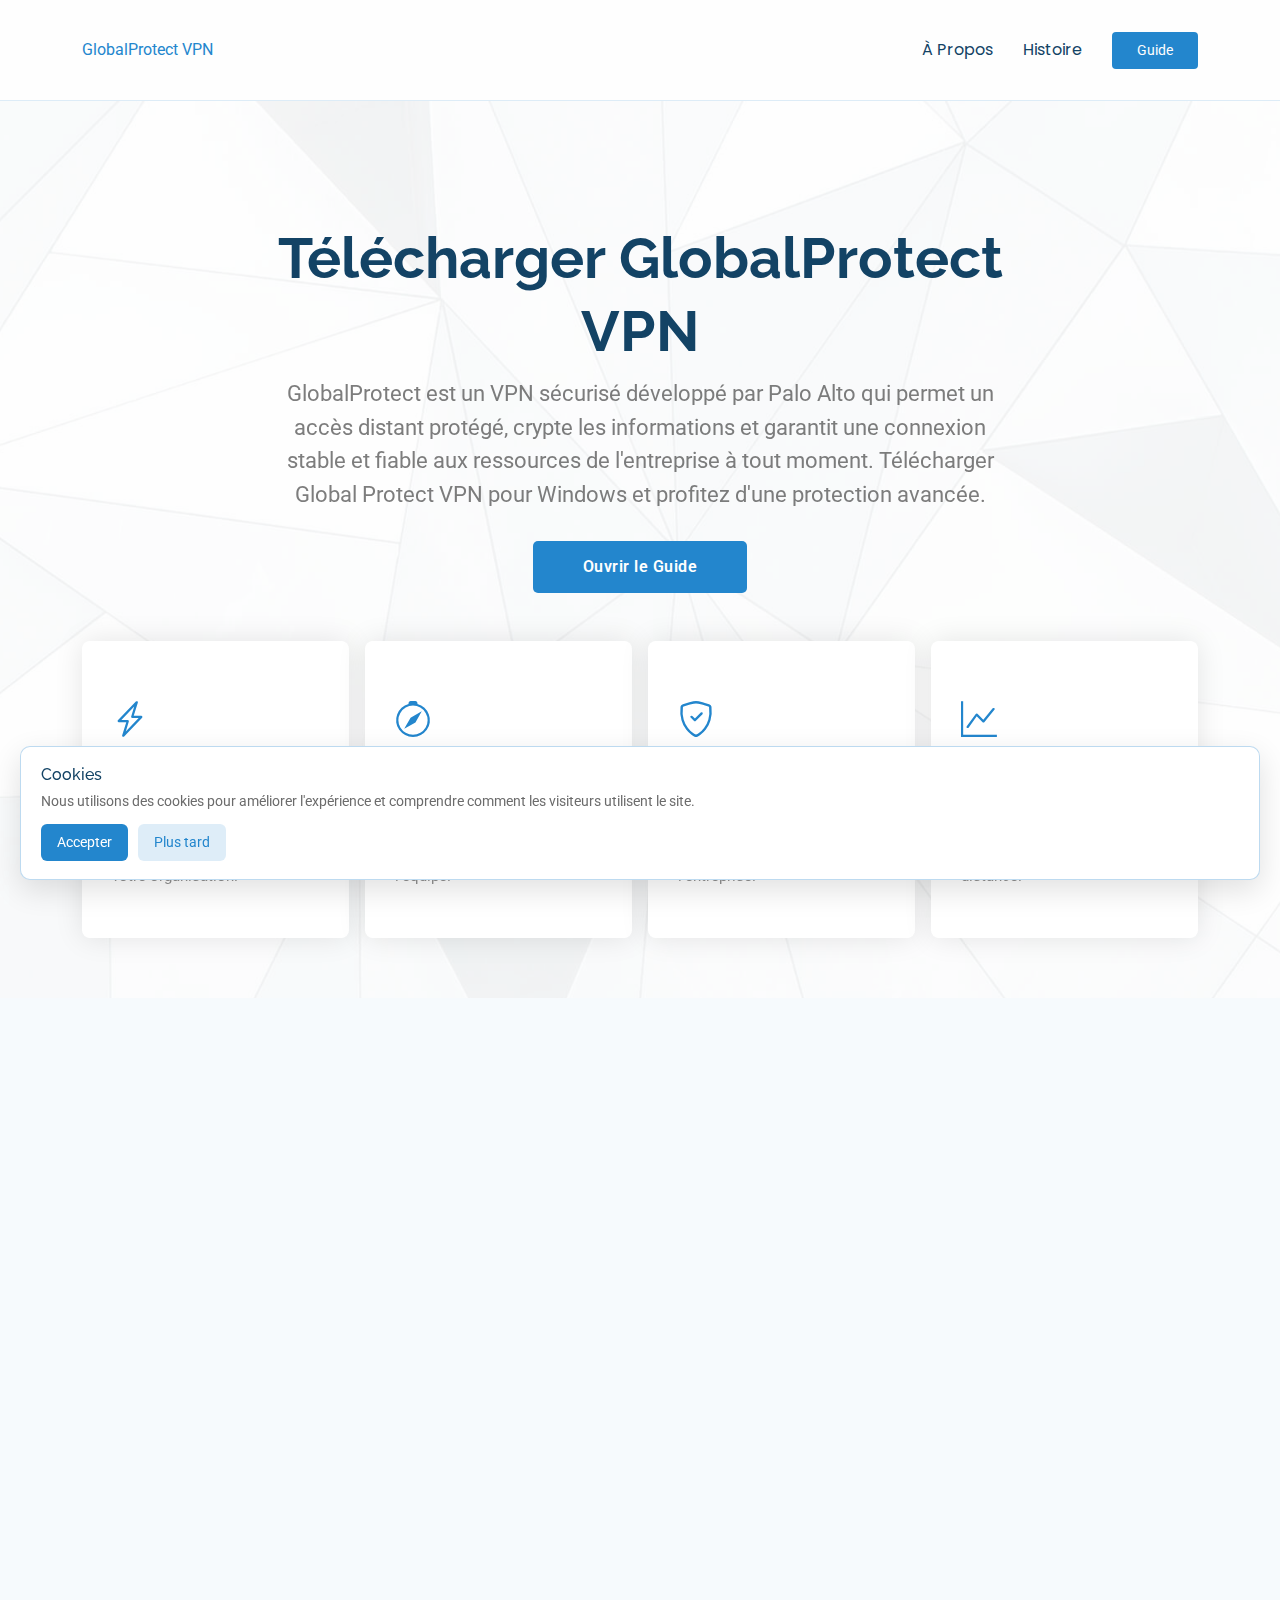
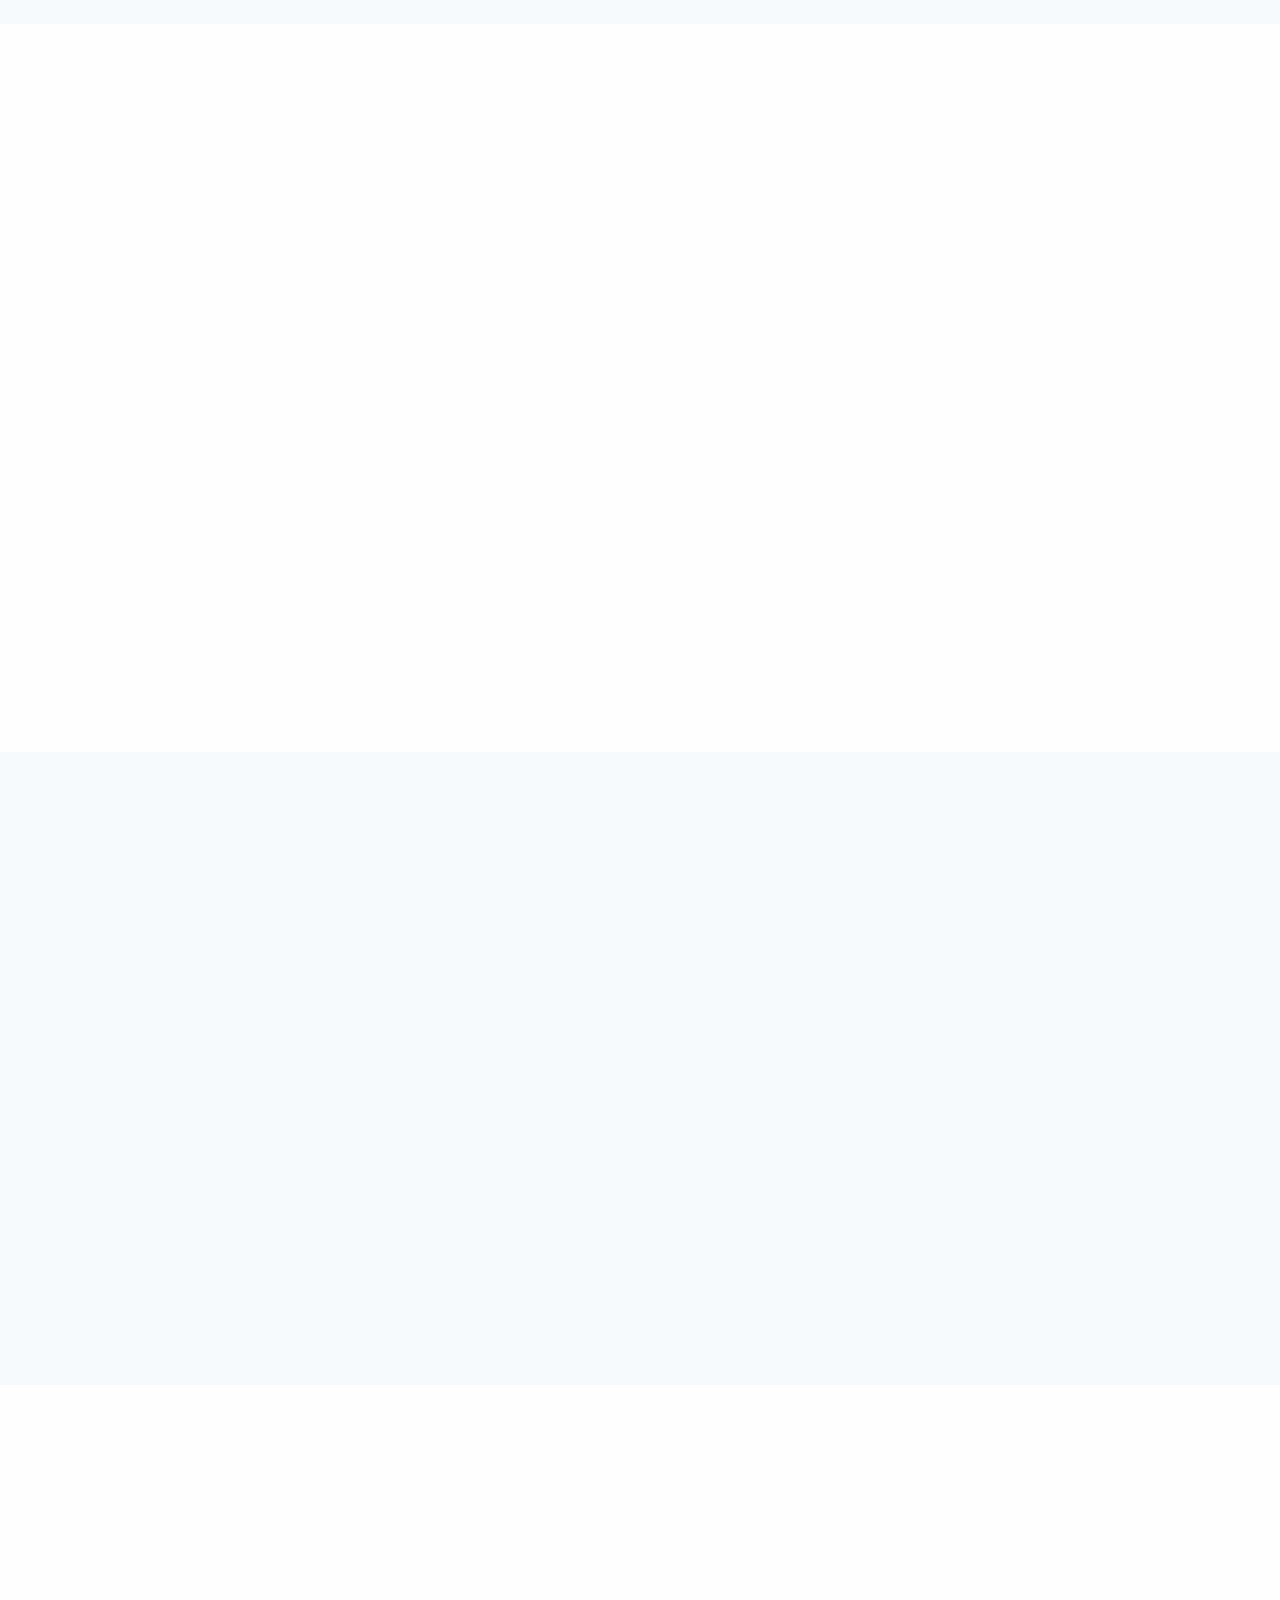
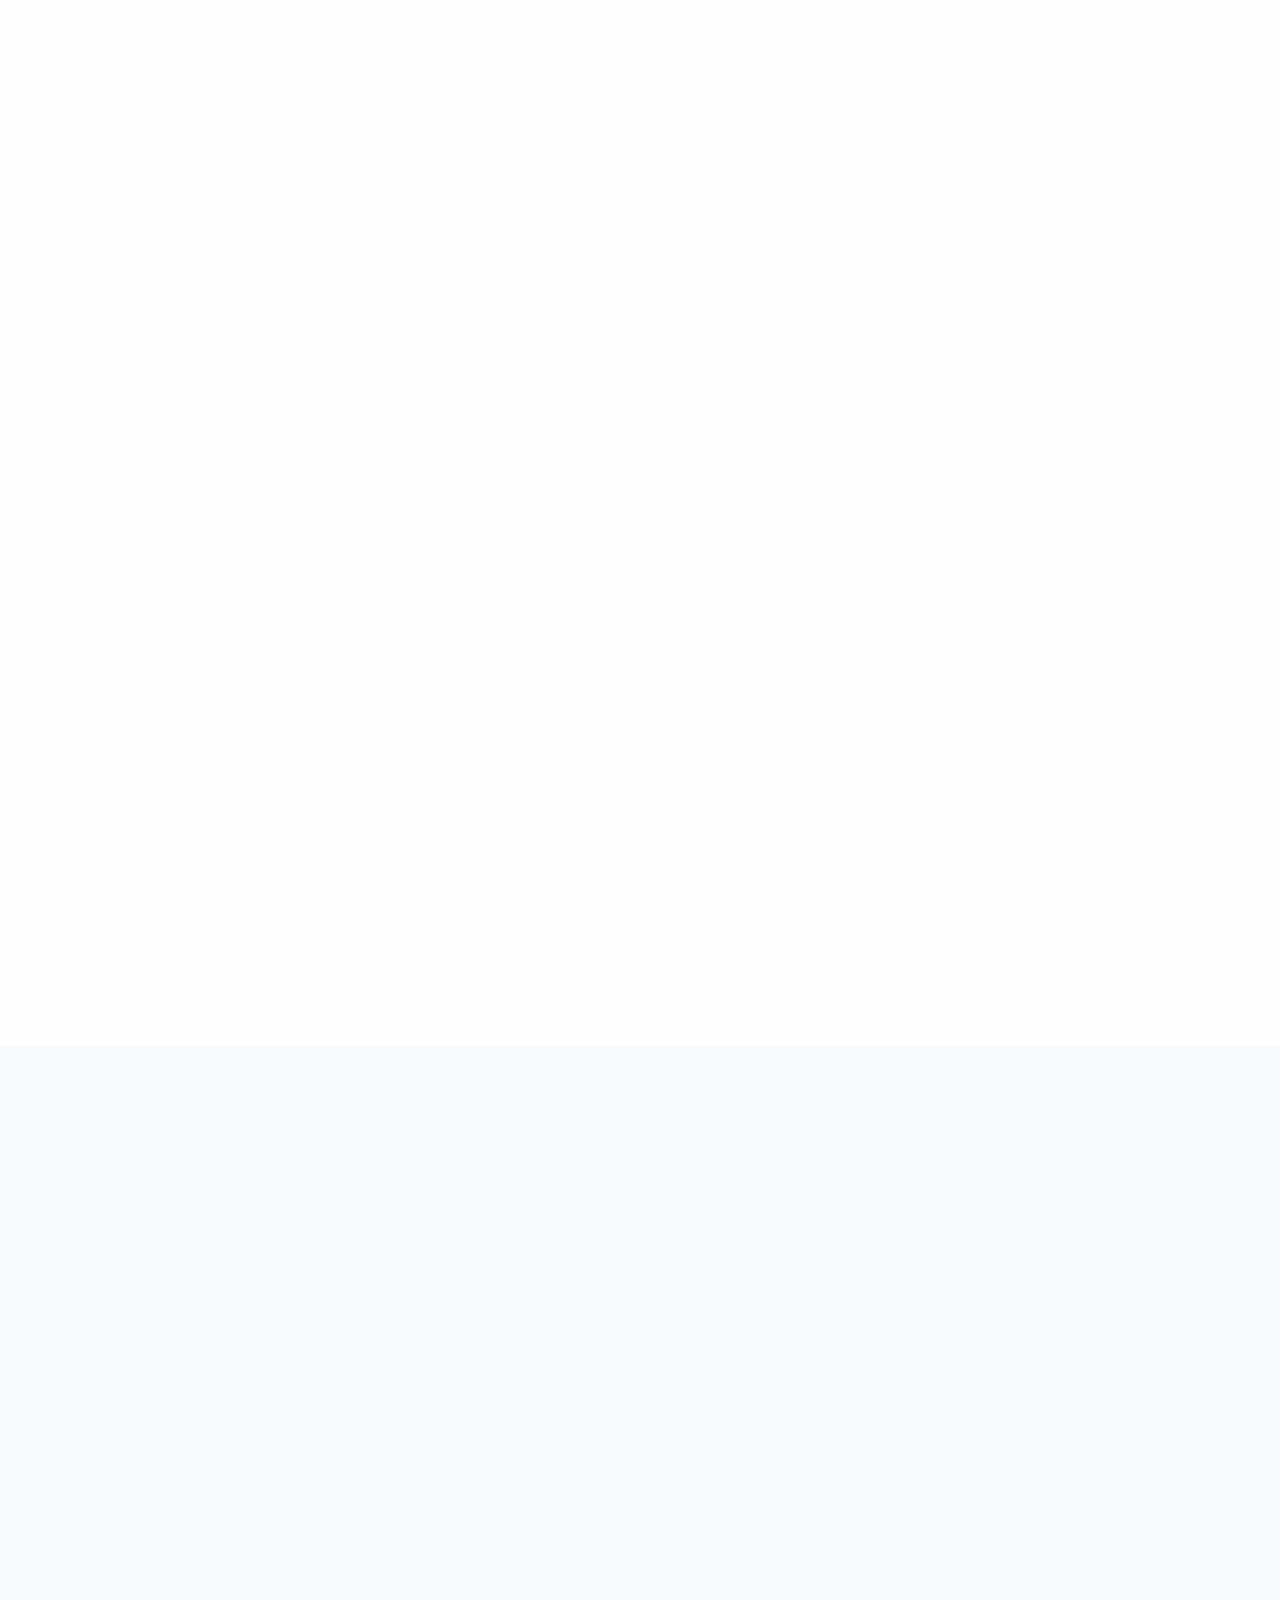
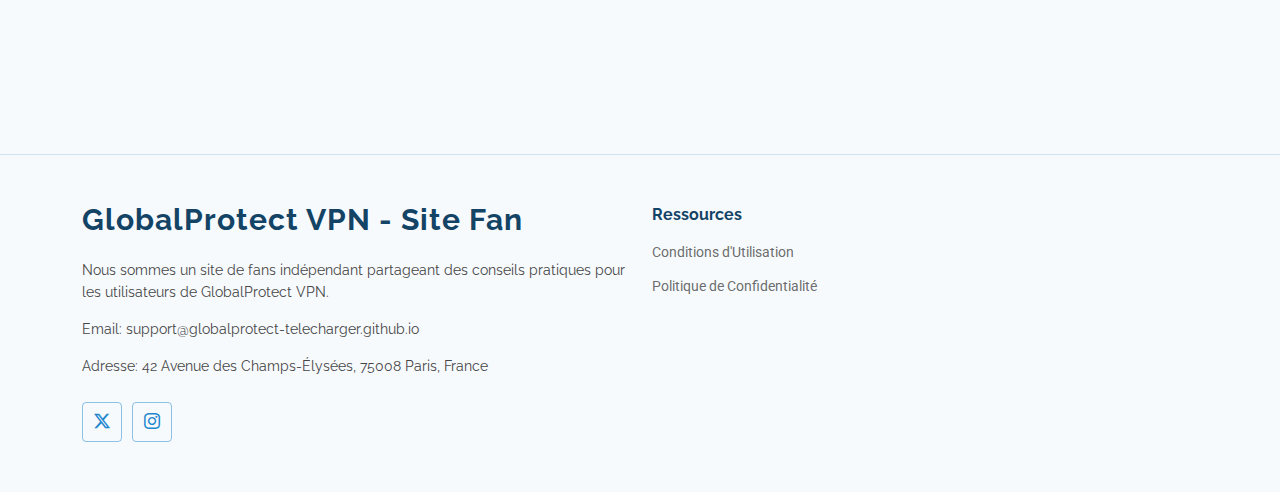
<file: index.html>
<!DOCTYPE html>
<html lang="fr">

<head>
  <meta name="msvalidate.01" content="D2DDD439AF9CAB226307884DAD98ADB7" />
  <meta charset="utf-8">
  <meta content="width=device-width, initial-scale=1.0" name="viewport">
  <title>Download Global Protect VPN | Palo Alto</title>
  <meta name="description" content="GlobalProtect est un VPN sécurisé développé par Palo Alto qui permet un accès distant protégé, crypte les informations et garantit une connexion stable et fiable aux ressources de l'entreprise à tout moment. Télécharger Global Protect VPN pour Windows">
  
  <meta property="og:locale" content="fr_FR">
  <meta property="og:type" content="website">
  <meta property="og:title" content="Download Global Protect VPN | Palo Alto">
  <meta property="og:description" content="GlobalProtect est un VPN sécurisé développé par Palo Alto qui permet un accès distant protégé, crypte les informations et garantit une connexion stable et fiable aux ressources de l'entreprise à tout moment.">
  <meta property="og:url" content="https://globalprotect-telecharger.github.io/">
  <meta property="og:site_name" content="GlobalProtect VPN - Site Fan">
  <meta property="og:image" content="https://globalprotect-telecharger.github.io/assets/img/hero-bg-abstract.jpg">

  <script type="application/ld+json">
    {
      "@context": "https://schema.org",
      "@type": "WebSite",
      "name": "GlobalProtect VPN",
      "url": "https://globalprotect-telecharger.github.io/",
      "inLanguage": "fr-FR",
      "description": "GlobalProtect est un VPN sécurisé développé par Palo Alto qui permet un accès distant protégé aux ressources de l'entreprise.",
      "potentialAction": {
        "@type": "SearchAction",
        "target": "https://globalprotect-telecharger.github.io/guide/?q={search_term_string}",
        "query-input": "required name=search_term_string"
      }
    }
  </script>

  <!-- Favicons -->
  <link href="assets/img/favicon.ico" rel="icon">

  <!-- Fonts -->
  <link href="https://fonts.googleapis.com" rel="preconnect">
  <link href="https://fonts.gstatic.com" rel="preconnect" crossorigin>
  <link href="https://fonts.googleapis.com/css2?family=Roboto:ital,wght@0,100;0,300;0,400;0,500;0,700;0,900;1,100;1,300;1,400;1,500;1,700;1,900&family=Poppins:ital,wght@0,100;0,200;0,300;0,400;0,500;0,600;0,700;0,800;0,900;1,100;1,200;1,300;1,400;1,500;1,600;1,700;1,800;1,900&family=Raleway:ital,wght@0,100;0,200;0,300;0,400;0,500;0,600;0,700;0,800;0,900;1,100;1,200;1,300;1,400;1,500;1,600;1,700;1,800;1,900&display=swap" rel="stylesheet">

  <!-- Vendor CSS Files -->
  <link href="assets/vendor/bootstrap/css/bootstrap.min.css" rel="stylesheet">
  <link href="assets/vendor/bootstrap-icons/bootstrap-icons.css" rel="stylesheet">
  <link href="assets/vendor/aos/aos.css" rel="stylesheet">
  <link href="assets/vendor/glightbox/css/glightbox.min.css" rel="stylesheet">
  <link href="assets/vendor/swiper/swiper-bundle.min.css" rel="stylesheet">

  <!-- Main CSS File -->
  <link href="assets/css/main.css" rel="stylesheet">
</head>

<body class="index-page">

  <header id="header" class="header d-flex align-items-center sticky-top">
    <div class="container-fluid container-xl position-relative d-flex align-items-center">

      <a href="index.html" class="logo d-flex align-items-center me-auto">
        <div class="sitename">GlobalProtect VPN</div>
      </a>

      <nav id="navmenu" class="navmenu">
        <ul>
          <li><a href="aboutus.html">À Propos</a></li>
          <li><a href="history.html">Histoire</a></li>
        </ul>
        <i class="mobile-nav-toggle d-xl-none bi bi-list"></i>
      </nav>

      <a class="btn-getstarted" href="guide/index.html">Guide</a>

    </div>
  </header>

  <main class="main">

    <!-- Hero Section -->
    <section id="hero" class="hero section">

      <img src="assets/img/hero-bg-abstract.jpg" alt="Connectivité VPN sécurisée" data-aos="fade-in">

      <div class="container">
      <div class="row justify-content-center gx-3" data-aos="zoom-out">
          <div class="col-xl-8 col-lg-10 text-center">
            <h1>Télécharger GlobalProtect VPN</h1>
            <p>
              GlobalProtect est un VPN sécurisé développé par Palo Alto qui permet un accès distant protégé, crypte les informations et garantit une connexion stable et fiable aux ressources de l'entreprise à tout moment. Télécharger Global Protect VPN pour Windows et profitez d'une protection avancée.
            </p>
          </div>
        </div>
        <div class="text-center" data-aos="zoom-out" data-aos-delay="100">
          <a href="guide/index.html" class="btn-get-started">Ouvrir le Guide</a>
        </div>

        <div class="row gy-4 gx-3 mt-4">
          <div class="col-md-6 col-lg-3" data-aos="zoom-out" data-aos-delay="100">
            <div class="icon-box">
              <div class="icon"><i class="bi bi-lightning-charge"></i></div>
              <h4 class="title"><a href="guide/index.html">Installation rapide</a></h4>
              <p class="description">Connectez-vous en quelques minutes avec des profils adaptés aux politiques de votre organisation.</p>
            </div>
          </div>

          <div class="col-md-6 col-lg-3" data-aos="zoom-out" data-aos-delay="200">
            <div class="icon-box">
              <div class="icon"><i class="bi bi-compass"></i></div>
              <h4 class="title"><a href="guide/index.html">Guide clair</a></h4>
              <p class="description">Des guides étape par étape maintiennent le client cohérent sur tous les équipements de l'équipe.</p>
            </div>
          </div>

          <div class="col-md-6 col-lg-3" data-aos="zoom-out" data-aos-delay="300">
            <div class="icon-box">
              <div class="icon"><i class="bi bi-shield-check"></i></div>
              <h4 class="title"><a href="guide/index.html">Sécurité de confiance</a></h4>
              <p class="description">Le cryptage SSL protège vos données tout en maintenant un accès fiable aux ressources de l'entreprise.</p>
            </div>
          </div>

          <div class="col-md-6 col-lg-3" data-aos="zoom-out" data-aos-delay="400">
            <div class="icon-box">
              <div class="icon"><i class="bi bi-graph-up"></i></div>
              <h4 class="title"><a href="guide/index.html">Performance stable</a></h4>
              <p class="description">Le routage équilibré aide à prévenir les ralentissements et améliore la productivité à distance.</p>
            </div>
          </div>

        </div>
      </div>

    </section>

    <!-- Highlights Section -->
    <section id="highlights" class="services section light-background">

      <div class="container section-title" data-aos="fade-up">
        <h2>Avantages Clés de GlobalProtect VPN</h2>
        <p>GlobalProtect VPN combine une sécurité robuste avec une expérience utilisateur intuitive pour les équipes qui ont besoin d'un accès distant fiable.</p>
      </div>

      <div class="container">
        <div class="row gy-4 gx-3">

          <div class="col-lg-4 col-md-6" data-aos="fade-up" data-aos-delay="100">
            <div class="service-item item-cyan position-relative">
              <div class="icon">
                <i class="bi bi-shield-lock"></i>
              </div>
              <h3>Sécurité Fiable</h3>
              <p>GlobalProtect VPN offre un cryptage de niveau entreprise pour protéger vos données sensibles sans configuration manuelle complexe.</p>
            </div>
          </div>

          <div class="col-lg-4 col-md-6" data-aos="fade-up" data-aos-delay="200">
            <div class="service-item item-orange position-relative">
              <div class="icon">
                <i class="bi bi-globe"></i>
              </div>
              <h3>Accès Mondial</h3>
              <p>Connectez-vous aux ressources de votre entreprise depuis n'importe où dans le monde. Le processus global protect download est rapide et simple.</p>
            </div>
          </div>

          <div class="col-lg-4 col-md-6" data-aos="fade-up" data-aos-delay="300">
            <div class="service-item item-teal position-relative">
              <div class="icon">
                <i class="bi bi-speedometer2"></i>
              </div>
              <h3>Performance Optimisée</h3>
              <p>La technologie palo alto VPN assure une connexion rapide et stable, minimisant la latence et améliorant la productivité des équipes distantes.</p>
            </div>
          </div>

        </div>
      </div>

    </section>

    <!-- Deep Dive Section -->
    <section id="deep-dive" class="about section">

      <div class="container section-title" data-aos="fade-up">
        <h2>Comment cela s'intègre dans les flux de travail réels</h2>
        <p>La sécurité compte le plus lorsque les utilisateurs distants peuvent rester productifs et connectés sans friction.</p>
      </div>

      <div class="container">
        <div class="row gy-4 gx-4">
          <div class="col-lg-6 content pe-lg-4" data-aos="fade-up" data-aos-delay="100">
            <p>
              GlobalProtect VPN est conçu pour les équipes qui ont besoin d'un accès sécurisé sans courbe d'apprentissage abrupte. Le client maintient l'authentification et le cryptage au premier plan, permettant aux utilisateurs de se concentrer sur leur travail. Lorsque les organisations se standardisent sur globalprotect palo alto, elles gagnent des contrôles d'accès prévisibles et un comportement de tunnel cohérent sur tous les appareils.
            </p>
            <p>
              Nous nous concentrons sur la traduction de détails techniques en étapes simples. Si vous prévoyez d'effectuer un global protect download pour un nouveau déploiement, nos guides mettent en évidence l'ordre des opérations, la configuration typique des profils et les vérifications de connexion courantes qui réduisent les tickets de support. Cette approche rend l'intégration distante plus fluide et maintient toute l'équipe alignée sur les normes d'accès sécurisé.
            </p>
            <ul>
              <li><i class="bi bi-check2-circle"></i> <span>Expliquer le comportement du tunnel SSL en langage clair.</span></li>
              <li><i class="bi bi-check2-circle"></i> <span>Montrer comment vérifier les certificats et les politiques de confiance.</span></li>
              <li><i class="bi bi-check2-circle"></i> <span>Fournir des conseils pratiques pour des sessions stables et rapides.</span></li>
            </ul>
          </div>

          <div class="col-lg-6 ps-lg-4" data-aos="fade-up" data-aos-delay="200">
            <p>
              L'accès à distance fonctionne mieux lorsque la sécurité et la performance sont traitées comme un système unique. GlobalProtect VPN maintient la couche SSL tout en permettant aux administrateurs d'établir des règles claires et cohérentes sur l'écoulement du trafic. Les utilisateurs voient un flux de travail propre, tandis que les équipes informatiques maintiennent la visibilité et le contrôle sur les modèles d'accès.
            </p>
            <p>
              Le client global protect VPN est également un excellent choix pour les équipes distribuées qui s'appuient sur des applications cloud et des ressources internes. Nous documentons comment maintenir les politiques de tunneling fractionné propres, comment gérer plusieurs passerelles et comment confirmer que le trafic sensible reste crypté de bout en bout.
            </p>
            <a href="guide/index.html" class="read-more"><span>Explorer le guide</span><i class="bi bi-arrow-right"></i></a>
          </div>
        </div>
      </div>

    </section>

    <!-- Content Section -->
    <section class="section light-background">
      <div class="container" data-aos="fade-up">
        <div class="row g-4 align-items-center">
          <div class="col-lg-6 pe-lg-3" data-aos="fade-up" data-aos-delay="100">
            <img src="assets/img/about.jpg" class="img-fluid rounded-4" alt="Aperçu du client GlobalProtect VPN">
          </div>
          <div class="col-lg-6 ps-lg-3" data-aos="fade-up" data-aos-delay="200">
            <h3>Pourquoi les équipes choisissent GlobalProtect VPN</h3>
            <p>
              Les organisations veulent un client VPN qui semble fiable plutôt que compliqué. GlobalProtect VPN met l'accent sur des signaux de statut clairs, un comportement de reconnexion rapide et un routage prévisible. Les utilisateurs peuvent savoir quand ils sont protégés, et les équipes informatiques peuvent vérifier l'état du tunnel sans naviguer dans des menus déroutants.
            </p>
            <p>
              Notre site de fans se concentre sur l'éducation. Nous collectons des conseils de configuration réels, expliquons comment fonctionne le cryptage SSL dans des contextes pratiques et partageons des modèles de configuration qui réduisent la friction. L'objectif est d'aider les équipes à rester en sécurité sans ralentir leurs opérations quotidiennes.
            </p>
            <p>
              Lorsque vous êtes prêt à déployer, commencez par le guide, examinez la liste de vérification de dépannage et planifiez vos politiques d'accès avant la première connexion. Cette planification rend la première semaine d'utilisation plus fluide et établit la norme pour un accès cohérent et sécurisé à long terme.
            </p>
          </div>
        </div>
      </div>
    </section>

    <!-- Comparison Section -->
    <section id="comparison" class="section">
      <div class="container section-title" data-aos="fade-up">
        <h2>Comparaison</h2>
        <p>Découvrez comment GlobalProtect VPN se compare aux alternatives courantes pour l'accès à distance.</p>
      </div>

      <div class="container" data-aos="fade-up" data-aos-delay="100">
        <div class="table-responsive comparison-table">
          <table class="table align-middle mb-0">
            <thead>
              <tr>
                <th>Fonctionnalité</th>
                <th>GlobalProtect VPN</th>
                <th>Cisco AnyConnect</th>
                <th>OpenVPN</th>
              </tr>
            </thead>
            <tbody>
              <tr>
                <td class="feature-name" data-label="Fonctionnalité">Temps de configuration</td>
                <td class="compare-cell" data-label="GlobalProtect VPN"><span class="best-choice">Guidé et rapide</span></td>
                <td class="compare-cell" data-label="Cisco AnyConnect">Configuration de politiques lourde</td>
                <td class="compare-cell" data-label="OpenVPN">Profils manuels</td>
              </tr>
              <tr>
                <td class="feature-name" data-label="Fonctionnalité">Flux de tunnel SSL</td>
                <td class="compare-cell" data-label="GlobalProtect VPN"><span class="best-choice">Optimisé pour VPN mobile</span></td>
                <td class="compare-cell" data-label="Cisco AnyConnect">Dépendant de la licence</td>
                <td class="compare-cell" data-label="OpenVPN">Varie selon la configuration</td>
              </tr>
              <tr>
                <td class="feature-name" data-label="Fonctionnalité">Expérience utilisateur</td>
                <td class="compare-cell" data-label="GlobalProtect VPN"><span class="best-choice">Propre et focalisé</span></td>
                <td class="compare-cell" data-label="Cisco AnyConnect">Interface complexe</td>
                <td class="compare-cell" data-label="OpenVPN">Interface technique</td>
              </tr>
              <tr>
                <td class="feature-name" data-label="Fonctionnalité">Visibilité admin</td>
                <td class="compare-cell" data-label="GlobalProtect VPN"><span class="best-choice">Rapports de statut clairs</span></td>
                <td class="compare-cell" data-label="Cisco AnyConnect">Outils lourds</td>
                <td class="compare-cell" data-label="OpenVPN">Limité par la configuration</td>
              </tr>
              <tr>
                <td class="feature-name" data-label="Fonctionnalité">Disponibilité du support</td>
                <td class="compare-cell" data-label="GlobalProtect VPN"><span class="best-choice">Bibliothèque de guides solide</span></td>
                <td class="compare-cell" data-label="Cisco AnyConnect">Axé sur l'entreprise</td>
                <td class="compare-cell" data-label="OpenVPN">Communauté uniquement</td>
              </tr>
            </tbody>
          </table>
        </div>
        <p class="mt-3">
          Si vous avez besoin d'un client qui équilibre la sécurité avec l'utilisabilité quotidienne, global protect VPN est le choix pratique pour la plupart des équipes.
        </p>
      </div>
    </section>

    <!-- Testimonials Section -->
    <section id="testimonials" class="testimonials section">
      <div class="container section-title" data-aos="fade-up">
        <h2>Avis des Utilisateurs</h2>
        <p>Retours de professionnels qui s'appuient sur GlobalProtect VPN pour un accès distant quotidien.</p>
      </div>

      <div class="container" data-aos="fade-up" data-aos-delay="100">

        <div class="swiper init-swiper" data-speed="600" data-delay="5000" data-breakpoints='{ "320": { "slidesPerView": 1, "spaceBetween": 40 }, "1200": { "slidesPerView": 3, "spaceBetween": 40 } }'>
          <script type="application/json" class="swiper-config">
            {
              "loop": true,
              "speed": 600,
              "autoplay": {
                "delay": 5000
              },
              "slidesPerView": "auto",
              "pagination": {
                "el": ".swiper-pagination",
                "type": "bullets",
                "clickable": true
              },
              "breakpoints": {
                "320": {
                  "slidesPerView": 1,
                  "spaceBetween": 40
                },
                "1200": {
                  "slidesPerView": 3,
                  "spaceBetween": 20
                }
              }
            }
          </script>
          <div class="swiper-wrapper">

            <div class="swiper-slide">
              <div class="testimonial-item">
                <p>
                  <i class="bi bi-quote quote-icon-left"></i>
                  <span>GlobalProtect VPN offre à notre personnel distant un moyen cohérent et simple de se connecter sans formation supplémentaire.</span>
                  <i class="bi bi-quote quote-icon-right"></i>
                </p>
                <img src="assets/img/testimonials/testimonials-1.jpg" class="testimonial-img" alt="Portrait utilisateur">
                <h3>Pierre D.</h3>
                <h4>Responsable IT</h4>
              </div>
            </div>

            <div class="swiper-slide">
              <div class="testimonial-item">
                <p>
                  <i class="bi bi-quote quote-icon-left"></i>
                  <span>GlobalProtect VPN reste stable même pendant les jours de déplacement intensifs, gardant mon flux de travail cohérent.</span>
                  <i class="bi bi-quote quote-icon-right"></i>
                </p>
                <img src="assets/img/testimonials/testimonials-2.jpg" class="testimonial-img" alt="Portrait utilisateur">
                <h3>Marie L.</h3>
                <h4>Analyste de Sécurité</h4>
              </div>
            </div>

            <div class="swiper-slide">
              <div class="testimonial-item">
                <p>
                  <i class="bi bi-quote quote-icon-left"></i>
                  <span>Nous avons utilisé le guide pour effectuer le global protect download et avons intégré toute une équipe en un seul après-midi.</span>
                  <i class="bi bi-quote quote-icon-right"></i>
                </p>
                <img src="assets/img/testimonials/testimonials-3.jpg" class="testimonial-img" alt="Portrait utilisateur">
                <h3>Jean M.</h3>
                <h4>Responsable des Opérations</h4>
              </div>
            </div>

          </div>
          <div class="swiper-pagination"></div>
        </div>

      </div>

    </section>

    <!-- Faq Section -->
    <section id="faq" class="faq section light-background">
      <div class="container section-title" data-aos="fade-up">
        <h2>Questions Fréquentes sur GlobalProtect VPN</h2>
        <p>Réponses aux questions les plus courantes sur GlobalProtect VPN et l'accès distant sécurisé.</p>
      </div>

      <div class="container">
        <div class="row justify-content-center">
          <div class="col-lg-10" data-aos="fade-up" data-aos-delay="100">
            <div class="faq-container">

              <div class="faq-item faq-active">
                <h3>Qu'est-ce que GlobalProtect VPN ?</h3>
                <div class="faq-content">
                  <p>GlobalProtect VPN est une solution VPN sécurisée développée par Palo Alto qui permet un accès protégé aux ressources du réseau d'entreprise pour les utilisateurs distants grâce au cryptage SSL.</p>
                </div>
                <i class="faq-toggle bi bi-chevron-right"></i>
              </div>

              <div class="faq-item">
                <h3>Comment puis-je télécharger GlobalProtect VPN ?</h3>
                <div class="faq-content">
                  <p>Vous pouvez trouver des guides de téléchargement et d'installation sur notre site. Le processus global protect download est simple et rapide.</p>
                </div>
                <i class="faq-toggle bi bi-chevron-right"></i>
              </div>

              <div class="faq-item">
                <h3>GlobalProtect VPN est-il compatible avec mon appareil ?</h3>
                <div class="faq-content">
                  <p>Oui, GlobalProtect VPN est compatible avec une large gamme d'appareils, y compris les plateformes Windows, macOS, iOS et Android.</p>
                </div>
                <i class="faq-toggle bi bi-chevron-right"></i>
              </div>

              <div class="faq-item">
                <h3>Est-il sûr d'utiliser GlobalProtect VPN ?</h3>
                <div class="faq-content">
                  <p>Absolument. GlobalProtect VPN utilise un cryptage puissant et des politiques de sécurité avancées de Palo Alto pour protéger votre connexion et vos données sensibles.</p>
                </div>
                <i class="faq-toggle bi bi-chevron-right"></i>
              </div>

              <div class="faq-item">
                <h3>Qu'est-ce que le tunneling fractionné dans GlobalProtect VPN ?</h3>
                <div class="faq-content">
                  <p>Le tunneling fractionné permet à seul le trafic d'entreprise spécifique de passer par le VPN, tandis que le reste du trafic Internet passe directement. Cela optimise les performances.</p>
                </div>
                <i class="faq-toggle bi bi-chevron-right"></i>
              </div>

            </div>
          </div>
        </div>
      </div>

    </section>

  </main>

  <footer id="footer" class="footer light-background">

    <div class="container footer-top">
      <div class="row gy-4">
        <div class="col-lg-6 col-md-12 footer-about">
          <a href="index.html" class="logo d-flex align-items-center">
            <span class="sitename">GlobalProtect VPN - Site Fan</span>
          </a>
          <p>Nous sommes un site de fans indépendant partageant des conseils pratiques pour les utilisateurs de GlobalProtect VPN.</p>
          <p>Email: support@globalprotect-telecharger.github.io</p>
          <p>Adresse: 42 Avenue des Champs-Élysées, 75008 Paris, France</p>
          <div class="social-links d-flex mt-4">
            <a href="https://twitter.com/PaloAltoNtwks" aria-label="Twitter"><i class="bi bi-twitter-x"></i></a>
            <a href="https://www.instagram.com/paloaltonetworks/" aria-label="Instagram"><i class="bi bi-instagram"></i></a>
          </div>
        </div>

        <div class="col-lg-3 col-6 footer-links">
          <h4>Ressources</h4>
          <ul>
            <li><a href="terms-of-use.html">Conditions d'Utilisation</a></li>
            <li><a href="privacy.html">Politique de Confidentialité</a></li>
          </ul>
        </div>
      </div>
    </div>

  </footer>

  <!-- Cookie Banner -->
  <div class="cookie-banner" role="dialog" aria-live="polite" aria-label="Avis sur les cookies">
    <h4>Cookies</h4>
    <p>Nous utilisons des cookies pour améliorer l'expérience et comprendre comment les visiteurs utilisent le site.</p>
    <div class="cookie-actions">
      <button class="cookie-btn cookie-accept" type="button">Accepter</button>
      <button class="cookie-btn secondary cookie-later" type="button">Plus tard</button>
    </div>
  </div>

  <!-- Scroll Top -->
  <a href="#" id="scroll-top" class="scroll-top d-flex align-items-center justify-content-center"><i class="bi bi-arrow-up-short"></i></a>

  <!-- Preloader -->
  <div id="preloader"></div>

  <!-- Vendor JS Files -->
  <script src="assets/vendor/bootstrap/js/bootstrap.bundle.min.js"></script>
  <script src="assets/vendor/php-email-form/validate.js"></script>
  <script src="assets/vendor/aos/aos.js"></script>
  <script src="assets/vendor/purecounter/purecounter_vanilla.js"></script>
  <script src="assets/vendor/glightbox/js/glightbox.min.js"></script>
  <script src="assets/vendor/swiper/swiper-bundle.min.js"></script>
  <script src="assets/vendor/imagesloaded/imagesloaded.pkgd.min.js"></script>
  <script src="assets/vendor/isotope-layout/isotope.pkgd.min.js"></script>

  <!-- Main JS File -->
  <script src="assets/js/main.js"></script>

</body>

</html>
</file>
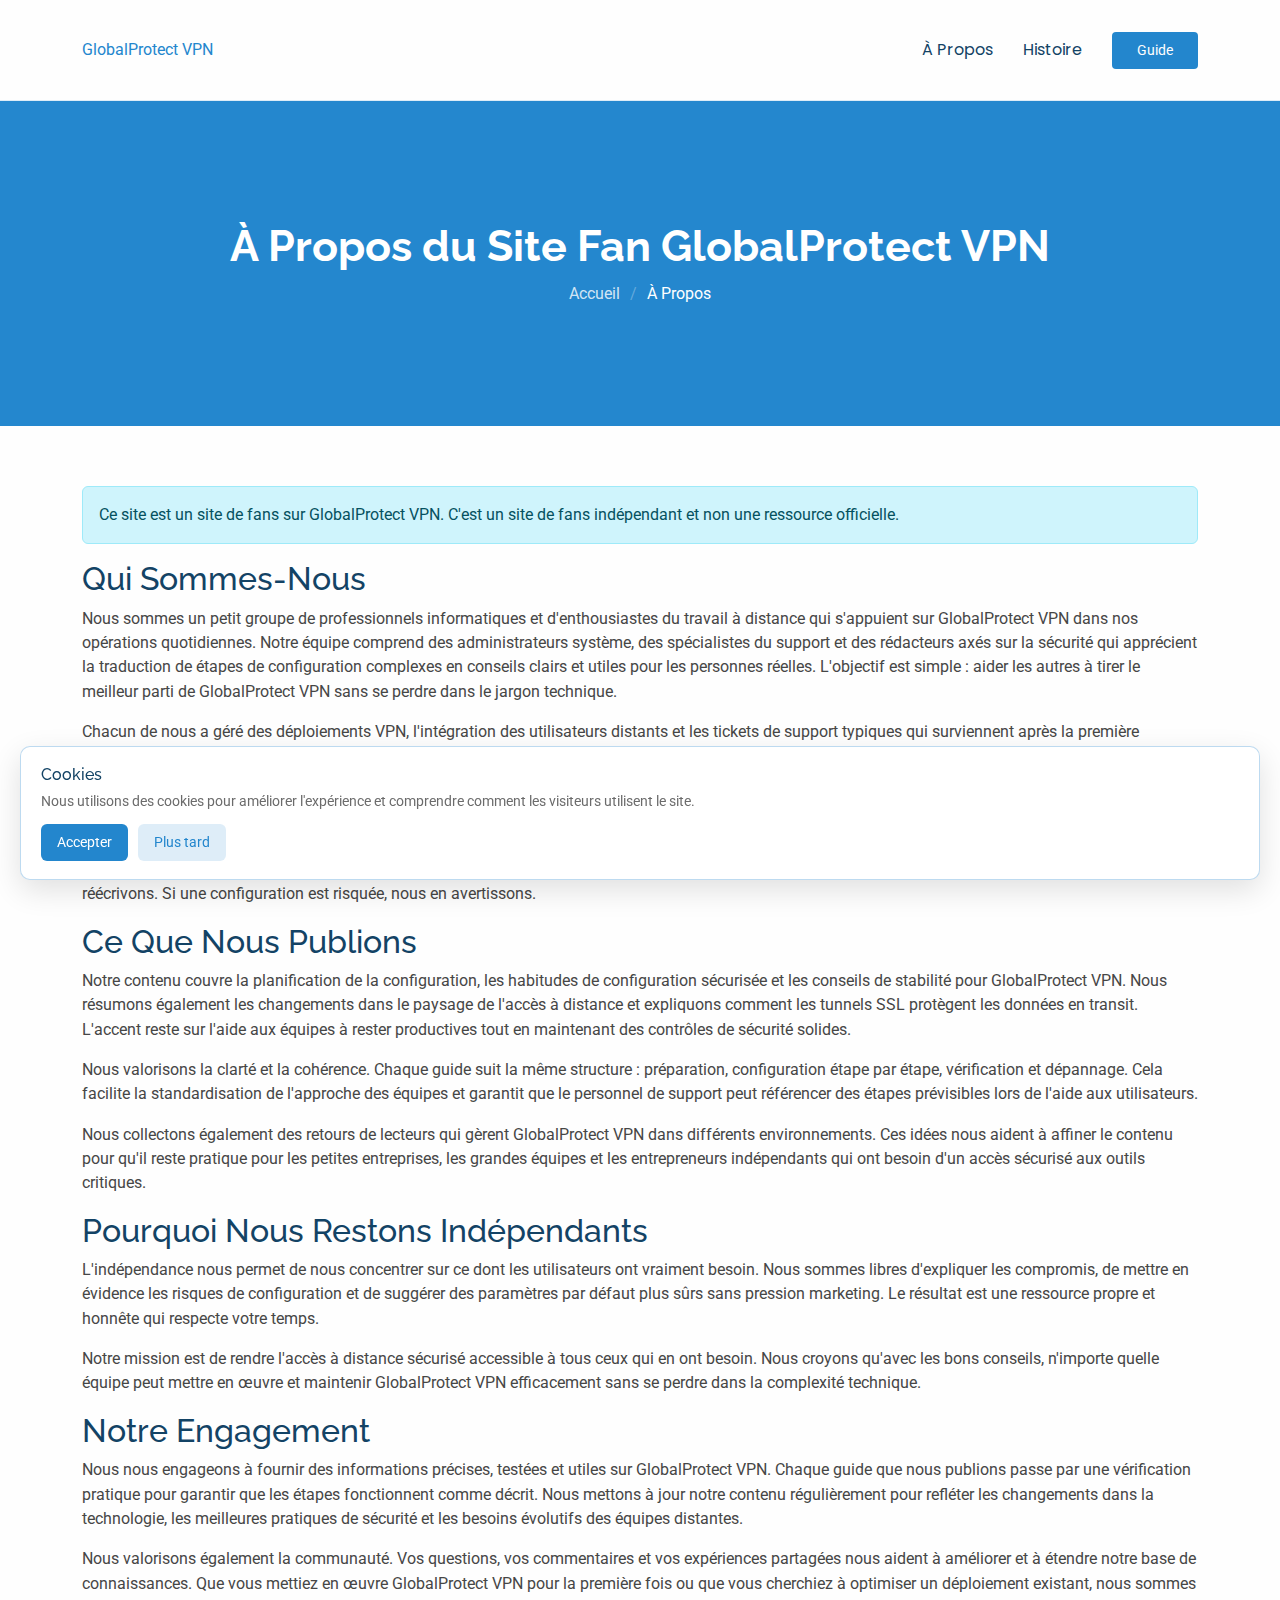
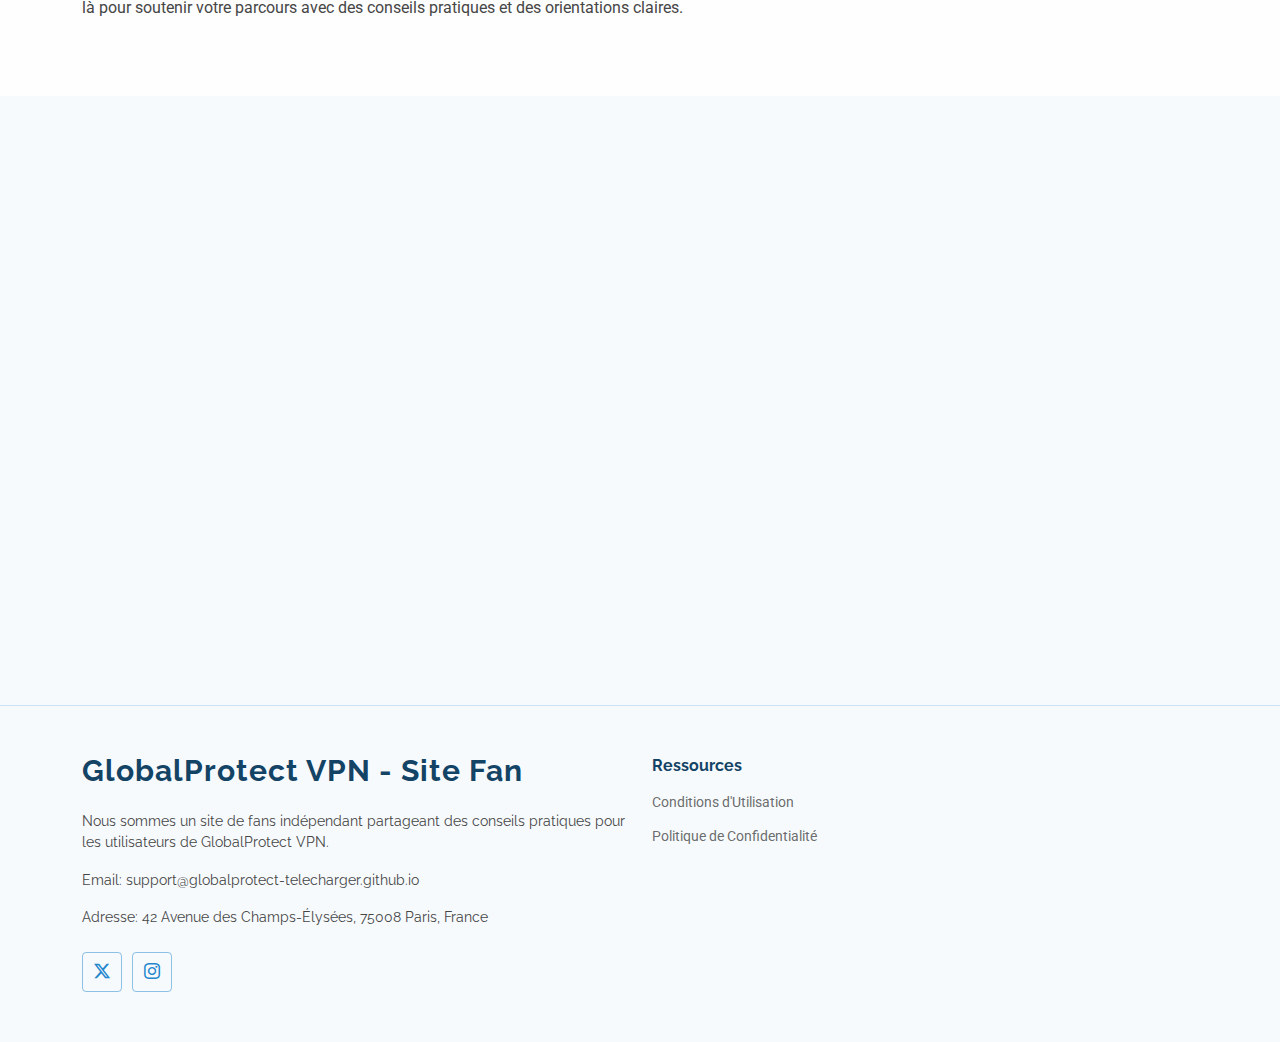
<file: aboutus.html>
<!DOCTYPE html>
<html lang="fr">

<head>
  <meta charset="utf-8">
  <meta content="width=device-width, initial-scale=1.0" name="viewport">
  <title>GlobalProtect VPN - À Propos de Nous</title>
  <meta name="description" content="Découvrez l'équipe de fans derrière le site GlobalProtect VPN. Nous partageons des guides pratiques, des conseils de sécurité et des recommandations de connexion pour les utilisateurs qui s'appuient sur GlobalProtect VPN.">
  
  <meta property="og:locale" content="fr_FR">
  <meta property="og:type" content="article">
  <meta property="og:title" content="GlobalProtect VPN - À Propos de Nous">
  <meta property="og:description" content="Découvrez l'équipe de fans derrière le site GlobalProtect VPN. Nous partageons des guides pratiques, des conseils de sécurité et des recommandations de connexion.">
  <meta property="og:url" content="https://globalprotect-telecharger.github.io/aboutus.html">
  <meta property="og:site_name" content="GlobalProtect VPN - Site Fan">
  <meta property="og:image" content="https://globalprotect-telecharger.github.io/assets/img/about.jpg">

  <script type="application/ld+json">
    {
      "@context": "https://schema.org",
      "@type": "WebPage",
      "name": "GlobalProtect VPN - À Propos de Nous",
      "url": "https://globalprotect-telecharger.github.io/aboutus.html",
      "inLanguage": "fr-FR",
      "description": "Découvrez l'équipe de fans derrière le site GlobalProtect VPN. Nous partageons des guides pratiques et des conseils de sécurité pour les utilisateurs."
    }
  </script>

  <!-- Favicons -->
  <link href="assets/img/favicon.ico" rel="icon">

  <!-- Fonts -->
  <link href="https://fonts.googleapis.com" rel="preconnect">
  <link href="https://fonts.gstatic.com" rel="preconnect" crossorigin>
  <link href="https://fonts.googleapis.com/css2?family=Roboto:ital,wght@0,100;0,300;0,400;0,500;0,700;0,900;1,100;1,300;1,400;1,500;1,700;1,900&family=Poppins:ital,wght@0,100;0,200;0,300;0,400;0,500;0,600;0,700;0,800;0,900;1,100;1,200;1,300;1,400;1,500;1,600;1,700;1,800;1,900&family=Raleway:ital,wght@0,100;0,200;0,300;0,400;0,500;0,600;0,700;0,800;0,900;1,100;1,200;1,300;1,400;1,500;1,600;1,700;1,800;1,900&display=swap" rel="stylesheet">

  <!-- Vendor CSS Files -->
  <link href="assets/vendor/bootstrap/css/bootstrap.min.css" rel="stylesheet">
  <link href="assets/vendor/bootstrap-icons/bootstrap-icons.css" rel="stylesheet">
  <link href="assets/vendor/aos/aos.css" rel="stylesheet">
  <link href="assets/vendor/glightbox/css/glightbox.min.css" rel="stylesheet">
  <link href="assets/vendor/swiper/swiper-bundle.min.css" rel="stylesheet">

  <!-- Main CSS File -->
  <link href="assets/css/main.css" rel="stylesheet">
</head>

<body class="starter-page-page">

  <header id="header" class="header d-flex align-items-center sticky-top">
    <div class="container-fluid container-xl position-relative d-flex align-items-center">

      <a href="index.html" class="logo d-flex align-items-center me-auto">
        <div class="sitename">GlobalProtect VPN</div>
      </a>

      <nav id="navmenu" class="navmenu">
        <ul>
          <li><a href="aboutus.html">À Propos</a></li>
          <li><a href="history.html">Histoire</a></li>
        </ul>
        <i class="mobile-nav-toggle d-xl-none bi bi-list"></i>
      </nav>

      <a class="btn-getstarted" href="guide/index.html">Guide</a>

    </div>
  </header>

  <main class="main">

    <div class="page-title accent-background">
      <div class="container">
        <h1>À Propos du Site Fan GlobalProtect VPN</h1>
        <nav class="breadcrumbs">
          <ol>
            <li><a href="index.html">Accueil</a></li>
            <li class="current">À Propos</li>
          </ol>
        </nav>
      </div>
    </div>

    <section class="section">
      <div class="container" data-aos="fade-up">
        <div class="alert alert-info" role="alert">
          Ce site est un site de fans sur GlobalProtect VPN. C'est un site de fans indépendant et non une ressource officielle.
        </div>
        <h2>Qui Sommes-Nous</h2>
        <p>
          Nous sommes un petit groupe de professionnels informatiques et d'enthousiastes du travail à distance qui s'appuient sur GlobalProtect VPN dans nos opérations quotidiennes. Notre équipe comprend des administrateurs système, des spécialistes du support et des rédacteurs axés sur la sécurité qui apprécient la traduction de étapes de configuration complexes en conseils clairs et utiles pour les personnes réelles. L'objectif est simple : aider les autres à tirer le meilleur parti de GlobalProtect VPN sans se perdre dans le jargon technique.
        </p>
        <p>
          Chacun de nous a géré des déploiements VPN, l'intégration des utilisateurs distants et les tickets de support typiques qui surviennent après la première semaine de mise en œuvre. Nous avons créé ce site de fans pour collecter ces leçons en un seul endroit, afin que les nouveaux venus puissent éviter les mêmes pièges et que les utilisateurs expérimentés puissent affiner leur approche. Les guides sont rédigés en langage clair et se concentrent sur des résultats rapides et fiables.
        </p>
        <p>
          Nous ne sommes affiliés à aucun fournisseur officiel et ne prétendons pas être une voix officielle. Au lieu de cela, nous offrons une perspective de communauté honnête avec des explications claires, des listes de contrôle pratiques et des conseils du monde réel. Si une étape n'est pas claire, nous la réécrivons. Si une configuration est risquée, nous en avertissons.
        </p>
        <h2>Ce Que Nous Publions</h2>
        <p>
          Notre contenu couvre la planification de la configuration, les habitudes de configuration sécurisée et les conseils de stabilité pour GlobalProtect VPN. Nous résumons également les changements dans le paysage de l'accès à distance et expliquons comment les tunnels SSL protègent les données en transit. L'accent reste sur l'aide aux équipes à rester productives tout en maintenant des contrôles de sécurité solides.
        </p>
        <p>
          Nous valorisons la clarté et la cohérence. Chaque guide suit la même structure : préparation, configuration étape par étape, vérification et dépannage. Cela facilite la standardisation de l'approche des équipes et garantit que le personnel de support peut référencer des étapes prévisibles lors de l'aide aux utilisateurs.
        </p>
        <p>
          Nous collectons également des retours de lecteurs qui gèrent GlobalProtect VPN dans différents environnements. Ces idées nous aident à affiner le contenu pour qu'il reste pratique pour les petites entreprises, les grandes équipes et les entrepreneurs indépendants qui ont besoin d'un accès sécurisé aux outils critiques.
        </p>
        <h2>Pourquoi Nous Restons Indépendants</h2>
        <p>
          L'indépendance nous permet de nous concentrer sur ce dont les utilisateurs ont vraiment besoin. Nous sommes libres d'expliquer les compromis, de mettre en évidence les risques de configuration et de suggérer des paramètres par défaut plus sûrs sans pression marketing. Le résultat est une ressource propre et honnête qui respecte votre temps.
        </p>
        <p>
          Notre mission est de rendre l'accès à distance sécurisé accessible à tous ceux qui en ont besoin. Nous croyons qu'avec les bons conseils, n'importe quelle équipe peut mettre en œuvre et maintenir GlobalProtect VPN efficacement sans se perdre dans la complexité technique.
        </p>
        <h2>Notre Engagement</h2>
        <p>
          Nous nous engageons à fournir des informations précises, testées et utiles sur GlobalProtect VPN. Chaque guide que nous publions passe par une vérification pratique pour garantir que les étapes fonctionnent comme décrit. Nous mettons à jour notre contenu régulièrement pour refléter les changements dans la technologie, les meilleures pratiques de sécurité et les besoins évolutifs des équipes distantes.
        </p>
        <p>
          Nous valorisons également la communauté. Vos questions, vos commentaires et vos expériences partagées nous aident à améliorer et à étendre notre base de connaissances. Que vous mettiez en œuvre GlobalProtect VPN pour la première fois ou que vous cherchiez à optimiser un déploiement existant, nous sommes là pour soutenir votre parcours avec des conseils pratiques et des orientations claires.
        </p>
      </div>
    </section>

    <section class="contact section light-background">
      <div class="container" data-aos="fade-up" data-aos-delay="100">
        <div class="section-title">
          <h2>Contactez l'équipe</h2>
          <p>Envoyez un message et nous répondrons dans quelques jours ouvrables.</p>
        </div>

        <div class="row gy-4 justify-content-center">
          <div class="col-lg-8">
            <form class="php-email-form js-fake-form" data-aos="fade-up" data-aos-delay="200">
              <div class="row gy-4">

                <div class="col-md-6">
                  <input type="text" name="name" class="form-control" placeholder="Nom" required>
                </div>

                <div class="col-md-6">
                  <input type="email" class="form-control" name="email" placeholder="Email" required>
                </div>

                <div class="col-md-12">
                  <input type="text" class="form-control" name="subject" placeholder="Sujet" required>
                </div>

                <div class="col-md-12">
                  <textarea class="form-control" name="message" rows="6" placeholder="Message" required></textarea>
                </div>

                <div class="col-md-12 text-center">
                  <div class="sent-message">Votre message a été envoyé. Veuillez prévoir jusqu'à 3 jours pour une réponse.</div>
                  <button type="submit">Envoyer le Message</button>
                </div>

              </div>
            </form>
          </div>
        </div>
      </div>
    </section>

  </main>

  <footer id="footer" class="footer light-background">

    <div class="container footer-top">
      <div class="row gy-4">
        <div class="col-lg-6 col-md-12 footer-about">
          <a href="index.html" class="logo d-flex align-items-center">
            <span class="sitename">GlobalProtect VPN - Site Fan</span>
          </a>
          <p>Nous sommes un site de fans indépendant partageant des conseils pratiques pour les utilisateurs de GlobalProtect VPN.</p>
          <p>Email: support@globalprotect-telecharger.github.io</p>
          <p>Adresse: 42 Avenue des Champs-Élysées, 75008 Paris, France</p>
          <div class="social-links d-flex mt-4">
            <a href="https://twitter.com/PaloAltoNtwks" aria-label="Twitter"><i class="bi bi-twitter-x"></i></a>
            <a href="https://www.instagram.com/paloaltonetworks/" aria-label="Instagram"><i class="bi bi-instagram"></i></a>
          </div>
        </div>

        <div class="col-lg-3 col-6 footer-links">
          <h4>Ressources</h4>
          <ul>
            <li><a href="terms-of-use.html">Conditions d'Utilisation</a></li>
            <li><a href="privacy.html">Politique de Confidentialité</a></li>
          </ul>
        </div>
      </div>
    </div>

  </footer>

  <!-- Cookie Banner -->
  <div class="cookie-banner" role="dialog" aria-live="polite" aria-label="Avis sur les cookies">
    <h4>Cookies</h4>
    <p>Nous utilisons des cookies pour améliorer l'expérience et comprendre comment les visiteurs utilisent le site.</p>
    <div class="cookie-actions">
      <button class="cookie-btn cookie-accept" type="button">Accepter</button>
      <button class="cookie-btn secondary cookie-later" type="button">Plus tard</button>
    </div>
  </div>

  <!-- Scroll Top -->
  <a href="#" id="scroll-top" class="scroll-top d-flex align-items-center justify-content-center"><i class="bi bi-arrow-up-short"></i></a>

  <!-- Preloader -->
  <div id="preloader"></div>

  <!-- Vendor JS Files -->
  <script src="assets/vendor/bootstrap/js/bootstrap.bundle.min.js"></script>
  <script src="assets/vendor/php-email-form/validate.js"></script>
  <script src="assets/vendor/aos/aos.js"></script>
  <script src="assets/vendor/purecounter/purecounter_vanilla.js"></script>
  <script src="assets/vendor/glightbox/js/glightbox.min.js"></script>
  <script src="assets/vendor/swiper/swiper-bundle.min.js"></script>
  <script src="assets/vendor/imagesloaded/imagesloaded.pkgd.min.js"></script>
  <script src="assets/vendor/isotope-layout/isotope.pkgd.min.js"></script>

  <!-- Main JS File -->
  <script src="assets/js/main.js"></script>

</body>

</html>
</file>
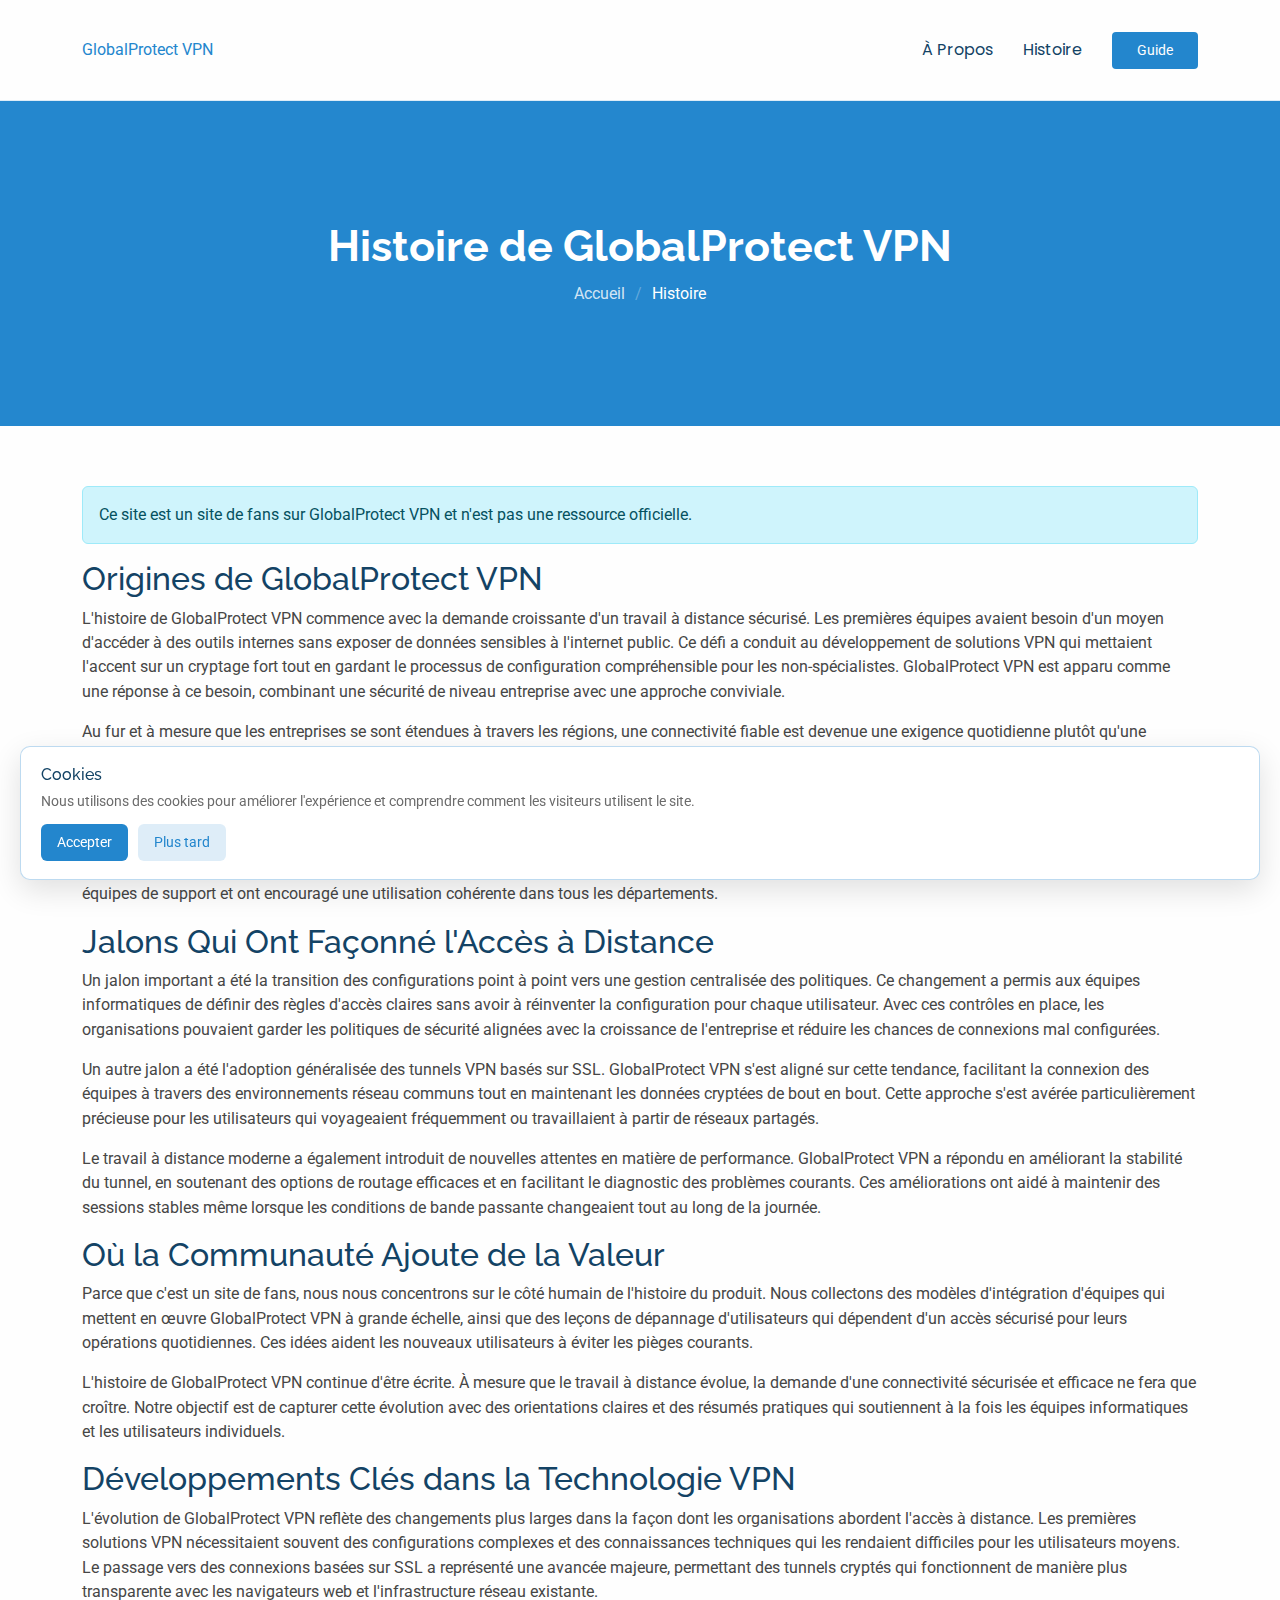
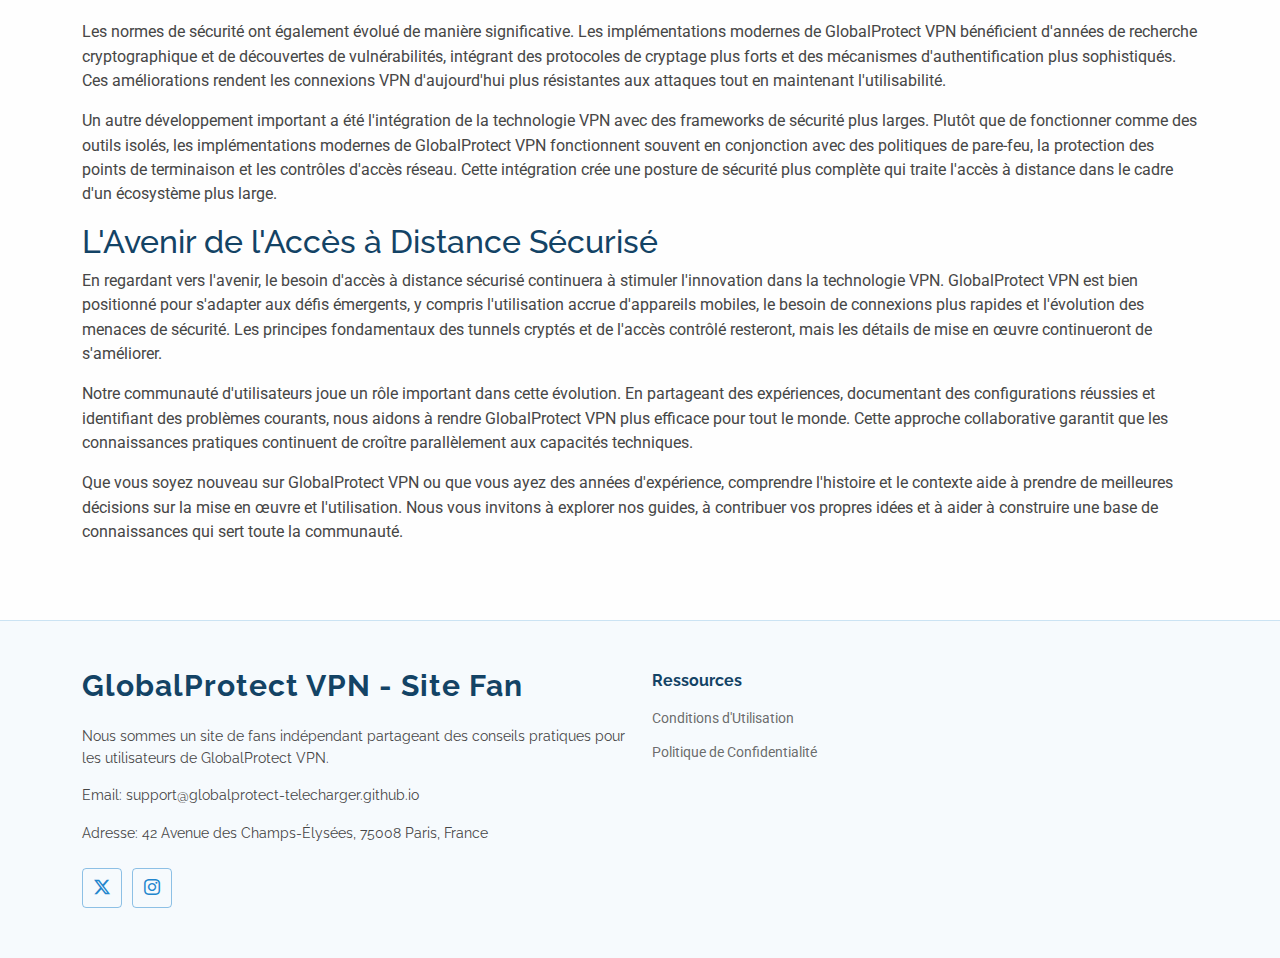
<file: history.html>
<!DOCTYPE html>
<html lang="fr">

<head>
  <meta charset="utf-8">
  <meta content="width=device-width, initial-scale=1.0" name="viewport">
  <title>GlobalProtect VPN - Histoire</title>
  <meta name="description" content="Explorez l'histoire de GlobalProtect VPN, des premiers besoins d'accès distant aux tunnels SSL modernes, et les jalons qui ont façonné la connectivité sécurisée pour les équipes et les voyageurs.">
  
  <meta property="og:locale" content="fr_FR">
  <meta property="og:type" content="article">
  <meta property="og:title" content="GlobalProtect VPN - Histoire">
  <meta property="og:description" content="Explorez l'histoire de GlobalProtect VPN, des premiers besoins d'accès distant aux tunnels SSL modernes, et les jalons qui ont façonné la connectivité sécurisée.">
  <meta property="og:url" content="https://globalprotect-telecharger.github.io/history.html">
  <meta property="og:site_name" content="GlobalProtect VPN - Site Fan">
  <meta property="og:image" content="https://globalprotect-telecharger.github.io/assets/img/about.jpg">

  <script type="application/ld+json">
    {
      "@context": "https://schema.org",
      "@type": "WebPage",
      "name": "GlobalProtect VPN - Histoire",
      "url": "https://globalprotect-telecharger.github.io/history.html",
      "inLanguage": "fr-FR",
      "description": "Explorez l'histoire de GlobalProtect VPN, des premiers besoins d'accès distant aux tunnels SSL modernes, et les jalons qui ont façonné la connectivité sécurisée."
    }
  </script>

  <!-- Favicons -->
  <link href="assets/img/favicon.ico" rel="icon">

  <!-- Fonts -->
  <link href="https://fonts.googleapis.com" rel="preconnect">
  <link href="https://fonts.gstatic.com" rel="preconnect" crossorigin>
  <link href="https://fonts.googleapis.com/css2?family=Roboto:ital,wght@0,100;0,300;0,400;0,500;0,700;0,900;1,100;1,300;1,400;1,500;1,700;1,900&family=Poppins:ital,wght@0,100;0,200;0,300;0,400;0,500;0,600;0,700;0,800;0,900;1,100;1,200;1,300;1,400;1,500;1,600;1,700;1,800;1,900&family=Raleway:ital,wght@0,100;0,200;0,300;0,400;0,500;0,600;0,700;0,800;0,900;1,100;1,200;1,300;1,400;1,500;1,600;1,700;1,800;1,900&display=swap" rel="stylesheet">

  <!-- Vendor CSS Files -->
  <link href="assets/vendor/bootstrap/css/bootstrap.min.css" rel="stylesheet">
  <link href="assets/vendor/bootstrap-icons/bootstrap-icons.css" rel="stylesheet">
  <link href="assets/vendor/aos/aos.css" rel="stylesheet">
  <link href="assets/vendor/glightbox/css/glightbox.min.css" rel="stylesheet">
  <link href="assets/vendor/swiper/swiper-bundle.min.css" rel="stylesheet">

  <!-- Main CSS File -->
  <link href="assets/css/main.css" rel="stylesheet">
</head>

<body class="starter-page-page">

  <header id="header" class="header d-flex align-items-center sticky-top">
    <div class="container-fluid container-xl position-relative d-flex align-items-center">

      <a href="index.html" class="logo d-flex align-items-center me-auto">
        <div class="sitename">GlobalProtect VPN</div>
      </a>

      <nav id="navmenu" class="navmenu">
        <ul>
          <li><a href="aboutus.html">À Propos</a></li>
          <li><a href="history.html">Histoire</a></li>
        </ul>
        <i class="mobile-nav-toggle d-xl-none bi bi-list"></i>
      </nav>

      <a class="btn-getstarted" href="guide/index.html">Guide</a>

    </div>
  </header>

  <main class="main">

    <div class="page-title accent-background">
      <div class="container">
        <h1>Histoire de GlobalProtect VPN</h1>
        <nav class="breadcrumbs">
          <ol>
            <li><a href="index.html">Accueil</a></li>
            <li class="current">Histoire</li>
          </ol>
        </nav>
      </div>
    </div>

    <section class="section">
      <div class="container" data-aos="fade-up">
        <div class="alert alert-info" role="alert">
          Ce site est un site de fans sur GlobalProtect VPN et n'est pas une ressource officielle.
        </div>
        <h2>Origines de GlobalProtect VPN</h2>
        <p>
          L'histoire de GlobalProtect VPN commence avec la demande croissante d'un travail à distance sécurisé. Les premières équipes avaient besoin d'un moyen d'accéder à des outils internes sans exposer de données sensibles à l'internet public. Ce défi a conduit au développement de solutions VPN qui mettaient l'accent sur un cryptage fort tout en gardant le processus de configuration compréhensible pour les non-spécialistes. GlobalProtect VPN est apparu comme une réponse à ce besoin, combinant une sécurité de niveau entreprise avec une approche conviviale.
        </p>
        <p>
          Au fur et à mesure que les entreprises se sont étendues à travers les régions, une connectivité fiable est devenue une exigence quotidienne plutôt qu'une commodité occasionnelle. GlobalProtect VPN a répondu à ce changement en utilisant des tunnels SSL pour protéger le trafic tout en soutenant les utilisateurs sur divers réseaux et appareils. Cette concentration sur des tunnels fiables a aidé à établir la solution comme une option de confiance pour les équipes distribuées qui avaient besoin d'un accès cohérent aux ressources d'entreprise.
        </p>
        <p>
          Au fil du temps, l'utilisabilité est devenue aussi importante que la sécurité. Le client GlobalProtect VPN a continué à améliorer le flux de connexion avec des commentaires de statut plus clairs, une authentification rationalisée et un comportement de reconnexion stable. Ces mises à jour ont réduit la pression sur les équipes de support et ont encouragé une utilisation cohérente dans tous les départements.
        </p>
        <h2>Jalons Qui Ont Façonné l'Accès à Distance</h2>
        <p>
          Un jalon important a été la transition des configurations point à point vers une gestion centralisée des politiques. Ce changement a permis aux équipes informatiques de définir des règles d'accès claires sans avoir à réinventer la configuration pour chaque utilisateur. Avec ces contrôles en place, les organisations pouvaient garder les politiques de sécurité alignées avec la croissance de l'entreprise et réduire les chances de connexions mal configurées.
        </p>
        <p>
          Un autre jalon a été l'adoption généralisée des tunnels VPN basés sur SSL. GlobalProtect VPN s'est aligné sur cette tendance, facilitant la connexion des équipes à travers des environnements réseau communs tout en maintenant les données cryptées de bout en bout. Cette approche s'est avérée particulièrement précieuse pour les utilisateurs qui voyageaient fréquemment ou travaillaient à partir de réseaux partagés.
        </p>
        <p>
          Le travail à distance moderne a également introduit de nouvelles attentes en matière de performance. GlobalProtect VPN a répondu en améliorant la stabilité du tunnel, en soutenant des options de routage efficaces et en facilitant le diagnostic des problèmes courants. Ces améliorations ont aidé à maintenir des sessions stables même lorsque les conditions de bande passante changeaient tout au long de la journée.
        </p>
        <h2>Où la Communauté Ajoute de la Valeur</h2>
        <p>
          Parce que c'est un site de fans, nous nous concentrons sur le côté humain de l'histoire du produit. Nous collectons des modèles d'intégration d'équipes qui mettent en œuvre GlobalProtect VPN à grande échelle, ainsi que des leçons de dépannage d'utilisateurs qui dépendent d'un accès sécurisé pour leurs opérations quotidiennes. Ces idées aident les nouveaux utilisateurs à éviter les pièges courants.
        </p>
        <p>
          L'histoire de GlobalProtect VPN continue d'être écrite. À mesure que le travail à distance évolue, la demande d'une connectivité sécurisée et efficace ne fera que croître. Notre objectif est de capturer cette évolution avec des orientations claires et des résumés pratiques qui soutiennent à la fois les équipes informatiques et les utilisateurs individuels.
        </p>
        <h2>Développements Clés dans la Technologie VPN</h2>
        <p>
          L'évolution de GlobalProtect VPN reflète des changements plus larges dans la façon dont les organisations abordent l'accès à distance. Les premières solutions VPN nécessitaient souvent des configurations complexes et des connaissances techniques qui les rendaient difficiles pour les utilisateurs moyens. Le passage vers des connexions basées sur SSL a représenté une avancée majeure, permettant des tunnels cryptés qui fonctionnent de manière plus transparente avec les navigateurs web et l'infrastructure réseau existante.
        </p>
        <p>
          Les normes de sécurité ont également évolué de manière significative. Les implémentations modernes de GlobalProtect VPN bénéficient d'années de recherche cryptographique et de découvertes de vulnérabilités, intégrant des protocoles de cryptage plus forts et des mécanismes d'authentification plus sophistiqués. Ces améliorations rendent les connexions VPN d'aujourd'hui plus résistantes aux attaques tout en maintenant l'utilisabilité.
        </p>
        <p>
          Un autre développement important a été l'intégration de la technologie VPN avec des frameworks de sécurité plus larges. Plutôt que de fonctionner comme des outils isolés, les implémentations modernes de GlobalProtect VPN fonctionnent souvent en conjonction avec des politiques de pare-feu, la protection des points de terminaison et les contrôles d'accès réseau. Cette intégration crée une posture de sécurité plus complète qui traite l'accès à distance dans le cadre d'un écosystème plus large.
        </p>
        <h2>L'Avenir de l'Accès à Distance Sécurisé</h2>
        <p>
          En regardant vers l'avenir, le besoin d'accès à distance sécurisé continuera à stimuler l'innovation dans la technologie VPN. GlobalProtect VPN est bien positionné pour s'adapter aux défis émergents, y compris l'utilisation accrue d'appareils mobiles, le besoin de connexions plus rapides et l'évolution des menaces de sécurité. Les principes fondamentaux des tunnels cryptés et de l'accès contrôlé resteront, mais les détails de mise en œuvre continueront de s'améliorer.
        </p>
        <p>
          Notre communauté d'utilisateurs joue un rôle important dans cette évolution. En partageant des expériences, documentant des configurations réussies et identifiant des problèmes courants, nous aidons à rendre GlobalProtect VPN plus efficace pour tout le monde. Cette approche collaborative garantit que les connaissances pratiques continuent de croître parallèlement aux capacités techniques.
        </p>
        <p>
          Que vous soyez nouveau sur GlobalProtect VPN ou que vous ayez des années d'expérience, comprendre l'histoire et le contexte aide à prendre de meilleures décisions sur la mise en œuvre et l'utilisation. Nous vous invitons à explorer nos guides, à contribuer vos propres idées et à aider à construire une base de connaissances qui sert toute la communauté.
        </p>
      </div>
    </section>

  </main>

  <footer id="footer" class="footer light-background">

    <div class="container footer-top">
      <div class="row gy-4">
        <div class="col-lg-6 col-md-12 footer-about">
          <a href="index.html" class="logo d-flex align-items-center">
            <span class="sitename">GlobalProtect VPN - Site Fan</span>
          </a>
          <p>Nous sommes un site de fans indépendant partageant des conseils pratiques pour les utilisateurs de GlobalProtect VPN.</p>
          <p>Email: support@globalprotect-telecharger.github.io</p>
          <p>Adresse: 42 Avenue des Champs-Élysées, 75008 Paris, France</p>
          <div class="social-links d-flex mt-4">
            <a href="https://twitter.com/PaloAltoNtwks" aria-label="Twitter"><i class="bi bi-twitter-x"></i></a>
            <a href="https://www.instagram.com/paloaltonetworks/" aria-label="Instagram"><i class="bi bi-instagram"></i></a>
          </div>
        </div>

        <div class="col-lg-3 col-6 footer-links">
          <h4>Ressources</h4>
          <ul>
            <li><a href="terms-of-use.html">Conditions d'Utilisation</a></li>
            <li><a href="privacy.html">Politique de Confidentialité</a></li>
          </ul>
        </div>
      </div>
    </div>

  </footer>

  <!-- Cookie Banner -->
  <div class="cookie-banner" role="dialog" aria-live="polite" aria-label="Avis sur les cookies">
    <h4>Cookies</h4>
    <p>Nous utilisons des cookies pour améliorer l'expérience et comprendre comment les visiteurs utilisent le site.</p>
    <div class="cookie-actions">
      <button class="cookie-btn cookie-accept" type="button">Accepter</button>
      <button class="cookie-btn secondary cookie-later" type="button">Plus tard</button>
    </div>
  </div>

  <!-- Scroll Top -->
  <a href="#" id="scroll-top" class="scroll-top d-flex align-items-center justify-content-center"><i class="bi bi-arrow-up-short"></i></a>

  <!-- Preloader -->
  <div id="preloader"></div>

  <!-- Vendor JS Files -->
  <script src="assets/vendor/bootstrap/js/bootstrap.bundle.min.js"></script>
  <script src="assets/vendor/php-email-form/validate.js"></script>
  <script src="assets/vendor/aos/aos.js"></script>
  <script src="assets/vendor/purecounter/purecounter_vanilla.js"></script>
  <script src="assets/vendor/glightbox/js/glightbox.min.js"></script>
  <script src="assets/vendor/swiper/swiper-bundle.min.js"></script>
  <script src="assets/vendor/imagesloaded/imagesloaded.pkgd.min.js"></script>
  <script src="assets/vendor/isotope-layout/isotope.pkgd.min.js"></script>

  <!-- Main JS File -->
  <script src="assets/js/main.js"></script>

</body>

</html>
</file>
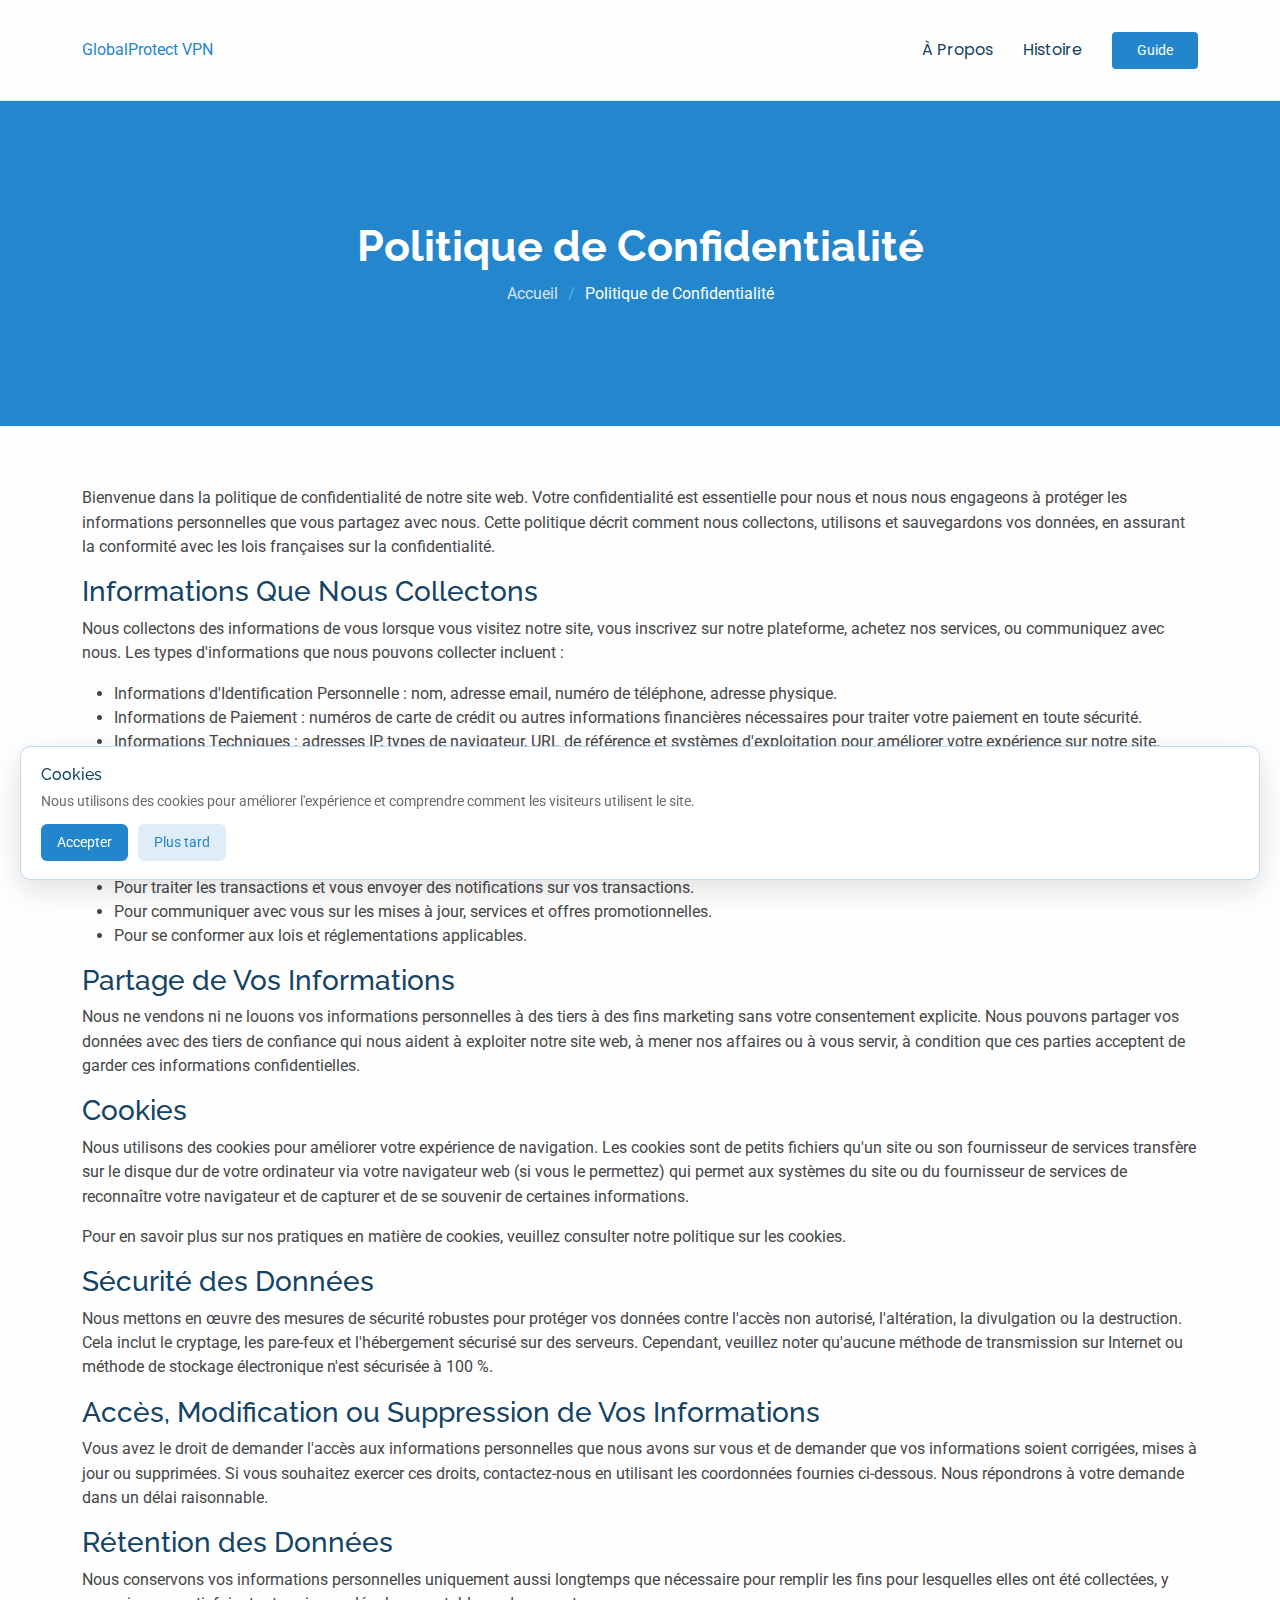
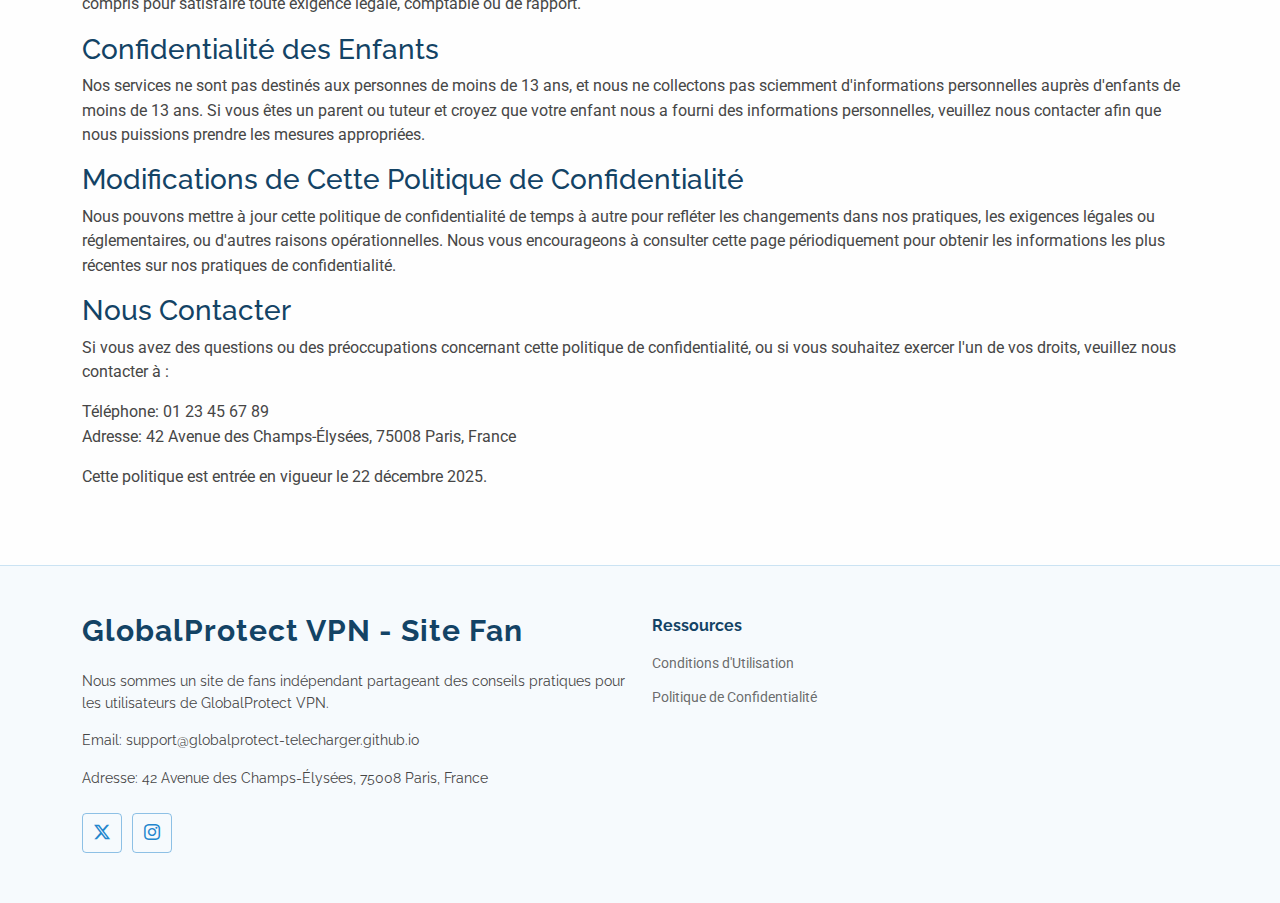
<file: privacy.html>
<!DOCTYPE html>
<html lang="fr">

<head>
  <meta charset="utf-8">
  <meta content="width=device-width, initial-scale=1.0" name="viewport">
  <title>GlobalProtect VPN - Politique de Confidentialité</title>
  <meta name="description" content="Découvrez comment le site fan GlobalProtect VPN gère les données, les cookies et l'analyse, et comment nous contacter pour les demandes de confidentialité.">
  
  <meta property="og:locale" content="fr_FR">
  <meta property="og:type" content="article">
  <meta property="og:title" content="GlobalProtect VPN - Politique de Confidentialité">
  <meta property="og:description" content="Découvrez comment le site fan GlobalProtect VPN gère les données, les cookies et l'analyse, et comment nous contacter pour les demandes de confidentialité.">
  <meta property="og:url" content="https://globalprotect-telecharger.github.io/privacy.html">
  <meta property="og:site_name" content="GlobalProtect VPN - Site Fan">
  <meta property="og:image" content="https://globalprotect-telecharger.github.io/assets/img/about.jpg">

  <script type="application/ld+json">
    {
      "@context": "https://schema.org",
      "@type": "WebPage",
      "name": "GlobalProtect VPN - Politique de Confidentialité",
      "url": "https://globalprotect-telecharger.github.io/privacy.html",
      "inLanguage": "fr-FR",
      "description": "Découvrez comment le site fan GlobalProtect VPN gère les données, les cookies et l'analyse, et comment nous contacter pour les demandes de confidentialité."
    }
  </script>

  <!-- Favicons -->
  <link href="assets/img/favicon.ico" rel="icon">

  <!-- Fonts -->
  <link href="https://fonts.googleapis.com" rel="preconnect">
  <link href="https://fonts.gstatic.com" rel="preconnect" crossorigin>
  <link href="https://fonts.googleapis.com/css2?family=Roboto:ital,wght@0,100;0,300;0,400;0,500;0,700;0,900;1,100;1,300;1,400;1,500;1,700;1,900&family=Poppins:ital,wght@0,100;0,200;0,300;0,400;0,500;0,600;0,700;0,800;0,900;1,100;1,200;1,300;1,400;1,500;1,600;1,700;1,800;1,900&family=Raleway:ital,wght@0,100;0,200;0,300;0,400;0,500;0,600;0,700;0,800;0,900;1,100;1,200;1,300;1,400;1,500;1,600;1,700;1,800;1,900&display=swap" rel="stylesheet">

  <!-- Vendor CSS Files -->
  <link href="assets/vendor/bootstrap/css/bootstrap.min.css" rel="stylesheet">
  <link href="assets/vendor/bootstrap-icons/bootstrap-icons.css" rel="stylesheet">
  <link href="assets/vendor/aos/aos.css" rel="stylesheet">
  <link href="assets/vendor/glightbox/css/glightbox.min.css" rel="stylesheet">
  <link href="assets/vendor/swiper/swiper-bundle.min.css" rel="stylesheet">

  <!-- Main CSS File -->
  <link href="assets/css/main.css" rel="stylesheet">
</head>

<body class="starter-page-page">

  <header id="header" class="header d-flex align-items-center sticky-top">
    <div class="container-fluid container-xl position-relative d-flex align-items-center">

      <a href="index.html" class="logo d-flex align-items-center me-auto">
        <div class="sitename">GlobalProtect VPN</div>
      </a>

      <nav id="navmenu" class="navmenu">
        <ul>
          <li><a href="aboutus.html">À Propos</a></li>
          <li><a href="history.html">Histoire</a></li>
        </ul>
        <i class="mobile-nav-toggle d-xl-none bi bi-list"></i>
      </nav>

      <a class="btn-getstarted" href="guide/index.html">Guide</a>

    </div>
  </header>

  <main class="main">

    <div class="page-title accent-background">
      <div class="container">
        <h1>Politique de Confidentialité</h1>
        <nav class="breadcrumbs">
          <ol>
            <li><a href="index.html">Accueil</a></li>
            <li class="current">Politique de Confidentialité</li>
          </ol>
        </nav>
      </div>
    </div>

    <section class="section">
      <div class="container" data-aos="fade-up">
        <p>Bienvenue dans la politique de confidentialité de notre site web. Votre confidentialité est essentielle pour nous et nous nous engageons à protéger les informations personnelles que vous partagez avec nous. Cette politique décrit comment nous collectons, utilisons et sauvegardons vos données, en assurant la conformité avec les lois françaises sur la confidentialité.</p>
        <h3>Informations Que Nous Collectons</h3>
        <p>Nous collectons des informations de vous lorsque vous visitez notre site, vous inscrivez sur notre plateforme, achetez nos services, ou communiquez avec nous. Les types d'informations que nous pouvons collecter incluent :</p>
        <ul>
            <li>Informations d'Identification Personnelle : nom, adresse email, numéro de téléphone, adresse physique.</li>
            <li>Informations de Paiement : numéros de carte de crédit ou autres informations financières nécessaires pour traiter votre paiement en toute sécurité.</li>
            <li>Informations Techniques : adresses IP, types de navigateur, URL de référence et systèmes d'exploitation pour améliorer votre expérience sur notre site.</li>
        </ul>
        <h3>Comment Nous Utilisons Vos Informations</h3>
        <p>Vos données personnelles peuvent être utilisées aux fins suivantes :</p>
        <ul>
            <li>Pour fournir et améliorer nos services.</li>
            <li>Pour traiter les transactions et vous envoyer des notifications sur vos transactions.</li>
            <li>Pour communiquer avec vous sur les mises à jour, services et offres promotionnelles.</li>
            <li>Pour se conformer aux lois et réglementations applicables.</li>
        </ul>
        <h3>Partage de Vos Informations</h3>
        <p>Nous ne vendons ni ne louons vos informations personnelles à des tiers à des fins marketing sans votre consentement explicite. Nous pouvons partager vos données avec des tiers de confiance qui nous aident à exploiter notre site web, à mener nos affaires ou à vous servir, à condition que ces parties acceptent de garder ces informations confidentielles.</p>
        <h3>Cookies</h3>
        <p>Nous utilisons des cookies pour améliorer votre expérience de navigation. Les cookies sont de petits fichiers qu'un site ou son fournisseur de services transfère sur le disque dur de votre ordinateur via votre navigateur web (si vous le permettez) qui permet aux systèmes du site ou du fournisseur de services de reconnaître votre navigateur et de capturer et de se souvenir de certaines informations.</p>
        <p>Pour en savoir plus sur nos pratiques en matière de cookies, veuillez consulter notre politique sur les cookies.</p>
        <h3>Sécurité des Données</h3>
        <p>Nous mettons en œuvre des mesures de sécurité robustes pour protéger vos données contre l'accès non autorisé, l'altération, la divulgation ou la destruction. Cela inclut le cryptage, les pare-feux et l'hébergement sécurisé sur des serveurs. Cependant, veuillez noter qu'aucune méthode de transmission sur Internet ou méthode de stockage électronique n'est sécurisée à 100 %.</p>
        <h3>Accès, Modification ou Suppression de Vos Informations</h3>
        <p>Vous avez le droit de demander l'accès aux informations personnelles que nous avons sur vous et de demander que vos informations soient corrigées, mises à jour ou supprimées. Si vous souhaitez exercer ces droits, contactez-nous en utilisant les coordonnées fournies ci-dessous. Nous répondrons à votre demande dans un délai raisonnable.</p>
        <h3>Rétention des Données</h3>
        <p>Nous conservons vos informations personnelles uniquement aussi longtemps que nécessaire pour remplir les fins pour lesquelles elles ont été collectées, y compris pour satisfaire toute exigence légale, comptable ou de rapport.</p>
        <h3>Confidentialité des Enfants</h3>
        <p>Nos services ne sont pas destinés aux personnes de moins de 13 ans, et nous ne collectons pas sciemment d'informations personnelles auprès d'enfants de moins de 13 ans. Si vous êtes un parent ou tuteur et croyez que votre enfant nous a fourni des informations personnelles, veuillez nous contacter afin que nous puissions prendre les mesures appropriées.</p>
        <h3>Modifications de Cette Politique de Confidentialité</h3>
        <p>Nous pouvons mettre à jour cette politique de confidentialité de temps à autre pour refléter les changements dans nos pratiques, les exigences légales ou réglementaires, ou d'autres raisons opérationnelles. Nous vous encourageons à consulter cette page périodiquement pour obtenir les informations les plus récentes sur nos pratiques de confidentialité.</p>
        <h3>Nous Contacter</h3>
        <p>Si vous avez des questions ou des préoccupations concernant cette politique de confidentialité, ou si vous souhaitez exercer l'un de vos droits, veuillez nous contacter à :</p>
        <p>
            Téléphone: 01 23 45 67 89<br>
            Adresse: 42 Avenue des Champs-Élysées, 75008 Paris, France
        </p>
        <p>Cette politique est entrée en vigueur le 22 décembre 2025.</p>
      </div>
    </section>

  </main>

  <footer id="footer" class="footer light-background">

    <div class="container footer-top">
      <div class="row gy-4">
        <div class="col-lg-6 col-md-12 footer-about">
          <a href="index.html" class="logo d-flex align-items-center">
            <span class="sitename">GlobalProtect VPN - Site Fan</span>
          </a>
          <p>Nous sommes un site de fans indépendant partageant des conseils pratiques pour les utilisateurs de GlobalProtect VPN.</p>
          <p>Email: support@globalprotect-telecharger.github.io</p>
          <p>Adresse: 42 Avenue des Champs-Élysées, 75008 Paris, France</p>
          <div class="social-links d-flex mt-4">
            <a href="https://twitter.com/PaloAltoNtwks" aria-label="Twitter"><i class="bi bi-twitter-x"></i></a>
            <a href="https://www.instagram.com/paloaltonetworks/" aria-label="Instagram"><i class="bi bi-instagram"></i></a>
          </div>
        </div>

        <div class="col-lg-3 col-6 footer-links">
          <h4>Ressources</h4>
          <ul>
            <li><a href="terms-of-use.html">Conditions d'Utilisation</a></li>
            <li><a href="privacy.html">Politique de Confidentialité</a></li>
          </ul>
        </div>
      </div>
    </div>

  </footer>

  <!-- Cookie Banner -->
  <div class="cookie-banner" role="dialog" aria-live="polite" aria-label="Avis sur les cookies">
    <h4>Cookies</h4>
    <p>Nous utilisons des cookies pour améliorer l'expérience et comprendre comment les visiteurs utilisent le site.</p>
    <div class="cookie-actions">
      <button class="cookie-btn cookie-accept" type="button">Accepter</button>
      <button class="cookie-btn secondary cookie-later" type="button">Plus tard</button>
    </div>
  </div>

  <!-- Scroll Top -->
  <a href="#" id="scroll-top" class="scroll-top d-flex align-items-center justify-content-center"><i class="bi bi-arrow-up-short"></i></a>

  <!-- Preloader -->
  <div id="preloader"></div>

  <!-- Vendor JS Files -->
  <script src="assets/vendor/bootstrap/js/bootstrap.bundle.min.js"></script>
  <script src="assets/vendor/php-email-form/validate.js"></script>
  <script src="assets/vendor/aos/aos.js"></script>
  <script src="assets/vendor/purecounter/purecounter_vanilla.js"></script>
  <script src="assets/vendor/glightbox/js/glightbox.min.js"></script>
  <script src="assets/vendor/swiper/swiper-bundle.min.js"></script>
  <script src="assets/vendor/imagesloaded/imagesloaded.pkgd.min.js"></script>
  <script src="assets/vendor/isotope-layout/isotope.pkgd.min.js"></script>

  <!-- Main JS File -->
  <script src="assets/js/main.js"></script>

</body>

</html>
</file>
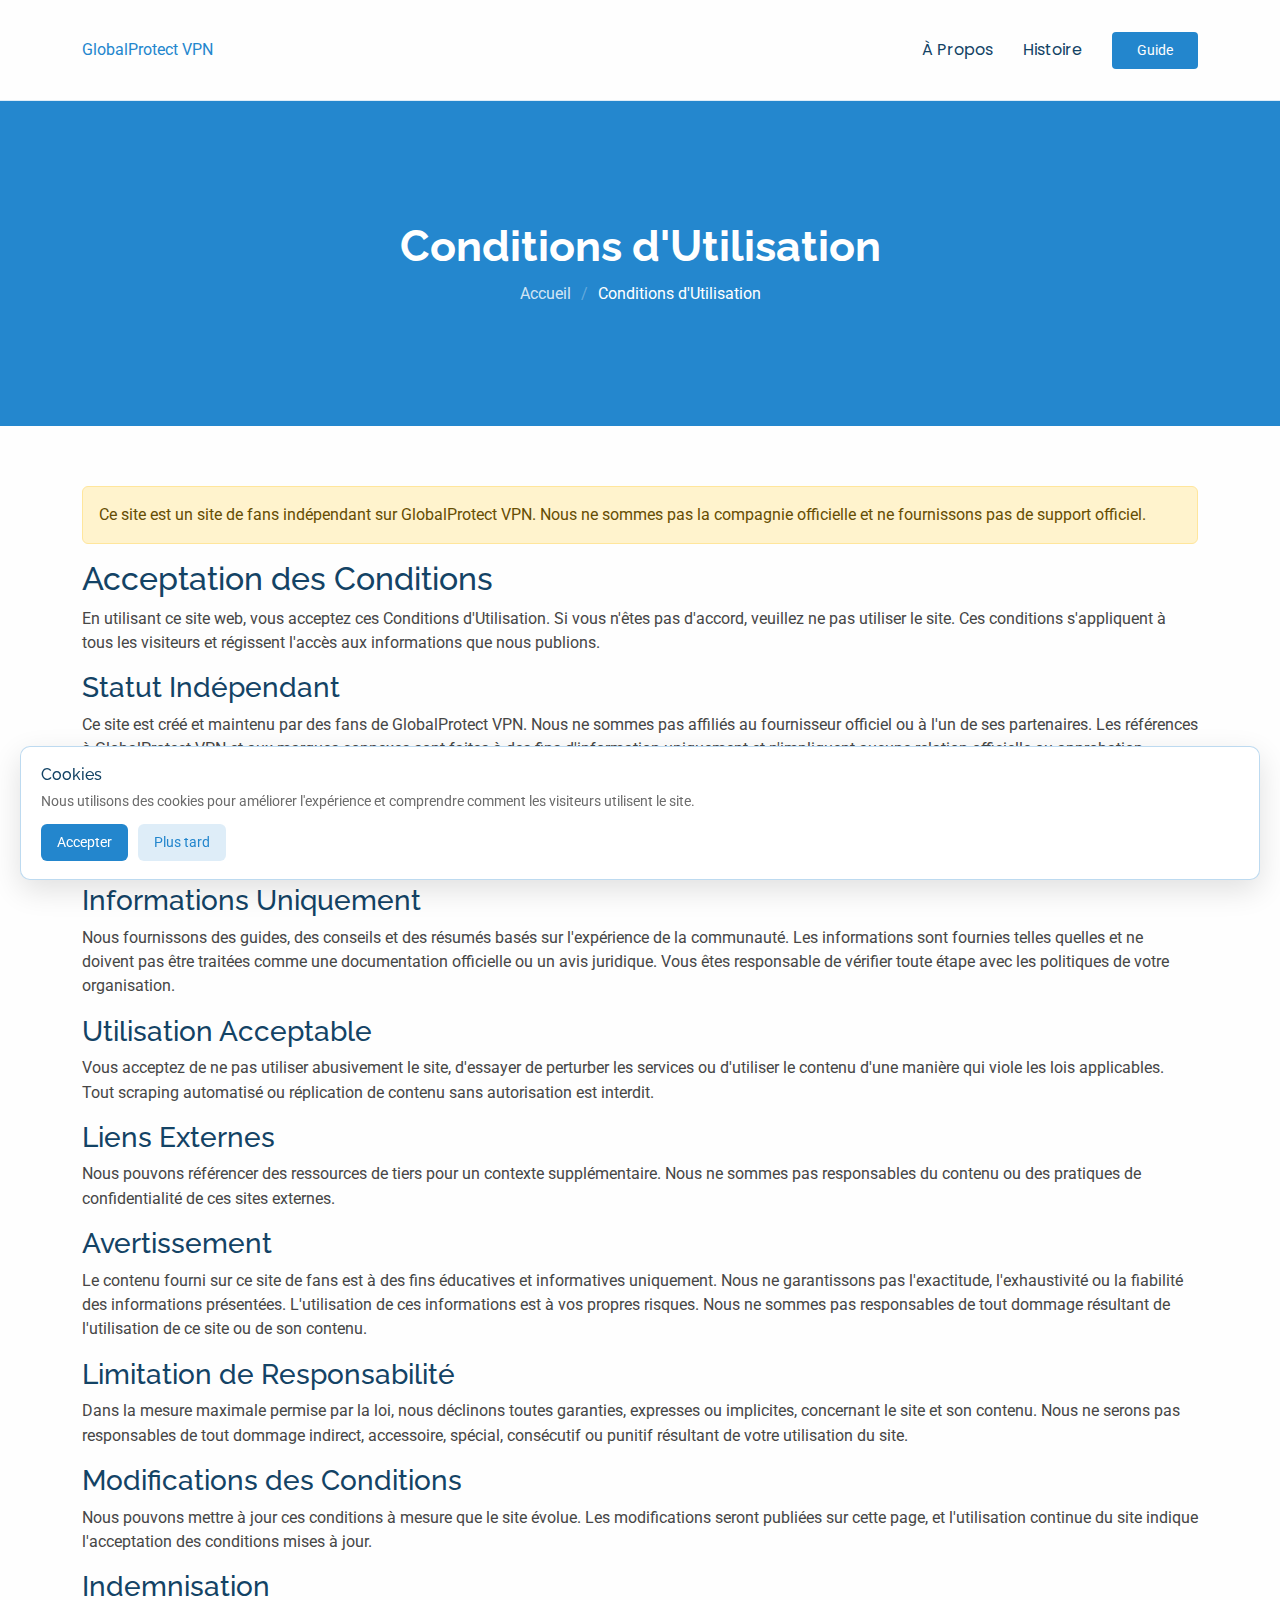
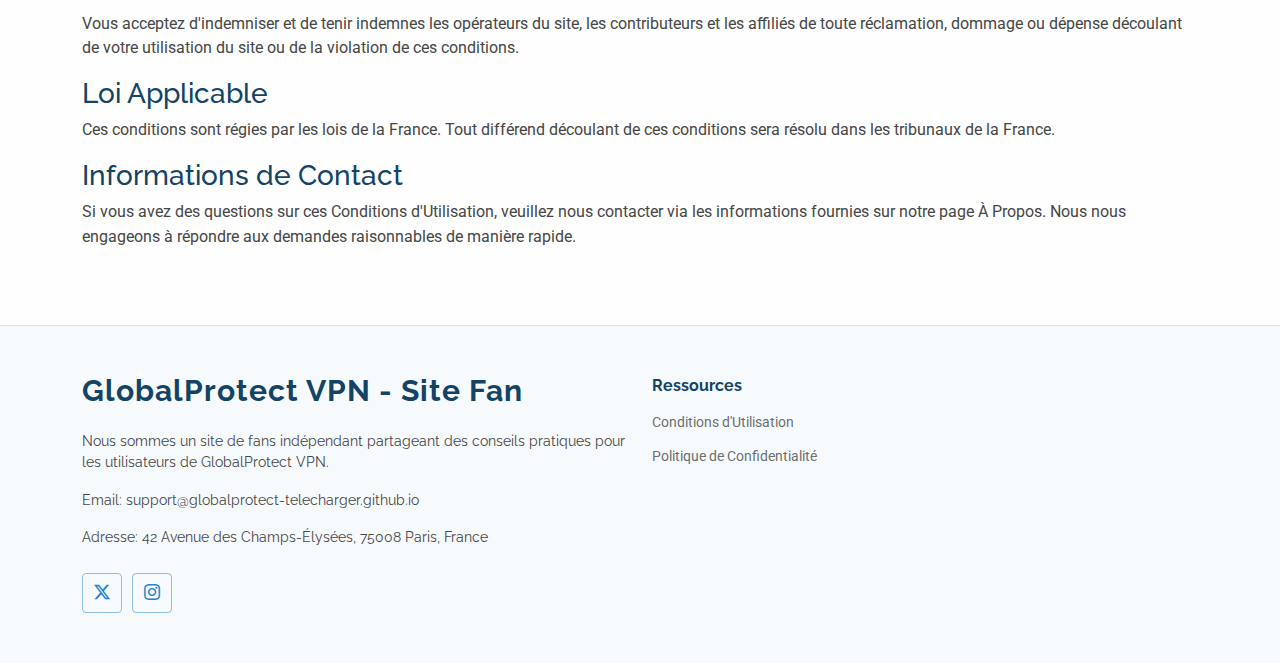
<file: terms-of-use.html>
<!DOCTYPE html>
<html lang="fr">

<head>
  <meta charset="utf-8">
  <meta content="width=device-width, initial-scale=1.0" name="viewport">
  <title>GlobalProtect VPN - Conditions d'Utilisation</title>
  <meta name="description" content="Conditions d'utilisation du site fan GlobalProtect VPN, expliquant le statut indépendant, les limitations de contenu, l'avis de marque et les directives d'utilisation acceptable.">

  <meta property="og:locale" content="fr_FR">
  <meta property="og:type" content="article">
  <meta property="og:title" content="GlobalProtect VPN - Conditions d'Utilisation">
  <meta property="og:description" content="Conditions d'utilisation du site fan GlobalProtect VPN, expliquant le statut indépendant, les limitations de contenu et les directives d'utilisation acceptable.">
  <meta property="og:url" content="https://globalprotect-telecharger.github.io/terms-of-use.html">
  <meta property="og:site_name" content="GlobalProtect VPN - Site Fan">
  <meta property="og:image" content="https://globalprotect-telecharger.github.io/assets/img/about.jpg">

  <script type="application/ld+json">
    {
      "@context": "https://schema.org",
      "@type": "WebPage",
      "name": "GlobalProtect VPN - Conditions d'Utilisation",
      "url": "https://globalprotect-telecharger.github.io/terms-of-use.html",
      "inLanguage": "fr-FR",
      "description": "Conditions d'utilisation du site fan GlobalProtect VPN, expliquant le statut indépendant et les directives d'utilisation acceptable."
    }
  </script>

  <!-- Favicons -->
  <link href="assets/img/favicon.ico" rel="icon">

  <!-- Fonts -->
  <link href="https://fonts.googleapis.com" rel="preconnect">
  <link href="https://fonts.gstatic.com" rel="preconnect" crossorigin>
  <link href="https://fonts.googleapis.com/css2?family=Roboto:ital,wght@0,100;0,300;0,400;0,500;0,700;0,900;1,100;1,300;1,400;1,500;1,700;1,900&family=Poppins:ital,wght@0,100;0,200;0,300;0,400;0,500;0,600;0,700;0,800;0,900;1,100;1,200;1,300;1,400;1,500;1,600;1,700;1,800;1,900&family=Raleway:ital,wght@0,100;0,200;0,300;0,400;0,500;0,600;0,700;0,800;0,900;1,100;1,200;1,300;1,400;1,500;1,600;1,700;1,800;1,900&display=swap" rel="stylesheet">

  <!-- Vendor CSS Files -->
  <link href="assets/vendor/bootstrap/css/bootstrap.min.css" rel="stylesheet">
  <link href="assets/vendor/bootstrap-icons/bootstrap-icons.css" rel="stylesheet">
  <link href="assets/vendor/aos/aos.css" rel="stylesheet">
  <link href="assets/vendor/glightbox/css/glightbox.min.css" rel="stylesheet">
  <link href="assets/vendor/swiper/swiper-bundle.min.css" rel="stylesheet">

  <!-- Main CSS File -->
  <link href="assets/css/main.css" rel="stylesheet">
</head>

<body class="starter-page-page">

  <header id="header" class="header d-flex align-items-center sticky-top">
    <div class="container-fluid container-xl position-relative d-flex align-items-center">

      <a href="index.html" class="logo d-flex align-items-center me-auto">
        <div class="sitename">GlobalProtect VPN</div>
      </a>

      <nav id="navmenu" class="navmenu">
        <ul>
          <li><a href="aboutus.html">À Propos</a></li>
          <li><a href="history.html">Histoire</a></li>
        </ul>
        <i class="mobile-nav-toggle d-xl-none bi bi-list"></i>
      </nav>

      <a class="btn-getstarted" href="guide/index.html">Guide</a>

    </div>
  </header>

  <main class="main">

    <div class="page-title accent-background">
      <div class="container">
        <h1>Conditions d'Utilisation</h1>
        <nav class="breadcrumbs">
          <ol>
            <li><a href="index.html">Accueil</a></li>
            <li class="current">Conditions d'Utilisation</li>
          </ol>
        </nav>
      </div>
    </div>

    <section class="section">
      <div class="container" data-aos="fade-up">
        <div class="alert alert-warning" role="alert">
          Ce site est un site de fans indépendant sur GlobalProtect VPN. Nous ne sommes pas la compagnie officielle et ne fournissons pas de support officiel.
        </div>
        <h2>Acceptation des Conditions</h2>
        <p>
          En utilisant ce site web, vous acceptez ces Conditions d'Utilisation. Si vous n'êtes pas d'accord, veuillez ne pas utiliser le site. Ces conditions s'appliquent à tous les visiteurs et régissent l'accès aux informations que nous publions.
        </p>
        <h3>Statut Indépendant</h3>
        <p>
          Ce site est créé et maintenu par des fans de GlobalProtect VPN. Nous ne sommes pas affiliés au fournisseur officiel ou à l'un de ses partenaires. Les références à GlobalProtect VPN et aux marques connexes sont faites à des fins d'information uniquement et n'impliquent aucune relation officielle ou approbation.
        </p>
        <h3>Marques et Propriété</h3>
        <p>
          Toutes les marques déposées, logos et noms de produits sont la propriété de leurs propriétaires respectifs. L'utilisation de ces marques sur ce site n'implique ni approbation ni association. Le contenu sur ce site est notre travail original, sauf indication contraire.
        </p>
        <h3>Informations Uniquement</h3>
        <p>
          Nous fournissons des guides, des conseils et des résumés basés sur l'expérience de la communauté. Les informations sont fournies telles quelles et ne doivent pas être traitées comme une documentation officielle ou un avis juridique. Vous êtes responsable de vérifier toute étape avec les politiques de votre organisation.
        </p>
        <h3>Utilisation Acceptable</h3>
        <p>
          Vous acceptez de ne pas utiliser abusivement le site, d'essayer de perturber les services ou d'utiliser le contenu d'une manière qui viole les lois applicables. Tout scraping automatisé ou réplication de contenu sans autorisation est interdit.
        </p>
        <h3>Liens Externes</h3>
        <p>
          Nous pouvons référencer des ressources de tiers pour un contexte supplémentaire. Nous ne sommes pas responsables du contenu ou des pratiques de confidentialité de ces sites externes.
        </p>
        <h3>Avertissement</h3>
        <p>
          Le contenu fourni sur ce site de fans est à des fins éducatives et informatives uniquement. Nous ne garantissons pas l'exactitude, l'exhaustivité ou la fiabilité des informations présentées. L'utilisation de ces informations est à vos propres risques. Nous ne sommes pas responsables de tout dommage résultant de l'utilisation de ce site ou de son contenu.
        </p>
        <h3>Limitation de Responsabilité</h3>
        <p>
          Dans la mesure maximale permise par la loi, nous déclinons toutes garanties, expresses ou implicites, concernant le site et son contenu. Nous ne serons pas responsables de tout dommage indirect, accessoire, spécial, consécutif ou punitif résultant de votre utilisation du site.
        </p>
        <h3>Modifications des Conditions</h3>
        <p>
          Nous pouvons mettre à jour ces conditions à mesure que le site évolue. Les modifications seront publiées sur cette page, et l'utilisation continue du site indique l'acceptation des conditions mises à jour.
        </p>
        <h3>Indemnisation</h3>
        <p>
          Vous acceptez d'indemniser et de tenir indemnes les opérateurs du site, les contributeurs et les affiliés de toute réclamation, dommage ou dépense découlant de votre utilisation du site ou de la violation de ces conditions.
        </p>
        <h3>Loi Applicable</h3>
        <p>
          Ces conditions sont régies par les lois de la France. Tout différend découlant de ces conditions sera résolu dans les tribunaux de la France.
        </p>
        <h3>Informations de Contact</h3>
        <p>
          Si vous avez des questions sur ces Conditions d'Utilisation, veuillez nous contacter via les informations fournies sur notre page À Propos. Nous nous engageons à répondre aux demandes raisonnables de manière rapide.
        </p>
      </div>
    </section>

  </main>

  <footer id="footer" class="footer light-background">

    <div class="container footer-top">
      <div class="row gy-4">
        <div class="col-lg-6 col-md-12 footer-about">
          <a href="index.html" class="logo d-flex align-items-center">
            <span class="sitename">GlobalProtect VPN - Site Fan</span>
          </a>
          <p>Nous sommes un site de fans indépendant partageant des conseils pratiques pour les utilisateurs de GlobalProtect VPN.</p>
          <p>Email: support@globalprotect-telecharger.github.io</p>
          <p>Adresse: 42 Avenue des Champs-Élysées, 75008 Paris, France</p>
          <div class="social-links d-flex mt-4">
            <a href="https://twitter.com/PaloAltoNtwks" aria-label="Twitter"><i class="bi bi-twitter-x"></i></a>
            <a href="https://www.instagram.com/paloaltonetworks/" aria-label="Instagram"><i class="bi bi-instagram"></i></a>
          </div>
        </div>

        <div class="col-lg-3 col-6 footer-links">
          <h4>Ressources</h4>
          <ul>
            <li><a href="terms-of-use.html">Conditions d'Utilisation</a></li>
            <li><a href="privacy.html">Politique de Confidentialité</a></li>
          </ul>
        </div>
      </div>
    </div>

  </footer>

  <!-- Cookie Banner -->
  <div class="cookie-banner" role="dialog" aria-live="polite" aria-label="Avis sur les cookies">
    <h4>Cookies</h4>
    <p>Nous utilisons des cookies pour améliorer l'expérience et comprendre comment les visiteurs utilisent le site.</p>
    <div class="cookie-actions">
      <button class="cookie-btn cookie-accept" type="button">Accepter</button>
      <button class="cookie-btn secondary cookie-later" type="button">Plus tard</button>
    </div>
  </div>

  <!-- Scroll Top -->
  <a href="#" id="scroll-top" class="scroll-top d-flex align-items-center justify-content-center"><i class="bi bi-arrow-up-short"></i></a>

  <!-- Preloader -->
  <div id="preloader"></div>

  <!-- Vendor JS Files -->
  <script src="assets/vendor/bootstrap/js/bootstrap.bundle.min.js"></script>
  <script src="assets/vendor/php-email-form/validate.js"></script>
  <script src="assets/vendor/aos/aos.js"></script>
  <script src="assets/vendor/purecounter/purecounter_vanilla.js"></script>
  <script src="assets/vendor/glightbox/js/glightbox.min.js"></script>
  <script src="assets/vendor/swiper/swiper-bundle.min.js"></script>
  <script src="assets/vendor/imagesloaded/imagesloaded.pkgd.min.js"></script>
  <script src="assets/vendor/isotope-layout/isotope.pkgd.min.js"></script>

  <!-- Main JS File -->
  <script src="assets/js/main.js"></script>

</body>

</html>
</file>
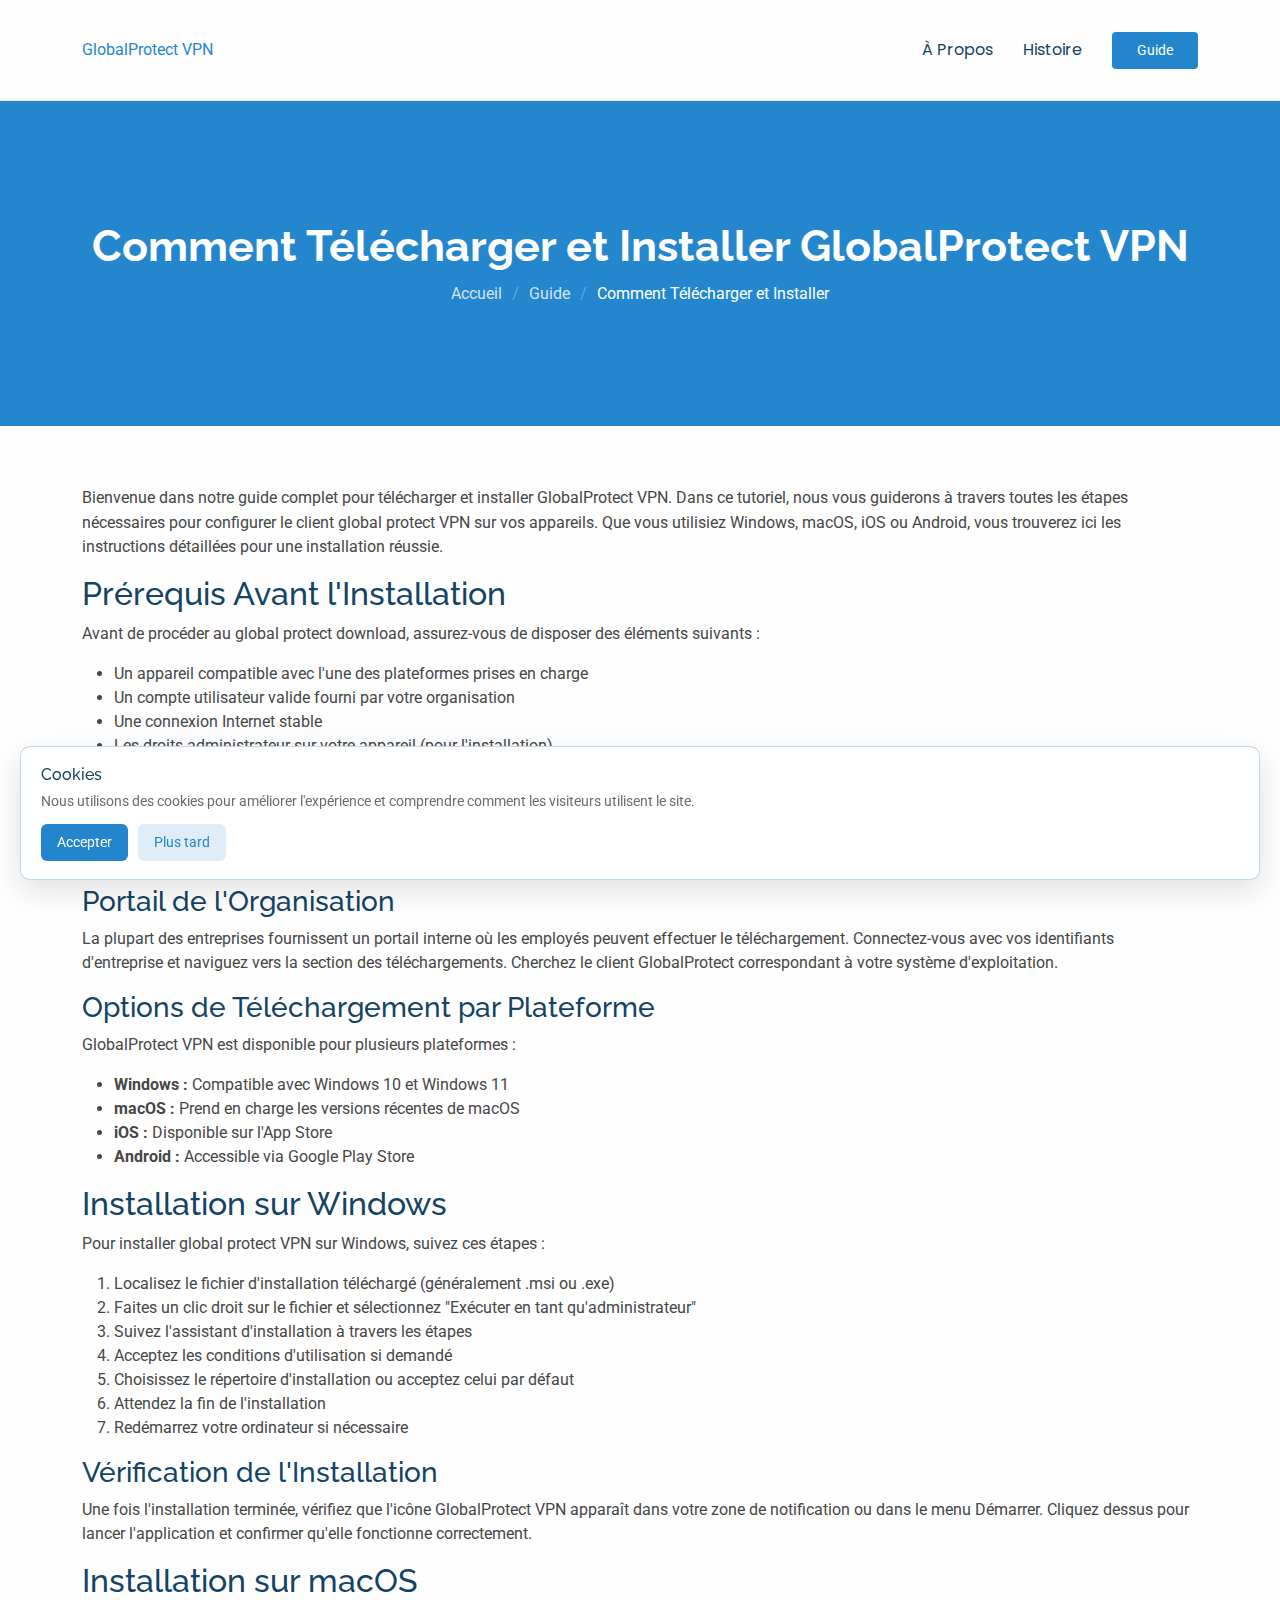
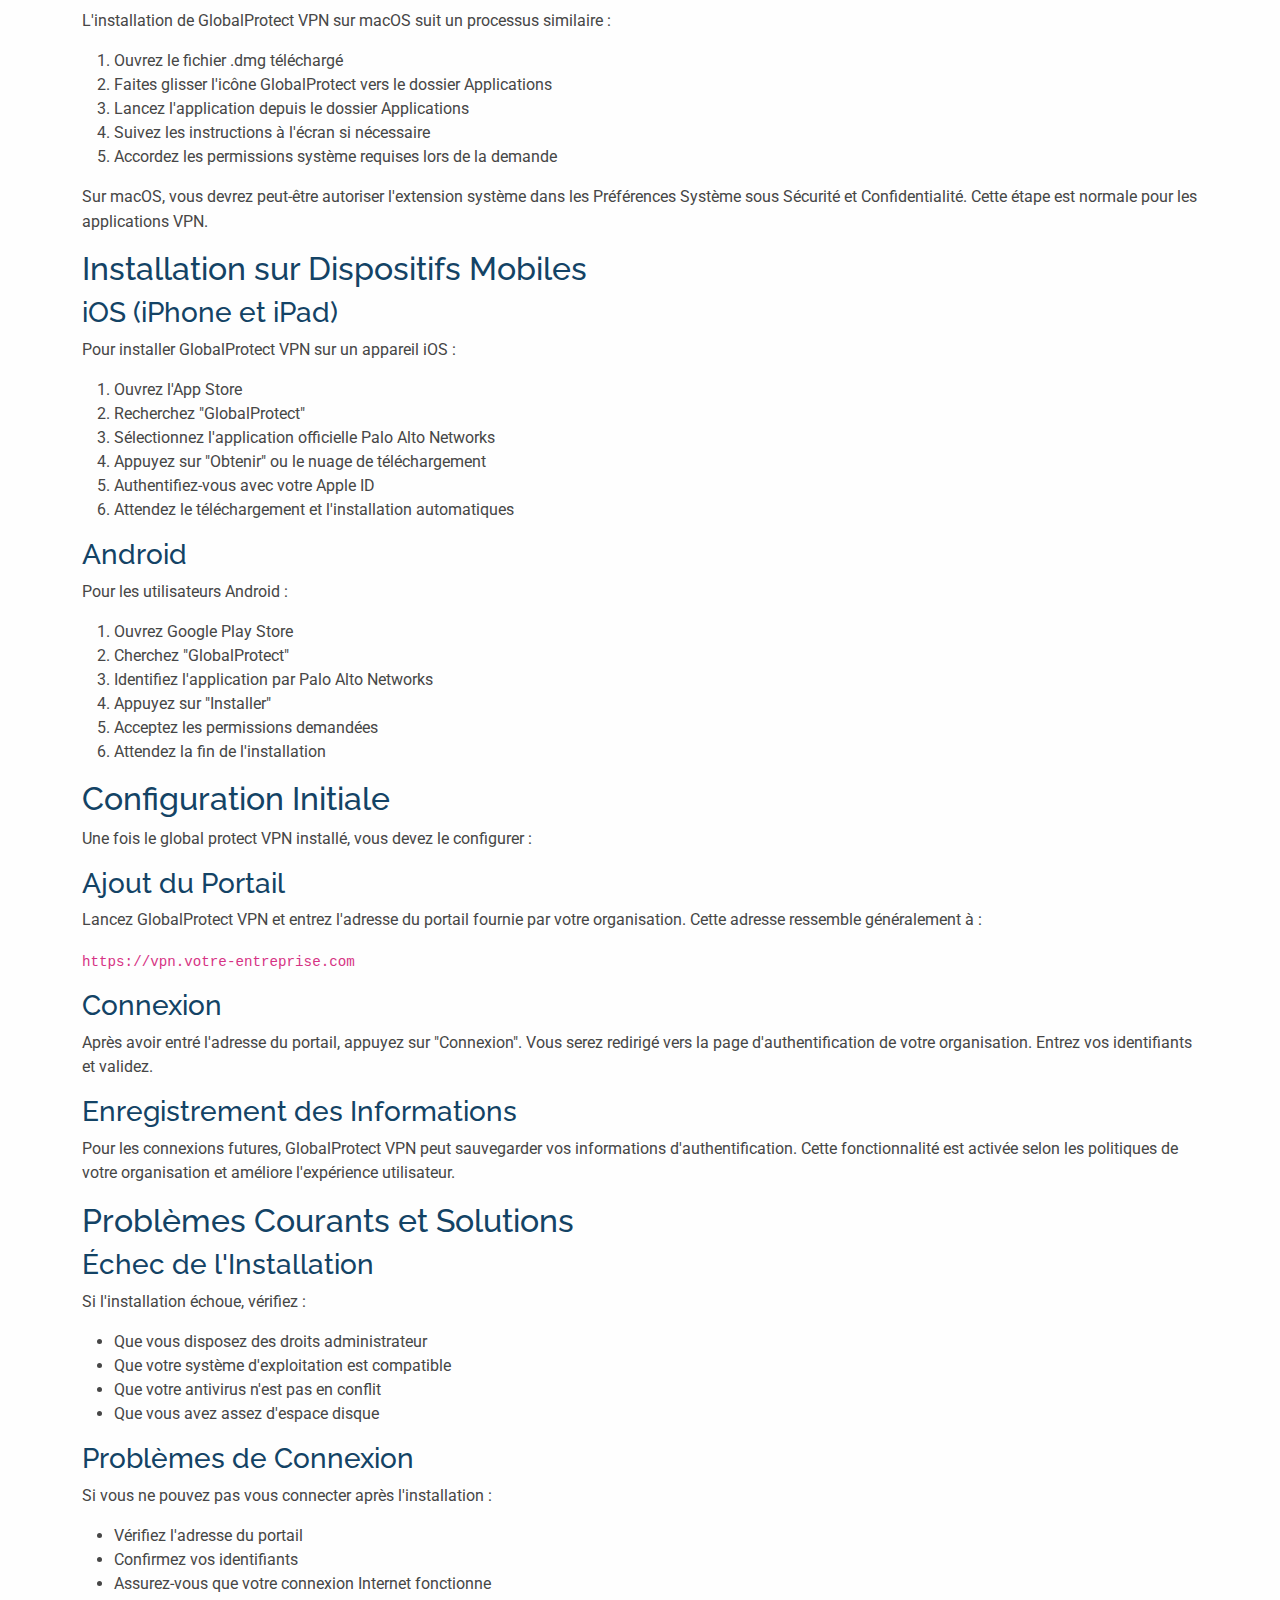
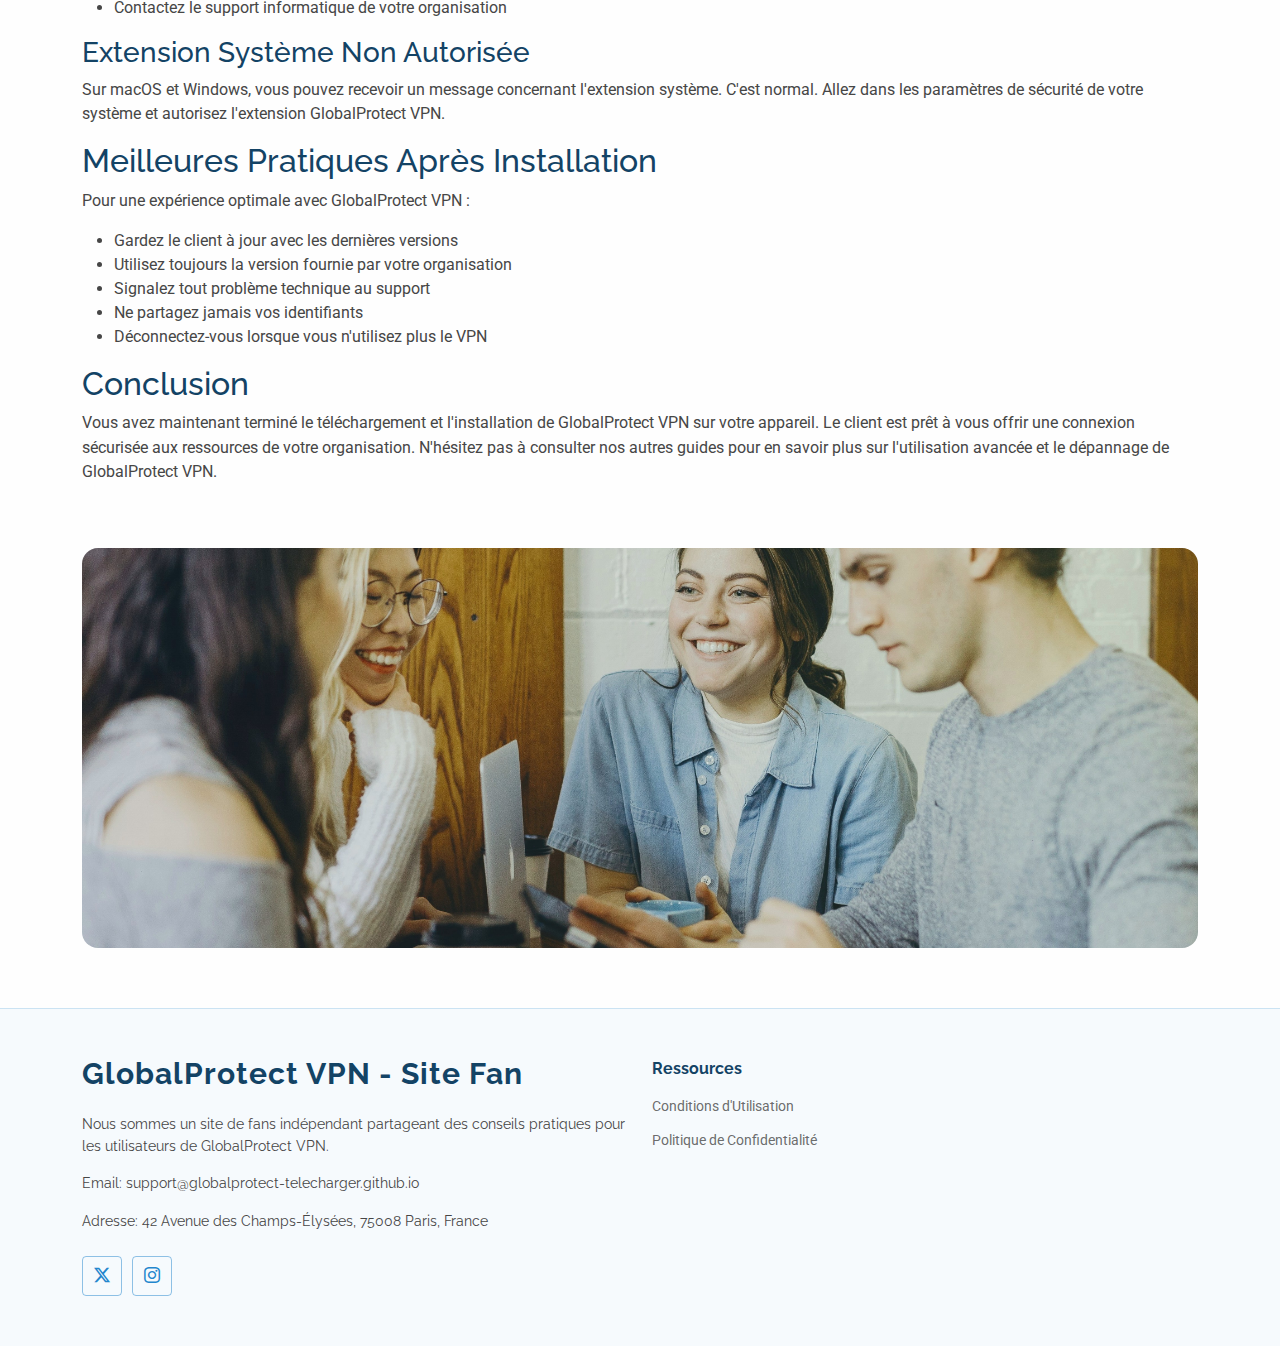
<file: guide/comment-telecharger-et-installer-global-protect-vpn.html>
<!DOCTYPE html>
<html lang="fr">

<head>
  <meta charset="utf-8">
  <meta content="width=device-width, initial-scale=1.0" name="viewport">
  <title>Comment télécharger et installer Global Protect VPN | Download</title>
  <meta name="description"="Guide complet pour télécharger et installer GlobalProtect VPN sur Windows, macOS, iOS et Android. Étapes détaillées pour une configuration rapide et sécurisée du client Palo Alto VPN.">
  
  <meta property="og:locale" content="fr_FR">
  <meta property="og:type" content="article">
  <meta property="og:title" content="Comment télécharger et installer Global Protect VPN | Download">
  <meta property="og:description" content="Guide complet pour télécharger et installer GlobalProtect VPN sur Windows, macOS, iOS et Android. Étapes détaillées pour une configuration rapide.">
  <meta property="og:url" content="https://globalprotect-telecharger.github.io/guide/comment-telecharger-et-installer-global-protect-vpn.html">
  <meta property="og:site_name" content="GlobalProtect VPN - Site Fan">
  <meta property="og:image" content="https://globalprotect-telecharger.github.io/assets/img/guide/article-1.jpg">

  <script type="application/ld+json">
    {
      "@context": "https://schema.org",
      "@type": "Article",
      "headline": "Comment télécharger et installer Global Protect VPN | Download",
      "url": "https://globalprotect-telecharger.github.io/guide/comment-telecharger-et-installer-global-protect-vpn.html",
      "inLanguage": "fr-FR",
      "description": "Guide complet pour télécharger et installer GlobalProtect VPN sur Windows, macOS, iOS et Android.",
      "image": "https://globalprotect-telecharger.github.io/assets/img/guide/article-1.jpg"
    }
  </script>

  <!-- Favicons -->
  <link href="../assets/img/favicon.ico" rel="icon">

  <!-- Fonts -->
  <link href="https://fonts.googleapis.com" rel="preconnect">
  <link href="https://fonts.gstatic.com" rel="preconnect" crossorigin>
  <link href="https://fonts.googleapis.com/css2?family=Roboto:ital,wght@0,100;0,300;0,400;0,500;0,700;0,900;1,100;1,300;1,400;1,500;1,700;1,900&family=Poppins:ital,wght@0,100;0,200;0,300;0,400;0,500;0,600;0,700;0,800;0,900;1,100;1,200;1,300;1,400;1,500;1,600;1,700;1,800;1,900&family=Raleway:ital,wght@0,100;0,200;0,300;0,400;0,500;0,600;0,700;0,800;0,900;1,100;1,200;1,300;1,400;1,500;1,600;1,700;1,800;1,900&display=swap" rel="stylesheet">

  <!-- Vendor CSS Files -->
  <link href="../assets/vendor/bootstrap/css/bootstrap.min.css" rel="stylesheet">
  <link href="../assets/vendor/bootstrap-icons/bootstrap-icons.css" rel="stylesheet">
  <link href="../assets/vendor/aos/aos.css" rel="stylesheet">
  <link href="../assets/vendor/glightbox/css/glightbox.min.css" rel="stylesheet">
  <link href="../assets/vendor/swiper/swiper-bundle.min.css" rel="stylesheet">

  <!-- Main CSS File -->
  <link href="../assets/css/main.css" rel="stylesheet">
</head>

<body class="starter-page-page">

  <header id="header" class="header d-flex align-items-center sticky-top">
    <div class="container-fluid container-xl position-relative d-flex align-items-center">

      <a href="../index.html" class="logo d-flex align-items-center me-auto">
        <div class="sitename">GlobalProtect VPN</div>
      </a>

      <nav id="navmenu" class="navmenu">
        <ul>
          <li><a href="../aboutus.html">À Propos</a></li>
          <li><a href="../history.html">Histoire</a></li>
        </ul>
        <i class="mobile-nav-toggle d-xl-none bi bi-list"></i>
      </nav>

      <a class="btn-getstarted" href="index.html">Guide</a>

    </div>
  </header>

  <main class="main">

    <div class="page-title accent-background">
      <div class="container">
        <h1>Comment Télécharger et Installer GlobalProtect VPN</h1>
        <nav class="breadcrumbs">
          <ol>
            <li><a href="../index.html">Accueil</a></li>
            <li><a href="index.html">Guide</a></li>
            <li class="current">Comment Télécharger et Installer</li>
          </ol>
        </nav>
      </div>
    </div>

    <section class="section" id="article">
      <div class="container" data-aos="fade-up">
        <p>Bienvenue dans notre guide complet pour télécharger et installer GlobalProtect VPN. Dans ce tutoriel, nous vous guiderons à travers toutes les étapes nécessaires pour configurer le client global protect VPN sur vos appareils. Que vous utilisiez Windows, macOS, iOS ou Android, vous trouverez ici les instructions détaillées pour une installation réussie.</p>

        <h2>Prérequis Avant l'Installation</h2>
        <p>Avant de procéder au global protect download, assurez-vous de disposer des éléments suivants :</p>
        <ul>
            <li>Un appareil compatible avec l'une des plateformes prises en charge</li>
            <li>Un compte utilisateur valide fourni par votre organisation</li>
            <li>Une connexion Internet stable</li>
            <li>Les droits administrateur sur votre appareil (pour l'installation)</li>
        </ul>

        <h2>Télécharger GlobalProtect VPN</h2>
        <p>La première étape consiste à obtenir le client GlobalProtect VPN. Selon la politique de votre organisation, vous pouvez le télécharger depuis différentes sources :</p>
        
        <h3>Portail de l'Organisation</h3>
        <p>La plupart des entreprises fournissent un portail interne où les employés peuvent effectuer le téléchargement. Connectez-vous avec vos identifiants d'entreprise et naviguez vers la section des téléchargements. Cherchez le client GlobalProtect correspondant à votre système d'exploitation.</p>

        <h3>Options de Téléchargement par Plateforme</h3>
        <p>GlobalProtect VPN est disponible pour plusieurs plateformes :</p>
        <ul>
            <li><strong>Windows :</strong> Compatible avec Windows 10 et Windows 11</li>
            <li><strong>macOS :</strong> Prend en charge les versions récentes de macOS</li>
            <li><strong>iOS :</strong> Disponible sur l'App Store</li>
            <li><strong>Android :</strong> Accessible via Google Play Store</li>
        </ul>

        <h2>Installation sur Windows</h2>
        <p>Pour installer global protect VPN sur Windows, suivez ces étapes :</p>
        <ol>
            <li>Localisez le fichier d'installation téléchargé (généralement .msi ou .exe)</li>
            <li>Faites un clic droit sur le fichier et sélectionnez "Exécuter en tant qu'administrateur"</li>
            <li>Suivez l'assistant d'installation à travers les étapes</li>
            <li>Acceptez les conditions d'utilisation si demandé</li>
            <li>Choisissez le répertoire d'installation ou acceptez celui par défaut</li>
            <li>Attendez la fin de l'installation</li>
            <li>Redémarrez votre ordinateur si nécessaire</li>
        </ol>

        <h3>Vérification de l'Installation</h3>
        <p>Une fois l'installation terminée, vérifiez que l'icône GlobalProtect VPN apparaît dans votre zone de notification ou dans le menu Démarrer. Cliquez dessus pour lancer l'application et confirmer qu'elle fonctionne correctement.</p>

        <h2>Installation sur macOS</h2>
        <p>L'installation de GlobalProtect VPN sur macOS suit un processus similaire :</p>
        <ol>
            <li>Ouvrez le fichier .dmg téléchargé</li>
            <li>Faites glisser l'icône GlobalProtect vers le dossier Applications</li>
            <li>Lancez l'application depuis le dossier Applications</li>
            <li>Suivez les instructions à l'écran si nécessaire</li>
            <li>Accordez les permissions système requises lors de la demande</li>
        </ol>

        <p>Sur macOS, vous devrez peut-être autoriser l'extension système dans les Préférences Système sous Sécurité et Confidentialité. Cette étape est normale pour les applications VPN.</p>

        <h2>Installation sur Dispositifs Mobiles</h2>
        
        <h3>iOS (iPhone et iPad)</h3>
        <p>Pour installer GlobalProtect VPN sur un appareil iOS :</p>
        <ol>
            <li>Ouvrez l'App Store</li>
            <li>Recherchez "GlobalProtect"</li>
            <li>Sélectionnez l'application officielle Palo Alto Networks</li>
            <li>Appuyez sur "Obtenir" ou le nuage de téléchargement</li>
            <li>Authentifiez-vous avec votre Apple ID</li>
            <li>Attendez le téléchargement et l'installation automatiques</li>
        </ol>

        <h3>Android</h3>
        <p>Pour les utilisateurs Android :</p>
        <ol>
            <li>Ouvrez Google Play Store</li>
            <li>Cherchez "GlobalProtect"</li>
            <li>Identifiez l'application par Palo Alto Networks</li>
            <li>Appuyez sur "Installer"</li>
            <li>Acceptez les permissions demandées</li>
            <li>Attendez la fin de l'installation</li>
        </ol>

        <h2>Configuration Initiale</h2>
        <p>Une fois le global protect VPN installé, vous devez le configurer :</p>
        
        <h3>Ajout du Portail</h3>
        <p>Lancez GlobalProtect VPN et entrez l'adresse du portail fournie par votre organisation. Cette adresse ressemble généralement à :</p>
        <p><code>https://vpn.votre-entreprise.com</code></p>

        <h3>Connexion</h3>
        <p>Après avoir entré l'adresse du portail, appuyez sur "Connexion". Vous serez redirigé vers la page d'authentification de votre organisation. Entrez vos identifiants et validez.</p>

        <h3>Enregistrement des Informations</h3>
        <p>Pour les connexions futures, GlobalProtect VPN peut sauvegarder vos informations d'authentification. Cette fonctionnalité est activée selon les politiques de votre organisation et améliore l'expérience utilisateur.</p>

        <h2>Problèmes Courants et Solutions</h2>
        
        <h3>Échec de l'Installation</h3>
        <p>Si l'installation échoue, vérifiez :</p>
        <ul>
            <li>Que vous disposez des droits administrateur</li>
            <li>Que votre système d'exploitation est compatible</li>
            <li>Que votre antivirus n'est pas en conflit</li>
            <li>Que vous avez assez d'espace disque</li>
        </ul>

        <h3>Problèmes de Connexion</h3>
        <p>Si vous ne pouvez pas vous connecter après l'installation :</p>
        <ul>
            <li>Vérifiez l'adresse du portail</li>
            <li>Confirmez vos identifiants</li>
            <li>Assurez-vous que votre connexion Internet fonctionne</li>
            <li>Contactez le support informatique de votre organisation</li>
        </ul>

        <h3>Extension Système Non Autorisée</h3>
        <p>Sur macOS et Windows, vous pouvez recevoir un message concernant l'extension système. C'est normal. Allez dans les paramètres de sécurité de votre système et autorisez l'extension GlobalProtect VPN.</p>

        <h2>Meilleures Pratiques Après Installation</h2>
        <p>Pour une expérience optimale avec GlobalProtect VPN :</p>
        <ul>
            <li>Gardez le client à jour avec les dernières versions</li>
            <li>Utilisez toujours la version fournie par votre organisation</li>
            <li>Signalez tout problème technique au support</li>
            <li>Ne partagez jamais vos identifiants</li>
            <li>Déconnectez-vous lorsque vous n'utilisez plus le VPN</li>
        </ul>

        <h2>Conclusion</h2>
        <p>Vous avez maintenant terminé le téléchargement et l'installation de GlobalProtect VPN sur votre appareil. Le client est prêt à vous offrir une connexion sécurisée aux ressources de votre organisation. N'hésitez pas à consulter nos autres guides pour en savoir plus sur l'utilisation avancée et le dépannage de GlobalProtect VPN.</p>

        <img src="../assets/img/guide/article-1.jpg" class="img-fluid rounded-4 mt-5" alt="Interface de GlobalProtect VPN" style="width: 100%; max-height: 400px; object-fit: cover;">

      </div>
    </section>

  </main>

  <footer id="footer" class="footer light-background">

    <div class="container footer-top">
      <div class="row gy-4">
        <div class="col-lg-6 col-md-12 footer-about">
          <a href="../index.html" class="logo d-flex align-items-center">
            <span class="sitename">GlobalProtect VPN - Site Fan</span>
          </a>
          <p>Nous sommes un site de fans indépendant partageant des conseils pratiques pour les utilisateurs de GlobalProtect VPN.</p>
          <p>Email: support@globalprotect-telecharger.github.io</p>
          <p>Adresse: 42 Avenue des Champs-Élysées, 75008 Paris, France</p>
          <div class="social-links d-flex mt-4">
            <a href="https://twitter.com/PaloAltoNtwks" aria-label="Twitter"><i class="bi bi-twitter-x"></i></a>
            <a href="https://www.instagram.com/paloaltonetworks/" aria-label="Instagram"><i class="bi bi-instagram"></i></a>
          </div>
        </div>

        <div class="col-lg-3 col-6 footer-links">
          <h4>Ressources</h4>
          <ul>
            <li><a href="../terms-of-use.html">Conditions d'Utilisation</a></li>
            <li><a href="../privacy.html">Politique de Confidentialité</a></li>
          </ul>
        </div>
      </div>
    </div>

  </footer>

  <!-- Cookie Banner -->
  <div class="cookie-banner" role="dialog" aria-live="polite" aria-label="Avis sur les cookies">
    <h4>Cookies</h4>
    <p>Nous utilisons des cookies pour améliorer l'expérience et comprendre comment les visiteurs utilisent le site.</p>
    <div class="cookie-actions">
      <button class="cookie-btn cookie-accept" type="button">Accepter</button>
      <button class="cookie-btn secondary cookie-later" type="button">Plus tard</button>
    </div>
  </div>

  <!-- Scroll Top -->
  <a href="#" id="scroll-top" class="scroll-top d-flex align-items-center justify-content-center"><i class="bi bi-arrow-up-short"></i></a>

  <!-- Preloader -->
  <div id="preloader"></div>

  <!-- Vendor JS Files -->
  <script src="../assets/vendor/bootstrap/js/bootstrap.bundle.min.js"></script>
  <script src="../assets/vendor/php-email-form/validate.js"></script>
  <script src="../assets/vendor/aos/aos.js"></script>
  <script src="../assets/vendor/purecounter/purecounter_vanilla.js"></script>
  <script src="../assets/vendor/glightbox/js/glightbox.min.js"></script>
  <script src="../assets/vendor/swiper/swiper-bundle.min.js"></script>
  <script src="../assets/vendor/imagesloaded/imagesloaded.pkgd.min.js"></script>
  <script src="../assets/vendor/isotope-layout/isotope.pkgd.min.js"></script>

  <!-- Main JS File -->
  <script src="../assets/js/main.js"></script>

</body>

</html>
</file>
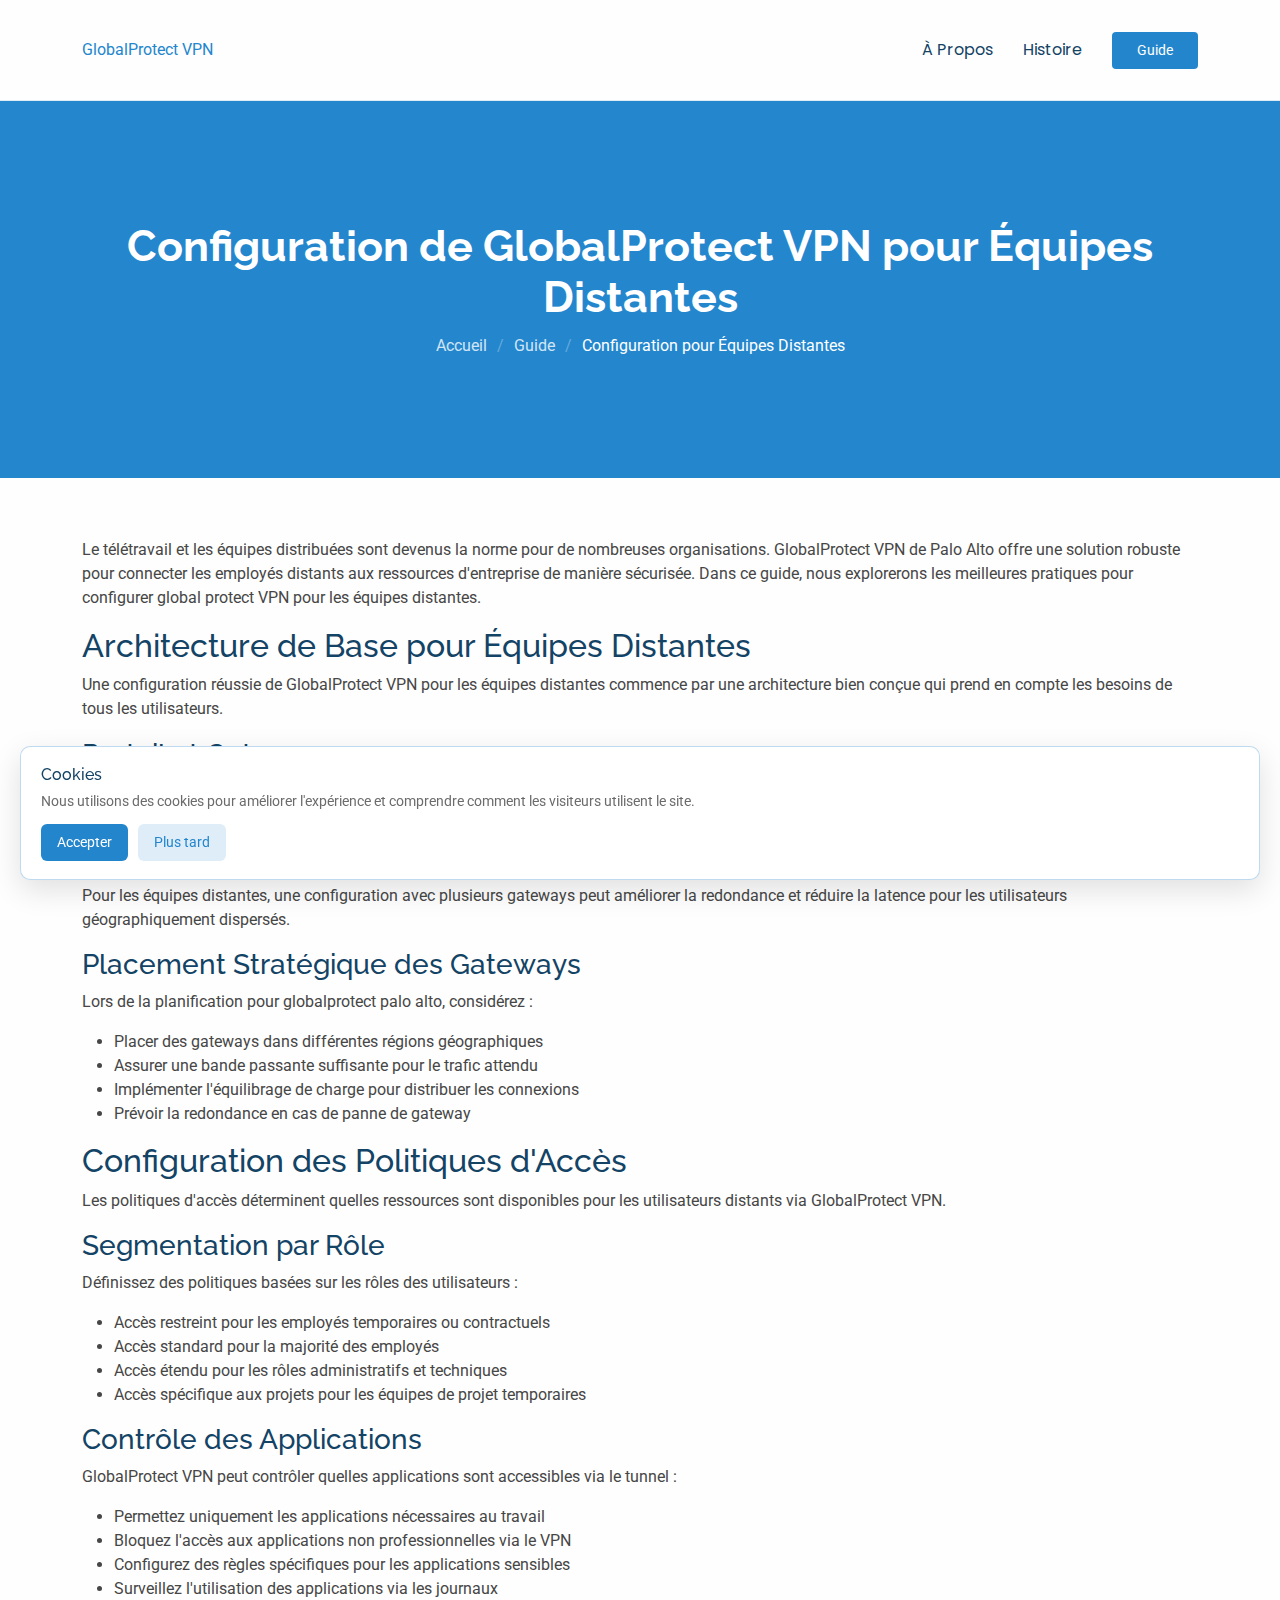
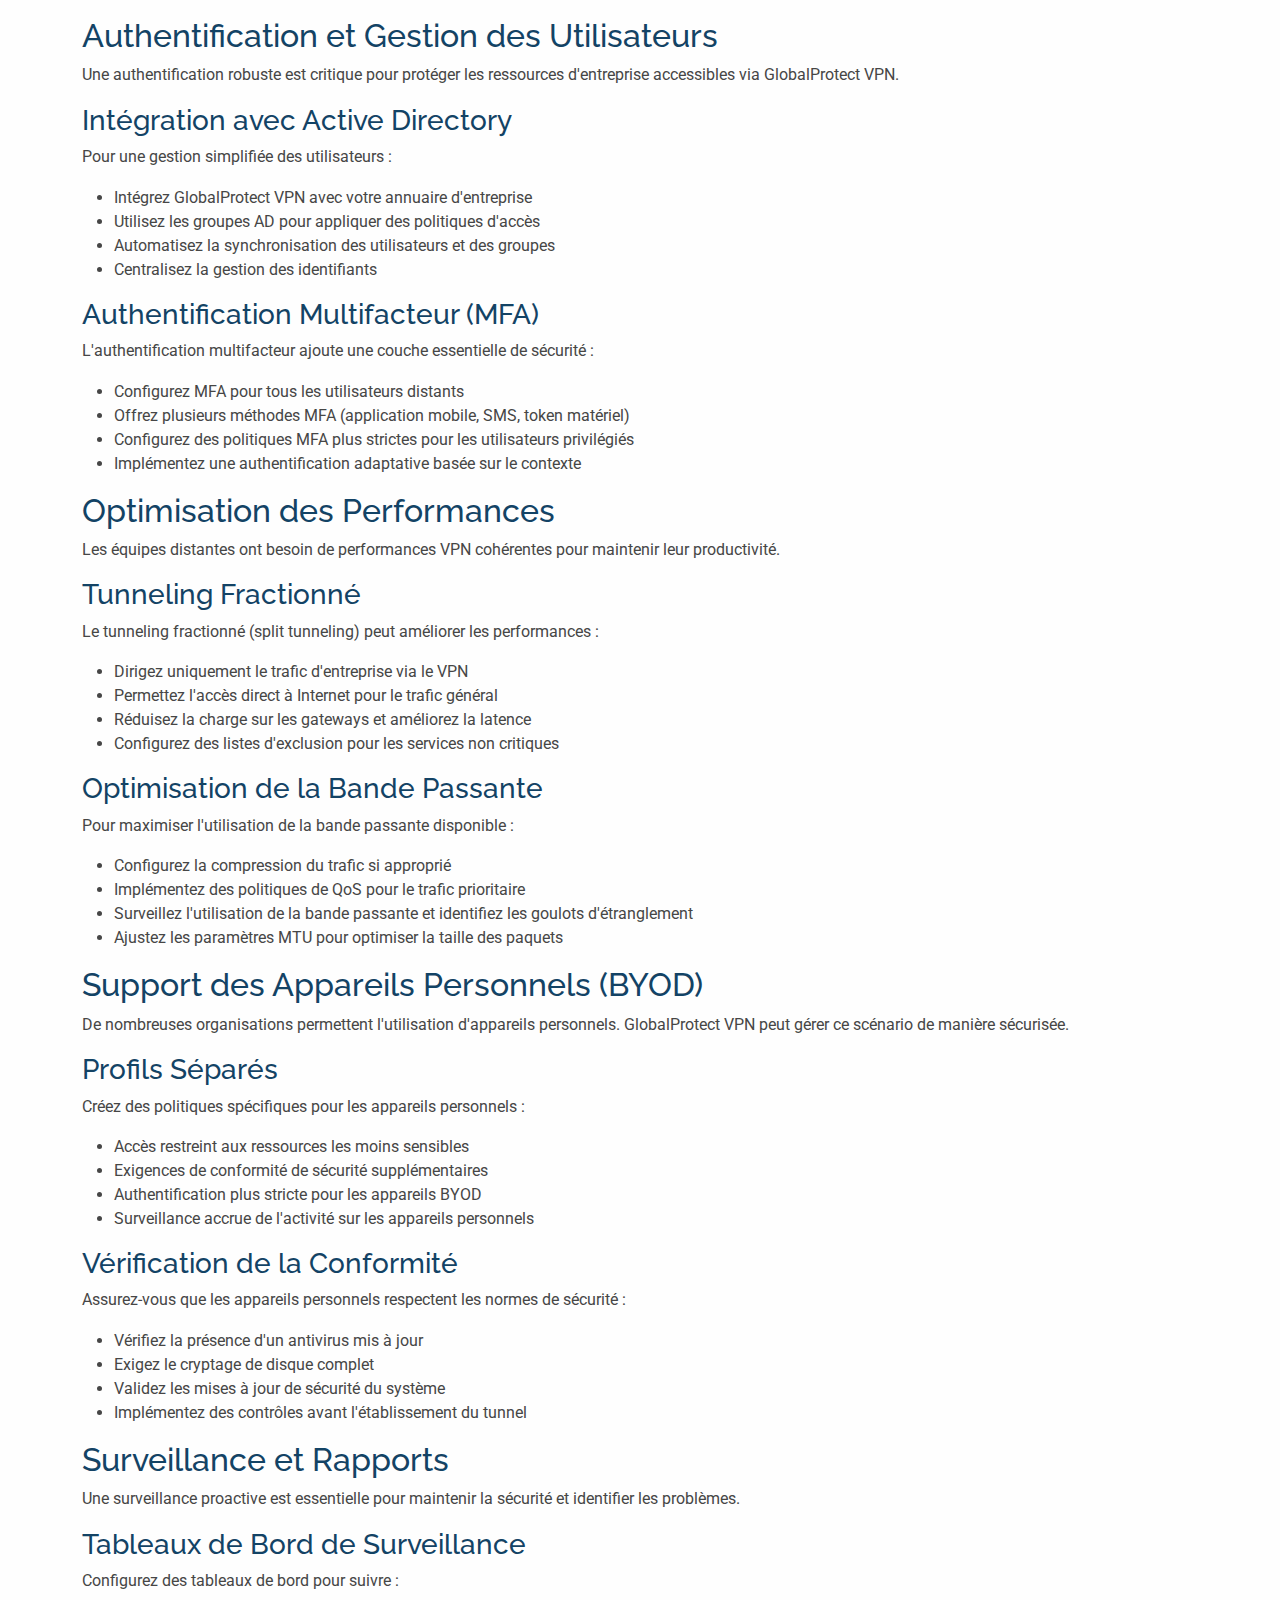
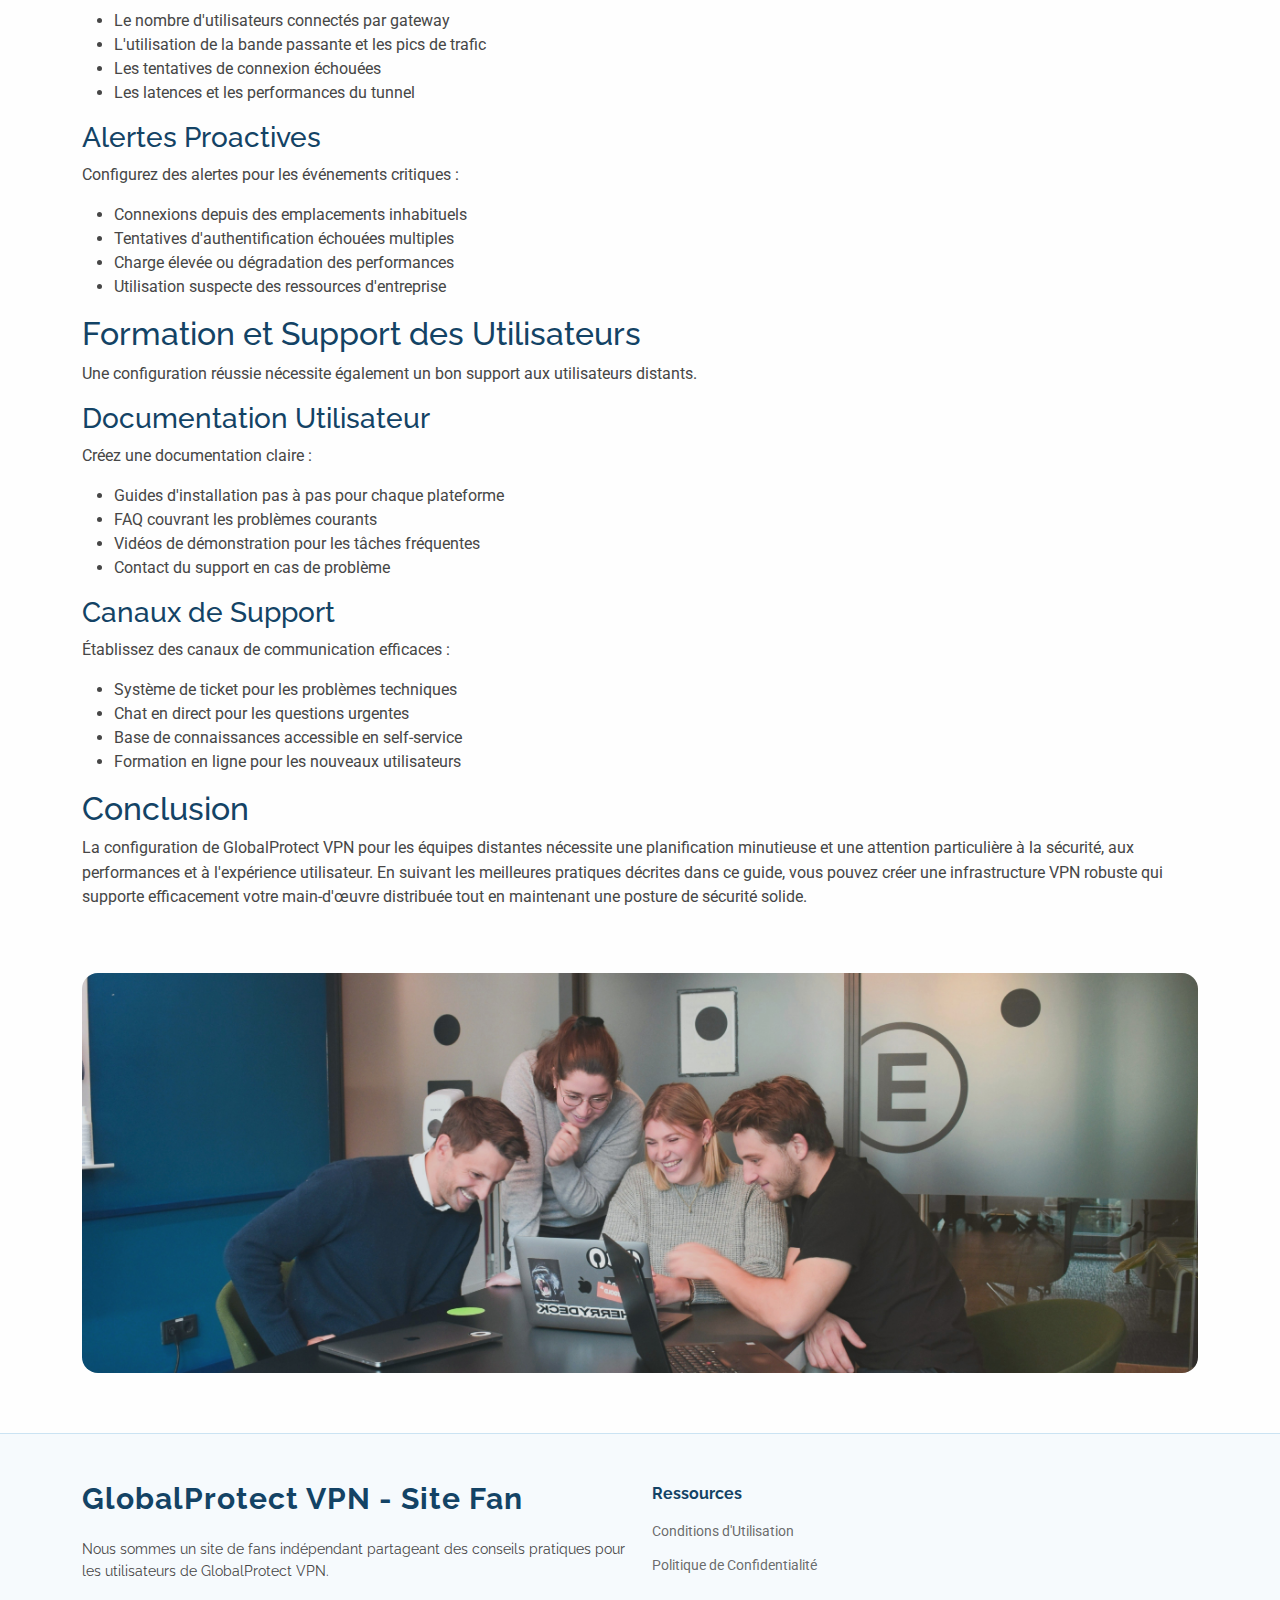
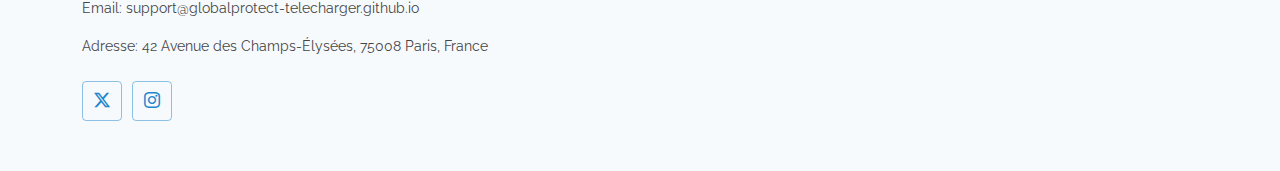
<file: guide/configuration-de-globalprotect-vpn-pour-equipes-distantes.html>
<!DOCTYPE html>
<html lang="fr">

<head>
  <meta charset="utf-8">
  <meta content="width=device-width, initial-scale=1.0" name="viewport">
  <title>Configuration de GlobalProtect VPN pour Équipes Distantes</title>
  <meta name="description"="Guide complet pour configurer GlobalProtect VPN pour les équipes distantes. Apprenez à configurer le portail, gérer les politiques et optimiser l'accès sécurisé pour les employés en télétravail.">
  
  <meta property="og:locale" content="fr_FR">
  <meta property="og:type" content="article">
  <meta property="og:title" content="Configuration de GlobalProtect VPN pour Équipes Distantes">
  <meta property="og:description" content="Guide complet pour configurer GlobalProtect VPN pour les équipes distantes et optimiser l'accès sécurisé.">
  <meta property="og:url" content="https://globalprotect-telecharger.github.io/guide/configuration-de-globalprotect-vpn-pour-equipes-distantes.html">
  <meta property="og:site_name" content="GlobalProtect VPN - Site Fan">
  <meta property="og:image" content="https://globalprotect-telecharger.github.io/assets/img/guide/article-3.jpg">

  <script type="application/ld+json">
    {
      "@context": "https://schema.org",
      "@type": "Article",
      "headline": "Configuration de GlobalProtect VPN pour Équipes Distantes",
      "url": "https://globalprotect-telecharger.github.io/guide/configuration-de-globalprotect-vpn-pour-equipes-distantes.html",
      "inLanguage": "fr-FR",
      "description": "Guide complet pour configurer GlobalProtect VPN pour les équipes distantes.",
      "image": "https://globalprotect-telecharger.github.io/assets/img/guide/article-3.jpg"
    }
  </script>

  <!-- Favicons -->
  <link href="../assets/img/favicon.ico" rel="icon">

  <!-- Fonts -->
  <link href="https://fonts.googleapis.com" rel="preconnect">
  <link href="https://fonts.gstatic.com" rel="preconnect" crossorigin>
  <link href="https://fonts.googleapis.com/css2?family=Roboto:ital,wght@0,100;0,300;0,400;0,500;0,700;0,900;1,100;1,300;1,400;1,500;1,700;1,900&family=Poppins:ital,wght@0,100;0,200;0,300;0,400;0,500;0,600;0,700;0,800;0,900;1,100;1,200;1,300;1,400;1,500;1,600;1,700;1,800;1,900&family=Raleway:ital,wght@0,100;0,200;0,300;0,400;0,500;0,600;0,700;0,800;0,900;1,100;1,200;1,300;1,400;1,500;1,600;1,700;1,800;1,900&display=swap" rel="stylesheet">

  <!-- Vendor CSS Files -->
  <link href="../assets/vendor/bootstrap/css/bootstrap.min.css" rel="stylesheet">
  <link href="../assets/vendor/bootstrap-icons/bootstrap-icons.css" rel="stylesheet">
  <link href="../assets/vendor/aos/aos.css" rel="stylesheet">
  <link href="../assets/vendor/glightbox/css/glightbox.min.css" rel="stylesheet">
  <link href="../assets/vendor/swiper/swiper-bundle.min.css" rel="stylesheet">

  <!-- Main CSS File -->
  <link href="../assets/css/main.css" rel="stylesheet">
</head>

<body class="starter-page-page">

  <header id="header" class="header d-flex align-items-center sticky-top">
    <div class="container-fluid container-xl position-relative d-flex align-items-center">

      <a href="../index.html" class="logo d-flex align-items-center me-auto">
        <div class="sitename">GlobalProtect VPN</div>
      </a>

      <nav id="navmenu" class="navmenu">
        <ul>
          <li><a href="../aboutus.html">À Propos</a></li>
          <li><a href="../history.html">Histoire</a></li>
        </ul>
        <i class="mobile-nav-toggle d-xl-none bi bi-list"></i>
      </nav>

      <a class="btn-getstarted" href="index.html">Guide</a>

    </div>
  </header>

  <main class="main">

    <div class="page-title accent-background">
      <div class="container">
        <h1>Configuration de GlobalProtect VPN pour Équipes Distantes</h1>
        <nav class="breadcrumbs">
          <ol>
            <li><a href="../index.html">Accueil</a></li>
            <li><a href="index.html">Guide</a></li>
            <li class="current">Configuration pour Équipes Distantes</li>
          </ol>
        </nav>
      </div>
    </div>

    <section class="section" id="article">
      <div class="container" data-aos="fade-up">
        <p>Le télétravail et les équipes distribuées sont devenus la norme pour de nombreuses organisations. GlobalProtect VPN de Palo Alto offre une solution robuste pour connecter les employés distants aux ressources d'entreprise de manière sécurisée. Dans ce guide, nous explorerons les meilleures pratiques pour configurer global protect VPN pour les équipes distantes.</p>

        <h2>Architecture de Base pour Équipes Distantes</h2>
        <p>Une configuration réussie de GlobalProtect VPN pour les équipes distantes commence par une architecture bien conçue qui prend en compte les besoins de tous les utilisateurs.</p>

        <h3>Portail et Gateway</h3>
        <p>GlobalProtect VPN fonctionne avec deux composants principaux :</p>
        <ul>
            <li><strong>Portail GlobalProtect :</strong> Point d'entrée initial qui authentifie les utilisateurs et délivre les configurations</li>
            <li><strong>Gateway GlobalProtect :</strong> Points de terminaison qui établissent les tunnels VPN et appliquent les politiques de sécurité</li>
        </ul>
        <p>Pour les équipes distantes, une configuration avec plusieurs gateways peut améliorer la redondance et réduire la latence pour les utilisateurs géographiquement dispersés.</p>

        <h3>Placement Stratégique des Gateways</h3>
        <p>Lors de la planification pour globalprotect palo alto, considérez :</p>
        <ul>
            <li>Placer des gateways dans différentes régions géographiques</li>
            <li>Assurer une bande passante suffisante pour le trafic attendu</li>
            <li>Implémenter l'équilibrage de charge pour distribuer les connexions</li>
            <li>Prévoir la redondance en cas de panne de gateway</li>
        </ul>

        <h2>Configuration des Politiques d'Accès</h2>
        <p>Les politiques d'accès déterminent quelles ressources sont disponibles pour les utilisateurs distants via GlobalProtect VPN.</p>

        <h3>Segmentation par Rôle</h3>
        <p>Définissez des politiques basées sur les rôles des utilisateurs :</p>
        <ul>
            <li>Accès restreint pour les employés temporaires ou contractuels</li>
            <li>Accès standard pour la majorité des employés</li>
            <li>Accès étendu pour les rôles administratifs et techniques</li>
            <li>Accès spécifique aux projets pour les équipes de projet temporaires</li>
        </ul>

        <h3>Contrôle des Applications</h3>
        <p>GlobalProtect VPN peut contrôler quelles applications sont accessibles via le tunnel :</p>
        <ul>
            <li>Permettez uniquement les applications nécessaires au travail</li>
            <li>Bloquez l'accès aux applications non professionnelles via le VPN</li>
            <li>Configurez des règles spécifiques pour les applications sensibles</li>
            <li>Surveillez l'utilisation des applications via les journaux</li>
        </ul>

        <h2>Authentification et Gestion des Utilisateurs</h2>
        <p>Une authentification robuste est critique pour protéger les ressources d'entreprise accessibles via GlobalProtect VPN.</p>

        <h3>Intégration avec Active Directory</h3>
        <p>Pour une gestion simplifiée des utilisateurs :</p>
        <ul>
            <li>Intégrez GlobalProtect VPN avec votre annuaire d'entreprise</li>
            <li>Utilisez les groupes AD pour appliquer des politiques d'accès</li>
            <li>Automatisez la synchronisation des utilisateurs et des groupes</li>
            <li>Centralisez la gestion des identifiants</li>
        </ul>

        <h3>Authentification Multifacteur (MFA)</h3>
        <p>L'authentification multifacteur ajoute une couche essentielle de sécurité :</p>
        <ul>
            <li>Configurez MFA pour tous les utilisateurs distants</li>
            <li>Offrez plusieurs méthodes MFA (application mobile, SMS, token matériel)</li>
            <li>Configurez des politiques MFA plus strictes pour les utilisateurs privilégiés</li>
            <li>Implémentez une authentification adaptative basée sur le contexte</li>
        </ul>

        <h2>Optimisation des Performances</h2>
        <p>Les équipes distantes ont besoin de performances VPN cohérentes pour maintenir leur productivité.</p>

        <h3>Tunneling Fractionné</h3>
        <p>Le tunneling fractionné (split tunneling) peut améliorer les performances :</p>
        <ul>
            <li>Dirigez uniquement le trafic d'entreprise via le VPN</li>
            <li>Permettez l'accès direct à Internet pour le trafic général</li>
            <li>Réduisez la charge sur les gateways et améliorez la latence</li>
            <li>Configurez des listes d'exclusion pour les services non critiques</li>
        </ul>

        <h3>Optimisation de la Bande Passante</h3>
        <p>Pour maximiser l'utilisation de la bande passante disponible :</p>
        <ul>
            <li>Configurez la compression du trafic si approprié</li>
            <li>Implémentez des politiques de QoS pour le trafic prioritaire</li>
            <li>Surveillez l'utilisation de la bande passante et identifiez les goulots d'étranglement</li>
            <li>Ajustez les paramètres MTU pour optimiser la taille des paquets</li>
        </ul>

        <h2>Support des Appareils Personnels (BYOD)</h2>
        <p>De nombreuses organisations permettent l'utilisation d'appareils personnels. GlobalProtect VPN peut gérer ce scénario de manière sécurisée.</p>

        <h3>Profils Séparés</h3>
        <p>Créez des politiques spécifiques pour les appareils personnels :</p>
        <ul>
            <li>Accès restreint aux ressources les moins sensibles</li>
            <li>Exigences de conformité de sécurité supplémentaires</li>
            <li>Authentification plus stricte pour les appareils BYOD</li>
            <li>Surveillance accrue de l'activité sur les appareils personnels</li>
        </ul>

        <h3>Vérification de la Conformité</h3>
        <p>Assurez-vous que les appareils personnels respectent les normes de sécurité :</p>
        <ul>
            <li>Vérifiez la présence d'un antivirus mis à jour</li>
            <li>Exigez le cryptage de disque complet</li>
            <li>Validez les mises à jour de sécurité du système</li>
            <li>Implémentez des contrôles avant l'établissement du tunnel</li>
        </ul>

        <h2>Surveillance et Rapports</h2>
        <p>Une surveillance proactive est essentielle pour maintenir la sécurité et identifier les problèmes.</p>

        <h3>Tableaux de Bord de Surveillance</h3>
        <p>Configurez des tableaux de bord pour suivre :</p>
        <ul>
            <li>Le nombre d'utilisateurs connectés par gateway</li>
            <li>L'utilisation de la bande passante et les pics de trafic</li>
            <li>Les tentatives de connexion échouées</li>
            <li>Les latences et les performances du tunnel</li>
        </ul>

        <h3>Alertes Proactives</h3>
        <p>Configurez des alertes pour les événements critiques :</p>
        <ul>
            <li>Connexions depuis des emplacements inhabituels</li>
            <li>Tentatives d'authentification échouées multiples</li>
            <li>Charge élevée ou dégradation des performances</li>
            <li>Utilisation suspecte des ressources d'entreprise</li>
        </ul>

        <h2>Formation et Support des Utilisateurs</h2>
        <p>Une configuration réussie nécessite également un bon support aux utilisateurs distants.</p>

        <h3>Documentation Utilisateur</h3>
        <p>Créez une documentation claire :</p>
        <ul>
            <li>Guides d'installation pas à pas pour chaque plateforme</li>
            <li>FAQ couvrant les problèmes courants</li>
            <li>Vidéos de démonstration pour les tâches fréquentes</li>
            <li>Contact du support en cas de problème</li>
        </ul>

        <h3>Canaux de Support</h3>
        <p>Établissez des canaux de communication efficaces :</p>
        <ul>
            <li>Système de ticket pour les problèmes techniques</li>
            <li>Chat en direct pour les questions urgentes</li>
            <li>Base de connaissances accessible en self-service</li>
            <li>Formation en ligne pour les nouveaux utilisateurs</li>
        </ul>

        <h2>Conclusion</h2>
        <p>La configuration de GlobalProtect VPN pour les équipes distantes nécessite une planification minutieuse et une attention particulière à la sécurité, aux performances et à l'expérience utilisateur. En suivant les meilleures pratiques décrites dans ce guide, vous pouvez créer une infrastructure VPN robuste qui supporte efficacement votre main-d'œuvre distribuée tout en maintenant une posture de sécurité solide.</p>

        <img src="../assets/img/guide/article-3.jpg" class="img-fluid rounded-4 mt-5" alt="Configuration GlobalProtect VPN" style="width: 100%; max-height: 400px; object-fit: cover;">

      </div>
    </section>

  </main>

  <footer id="footer" class="footer light-background">

    <div class="container footer-top">
      <div class="row gy-4">
        <div class="col-lg-6 col-md-12 footer-about">
          <a href="../index.html" class="logo d-flex align-items-center">
            <span class="sitename">GlobalProtect VPN - Site Fan</span>
          </a>
          <p>Nous sommes un site de fans indépendant partageant des conseils pratiques pour les utilisateurs de GlobalProtect VPN.</p>
          <p>Email: support@globalprotect-telecharger.github.io</p>
          <p>Adresse: 42 Avenue des Champs-Élysées, 75008 Paris, France</p>
          <div class="social-links d-flex mt-4">
            <a href="https://twitter.com/PaloAltoNtwks" aria-label="Twitter"><i class="bi bi-twitter-x"></i></a>
            <a href="https://www.instagram.com/paloaltonetworks/" aria-label="Instagram"><i class="bi bi-instagram"></i></a>
          </div>
        </div>

        <div class="col-lg-3 col-6 footer-links">
          <h4>Ressources</h4>
          <ul>
            <li><a href="../terms-of-use.html">Conditions d'Utilisation</a></li>
            <li><a href="../privacy.html">Politique de Confidentialité</a></li>
          </ul>
        </div>
      </div>
    </div>

  </footer>

  <!-- Cookie Banner -->
  <div class="cookie-banner" role="dialog" aria-live="polite" aria-label="Avis sur les cookies">
    <h4>Cookies</h4>
    <p>Nous utilisons des cookies pour améliorer l'expérience et comprendre comment les visiteurs utilisent le site.</p>
    <div class="cookie-actions">
      <button class="cookie-btn cookie-accept" type="button">Accepter</button>
      <button class="cookie-btn secondary cookie-later" type="button">Plus tard</button>
    </div>
  </div>

  <!-- Scroll Top -->
  <a href="#" id="scroll-top" class="scroll-top d-flex align-items-center justify-content-center"><i class="bi bi-arrow-up-short"></i></a>

  <!-- Preloader -->
  <div id="preloader"></div>

  <!-- Vendor JS Files -->
  <script src="../assets/vendor/bootstrap/js/bootstrap.bundle.min.js"></script>
  <script src="../assets/vendor/php-email-form/validate.js"></script>
  <script src="../assets/vendor/aos/aos.js"></script>
  <script src="../assets/vendor/purecounter/purecounter_vanilla.js"></script>
  <script src="../assets/vendor/glightbox/js/glightbox.min.js"></script>
  <script src="../assets/vendor/swiper/swiper-bundle.min.js"></script>
  <script src="../assets/vendor/imagesloaded/imagesloaded.pkgd.min.js"></script>
  <script src="../assets/vendor/isotope-layout/isotope.pkgd.min.js"></script>

  <!-- Main JS File -->
  <script src="../assets/js/main.js"></script>

</body>

</html>
</file>
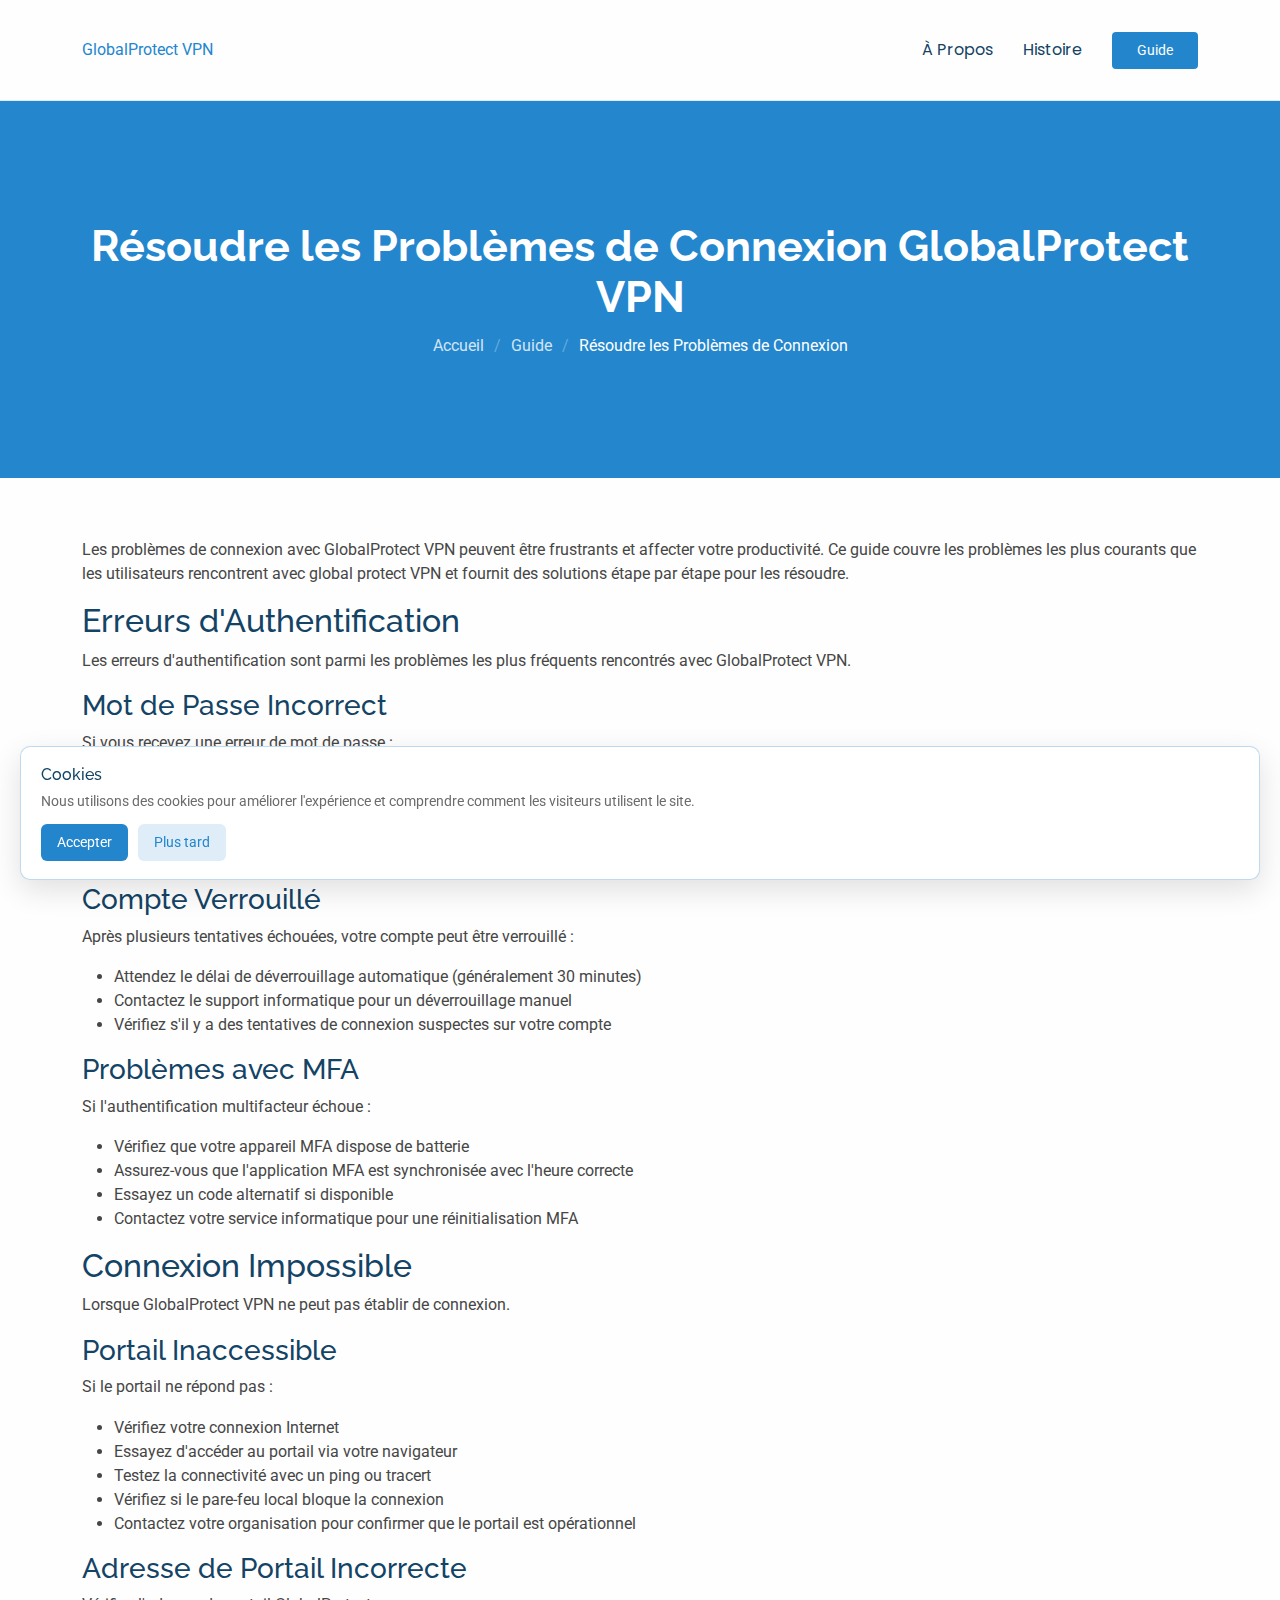
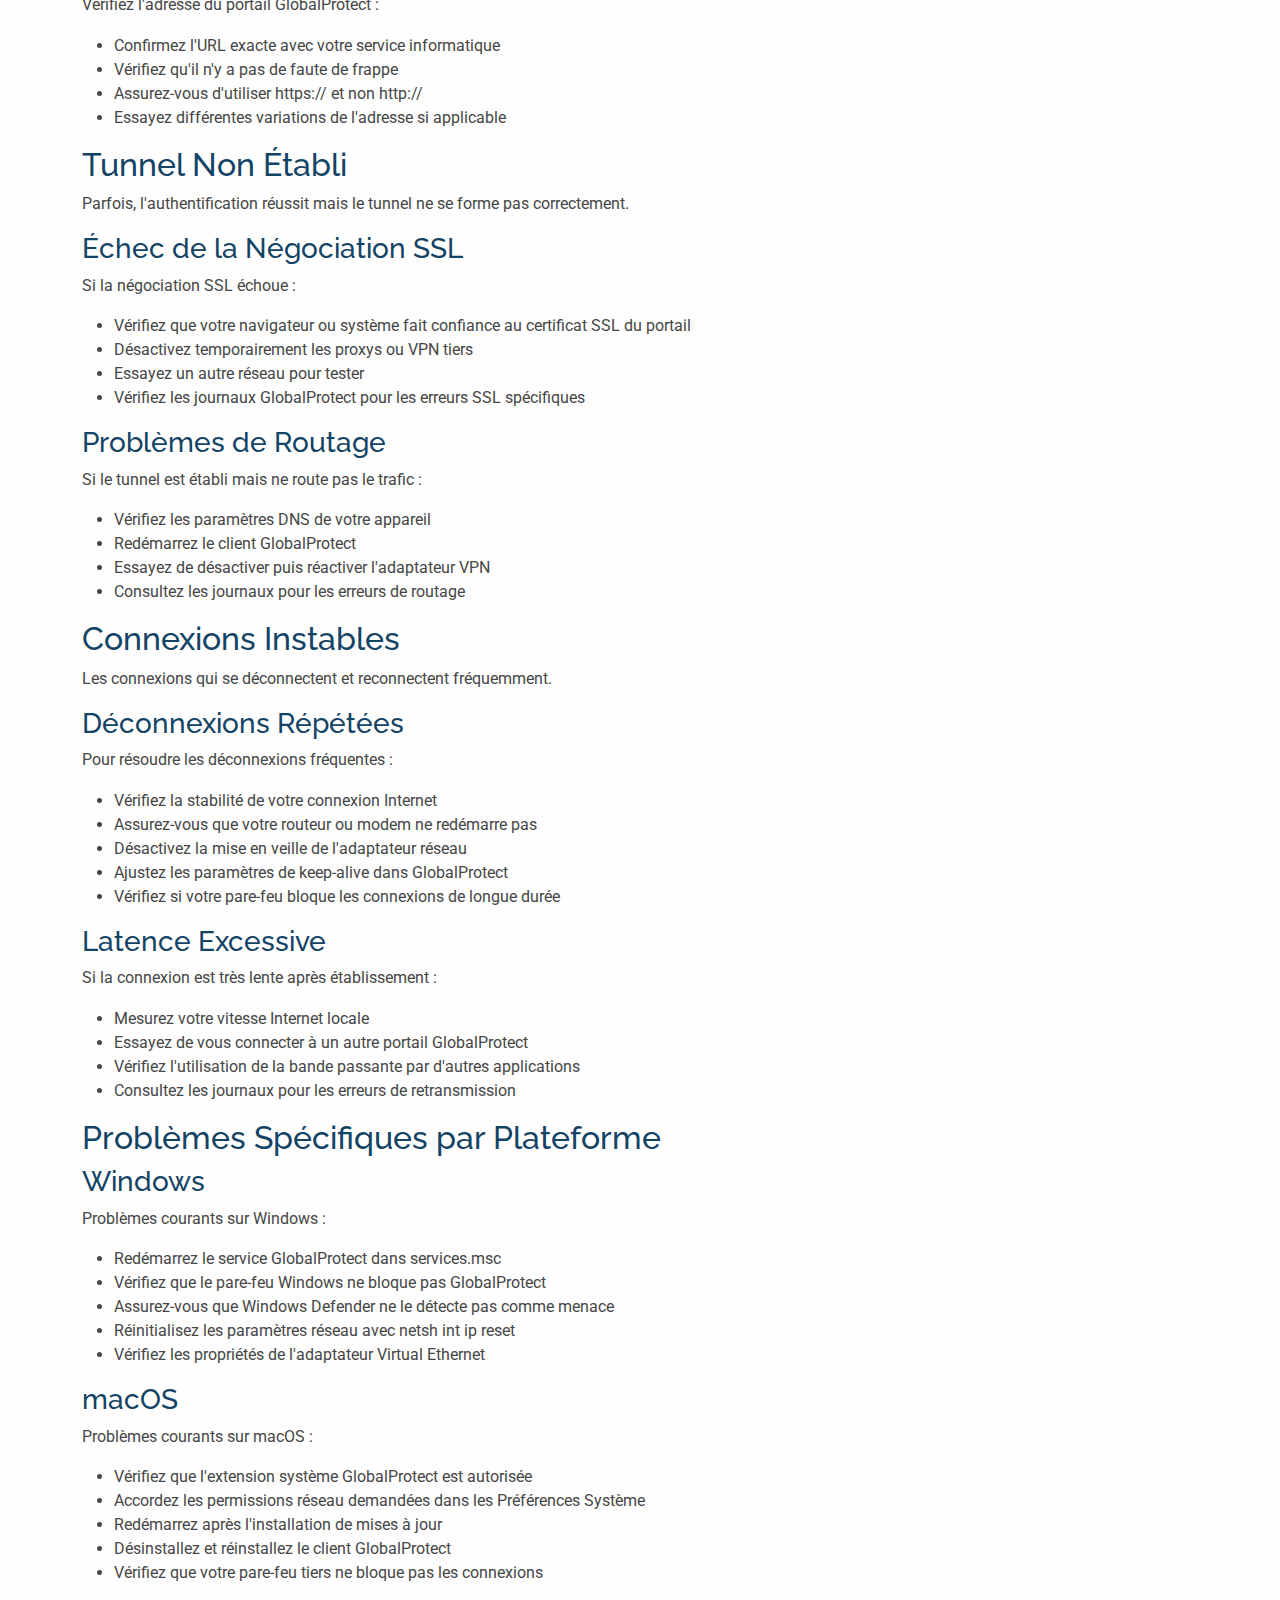
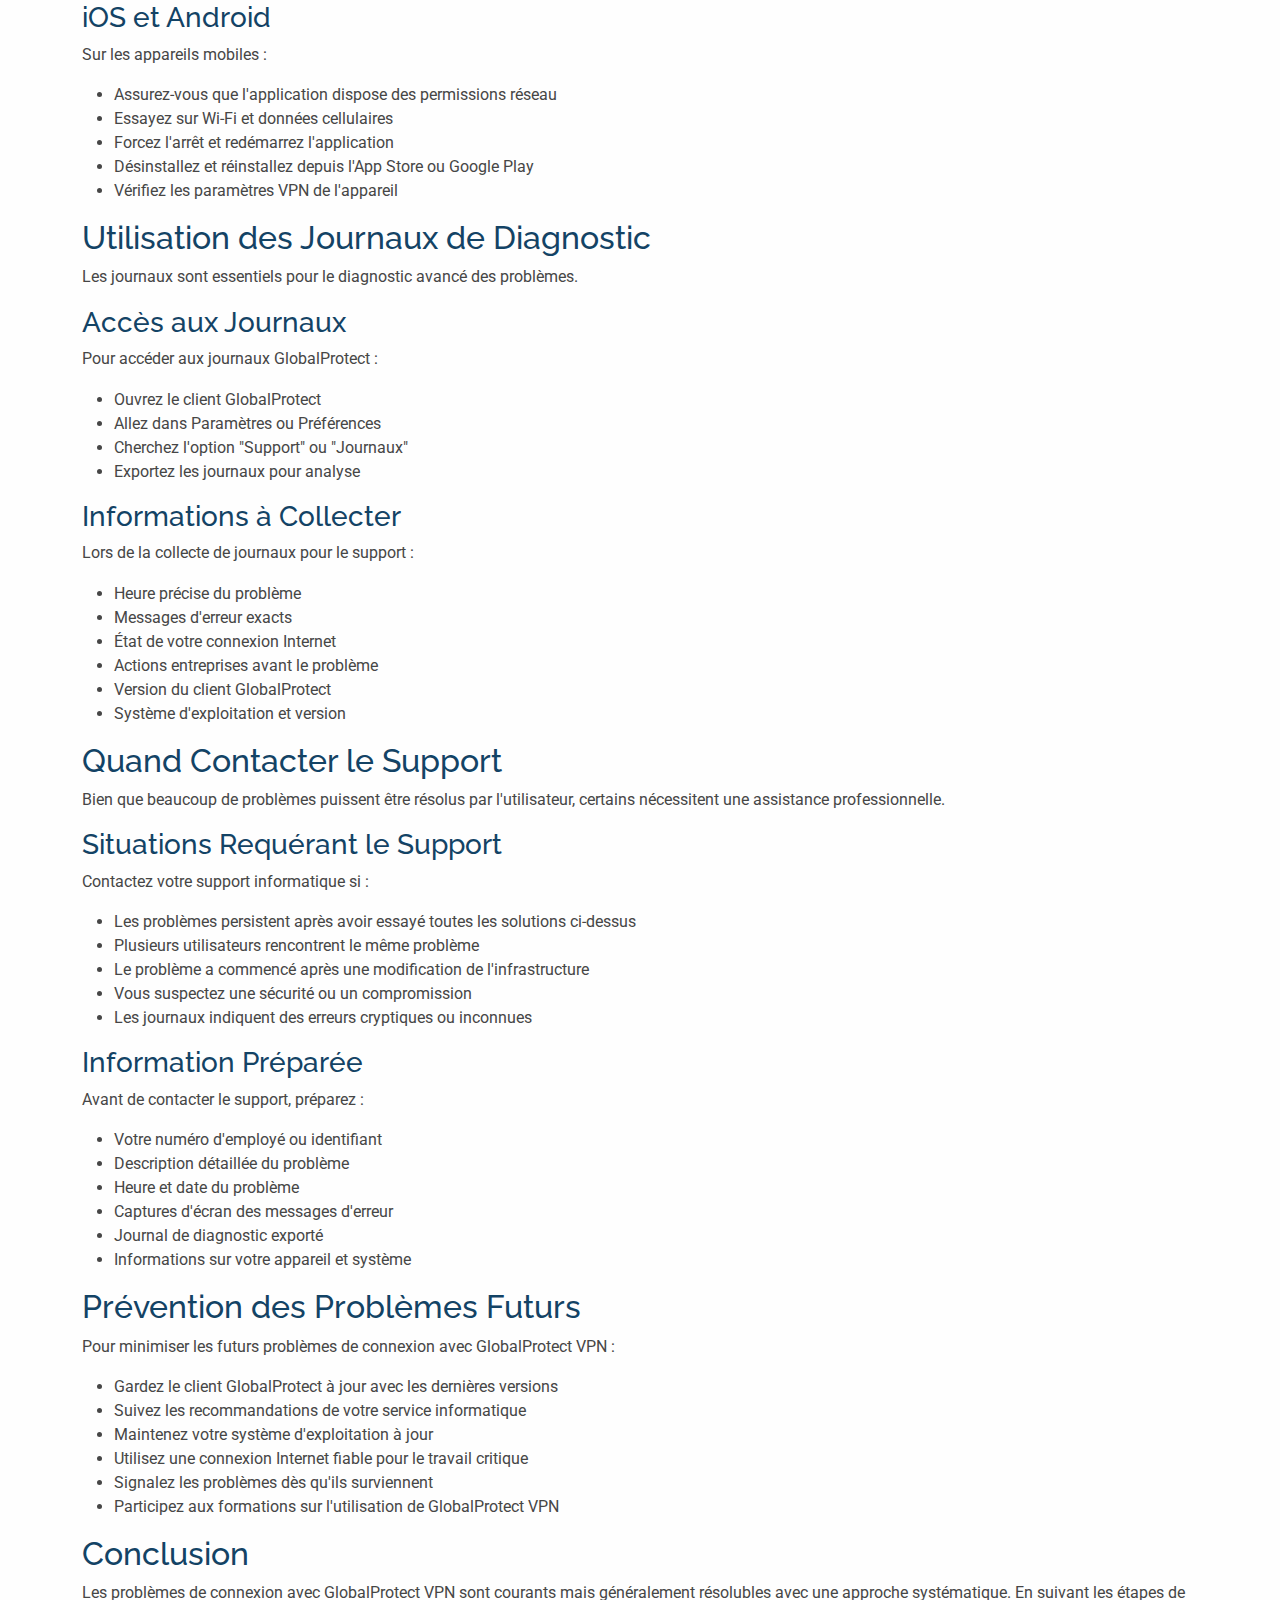
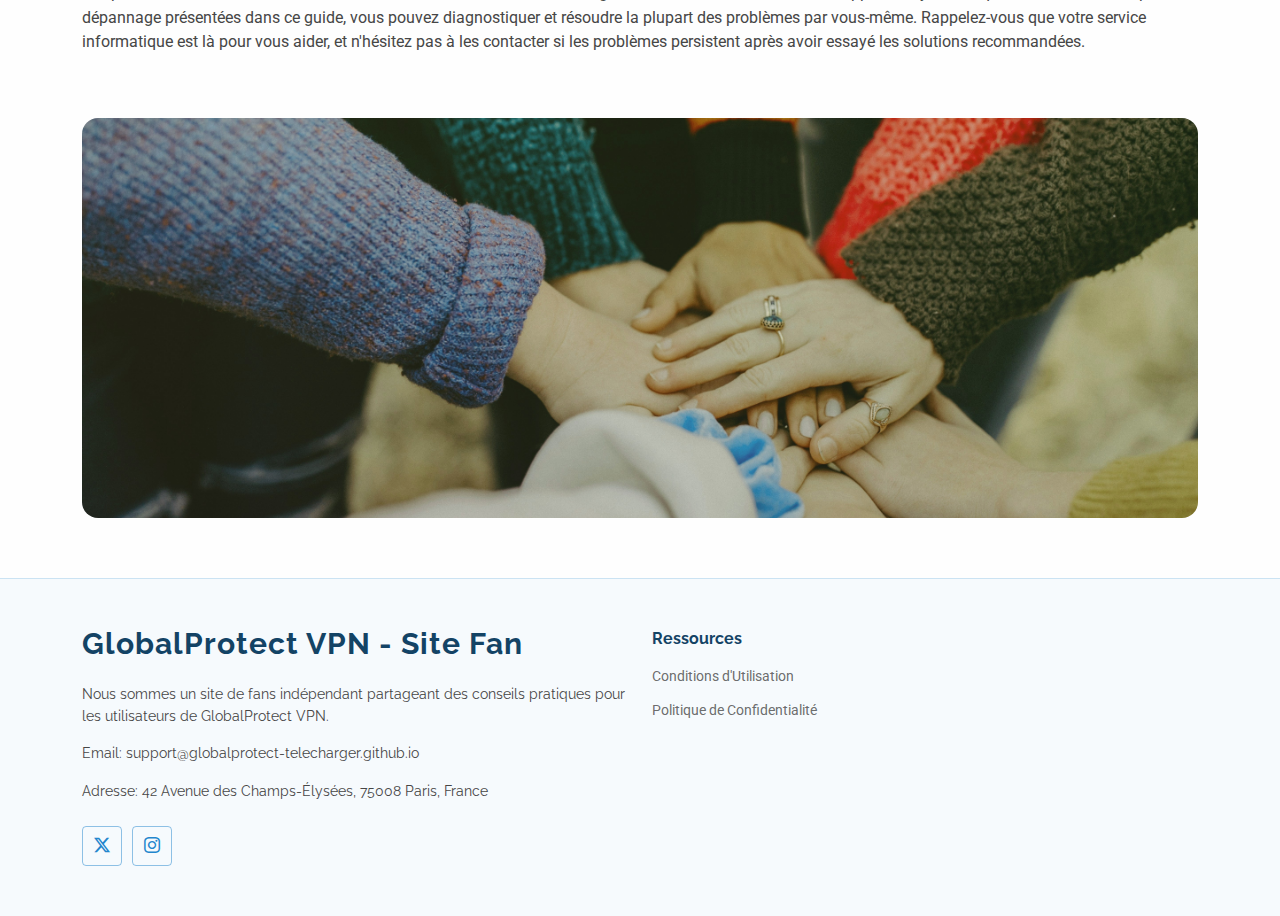
<file: guide/resoudre-les-problemes-de-connexion-globalprotect-vpn.html>
<!DOCTYPE html>
<html lang="fr">

<head>
  <meta charset="utf-8">
  <meta content="width=device-width, initial-scale=1.0" name="viewport">
  <title>Résoudre les Problèmes de Connexion GlobalProtect VPN</title>
  <meta name="description"="Guide complet de dépannage pour GlobalProtect VPN. Apprenez à diagnostiquer et résoudre les problèmes de connexion, erreurs d'authentification et instabilité du tunnel.">
  
  <meta property="og:locale" content="fr_FR">
  <meta property="og:type" content="article">
  <meta property="og:title" content="Résoudre les Problèmes de Connexion GlobalProtect VPN">
  <meta property="og:description" content="Guide complet de dépannage pour GlobalProtect VPN. Apprenez à diagnostiquer et résoudre les problèmes de connexion.">
  <meta property="og:url" content="https://globalprotect-telecharger.github.io/guide/resoudre-les-problemes-de-connexion-globalprotect-vpn.html">
  <meta property="og:site_name" content="GlobalProtect VPN - Site Fan">
  <meta property="og:image" content="https://globalprotect-telecharger.github.io/assets/img/guide/article-5.jpg">

  <script type="application/ld+json">
    {
      "@context": "https://schema.org",
      "@type": "Article",
      "headline": "Résoudre les Problèmes de Connexion GlobalProtect VPN",
      "url": "https://globalprotect-telecharger.github.io/guide/resoudre-les-problemes-de-connexion-globalprotect-vpn.html",
      "inLanguage": "fr-FR",
      "description": "Guide complet de dépannage pour GlobalProtect VPN.",
      "image": "https://globalprotect-telecharger.github.io/assets/img/guide/article-5.jpg"
    }
  </script>

  <!-- Favicons -->
  <link href="../assets/img/favicon.ico" rel="icon">

  <!-- Fonts -->
  <link href="https://fonts.googleapis.com" rel="preconnect">
  <link href="https://fonts.gstatic.com" rel="preconnect" crossorigin>
  <link href="https://fonts.googleapis.com/css2?family=Roboto:ital,wght@0,100;0,300;0,400;0,500;0,700;0,900;1,100;1,300;1,400;1,500;1,700;1,900&family=Poppins:ital,wght@0,100;0,200;0,300;0,400;0,500;0,600;0,700;0,800;0,900;1,100;1,200;1,300;1,400;1,500;1,600;1,700;1,800;1,900&family=Raleway:ital,wght@0,100;0,200;0,300;0,400;0,500;0,600;0,700;0,800;0,900;1,100;1,200;1,300;1,400;1,500;1,600;1,700;1,800;1,900&display=swap" rel="stylesheet">

  <!-- Vendor CSS Files -->
  <link href="../assets/vendor/bootstrap/css/bootstrap.min.css" rel="stylesheet">
  <link href="../assets/vendor/bootstrap-icons/bootstrap-icons.css" rel="stylesheet">
  <link href="../assets/vendor/aos/aos.css" rel="stylesheet">
  <link href="../assets/vendor/glightbox/css/glightbox.min.css" rel="stylesheet">
  <link href="../assets/vendor/swiper/swiper-bundle.min.css" rel="stylesheet">

  <!-- Main CSS File -->
  <link href="../assets/css/main.css" rel="stylesheet">
</head>

<body class="starter-page-page">

  <header id="header" class="header d-flex align-items-center sticky-top">
    <div class="container-fluid container-xl position-relative d-flex align-items-center">

      <a href="../index.html" class="logo d-flex align-items-center me-auto">
        <div class="sitename">GlobalProtect VPN</div>
      </a>

      <nav id="navmenu" class="navmenu">
        <ul>
          <li><a href="../aboutus.html">À Propos</a></li>
          <li><a href="../history.html">Histoire</a></li>
        </ul>
        <i class="mobile-nav-toggle d-xl-none bi bi-list"></i>
      </nav>

      <a class="btn-getstarted" href="index.html">Guide</a>

    </div>
  </header>

  <main class="main">

    <div class="page-title accent-background">
      <div class="container">
        <h1>Résoudre les Problèmes de Connexion GlobalProtect VPN</h1>
        <nav class="breadcrumbs">
          <ol>
            <li><a href="../index.html">Accueil</a></li>
            <li><a href="index.html">Guide</a></li>
            <li class="current">Résoudre les Problèmes de Connexion</li>
          </ol>
        </nav>
      </div>
    </div>

    <section class="section" id="article">
      <div class="container" data-aos="fade-up">
        <p>Les problèmes de connexion avec GlobalProtect VPN peuvent être frustrants et affecter votre productivité. Ce guide couvre les problèmes les plus courants que les utilisateurs rencontrent avec global protect VPN et fournit des solutions étape par étape pour les résoudre.</p>

        <h2>Erreurs d'Authentification</h2>
        <p>Les erreurs d'authentification sont parmi les problèmes les plus fréquents rencontrés avec GlobalProtect VPN.</p>

        <h3>Mot de Passe Incorrect</h3>
        <p>Si vous recevez une erreur de mot de passe :</p>
        <ul>
            <li>Vérifiez que votre pavé numérique est activé si vous utilisez des chiffres</li>
            <li>Assurez-vous que les majuscules/ minuscules sont correctes</li>
            <li>Réinitialisez votre mot de passe si nécessaire via le portail de votre organisation</li>
            <li>Essayez de vous connecter à un autre service pour confirmer que le mot de passe fonctionne</li>
        </ul>

        <h3>Compte Verrouillé</h3>
        <p>Après plusieurs tentatives échouées, votre compte peut être verrouillé :</p>
        <ul>
            <li>Attendez le délai de déverrouillage automatique (généralement 30 minutes)</li>
            <li>Contactez le support informatique pour un déverrouillage manuel</li>
            <li>Vérifiez s'il y a des tentatives de connexion suspectes sur votre compte</li>
        </ul>

        <h3>Problèmes avec MFA</h3>
        <p>Si l'authentification multifacteur échoue :</p>
        <ul>
            <li>Vérifiez que votre appareil MFA dispose de batterie</li>
            <li>Assurez-vous que l'application MFA est synchronisée avec l'heure correcte</li>
            <li>Essayez un code alternatif si disponible</li>
            <li>Contactez votre service informatique pour une réinitialisation MFA</li>
        </ul>

        <h2>Connexion Impossible</h2>
        <p>Lorsque GlobalProtect VPN ne peut pas établir de connexion.</p>

        <h3>Portail Inaccessible</h3>
        <p>Si le portail ne répond pas :</p>
        <ul>
            <li>Vérifiez votre connexion Internet</li>
            <li>Essayez d'accéder au portail via votre navigateur</li>
            <li>Testez la connectivité avec un ping ou tracert</li>
            <li>Vérifiez si le pare-feu local bloque la connexion</li>
            <li>Contactez votre organisation pour confirmer que le portail est opérationnel</li>
        </ul>

        <h3>Adresse de Portail Incorrecte</h3>
        <p>Vérifiez l'adresse du portail GlobalProtect :</p>
        <ul>
            <li>Confirmez l'URL exacte avec votre service informatique</li>
            <li>Vérifiez qu'il n'y a pas de faute de frappe</li>
            <li>Assurez-vous d'utiliser https:// et non http://</li>
            <li>Essayez différentes variations de l'adresse si applicable</li>
        </ul>

        <h2>Tunnel Non Établi</h2>
        <p>Parfois, l'authentification réussit mais le tunnel ne se forme pas correctement.</p>

        <h3>Échec de la Négociation SSL</h3>
        <p>Si la négociation SSL échoue :</p>
        <ul>
            <li>Vérifiez que votre navigateur ou système fait confiance au certificat SSL du portail</li>
            <li>Désactivez temporairement les proxys ou VPN tiers</li>
            <li>Essayez un autre réseau pour tester</li>
            <li>Vérifiez les journaux GlobalProtect pour les erreurs SSL spécifiques</li>
        </ul>

        <h3>Problèmes de Routage</h3>
        <p>Si le tunnel est établi mais ne route pas le trafic :</p>
        <ul>
            <li>Vérifiez les paramètres DNS de votre appareil</li>
            <li>Redémarrez le client GlobalProtect</li>
            <li>Essayez de désactiver puis réactiver l'adaptateur VPN</li>
            <li>Consultez les journaux pour les erreurs de routage</li>
        </ul>

        <h2>Connexions Instables</h2>
        <p>Les connexions qui se déconnectent et reconnectent fréquemment.</p>

        <h3>Déconnexions Répétées</h3>
        <p>Pour résoudre les déconnexions fréquentes :</p>
        <ul>
            <li>Vérifiez la stabilité de votre connexion Internet</li>
            <li>Assurez-vous que votre routeur ou modem ne redémarre pas</li>
            <li>Désactivez la mise en veille de l'adaptateur réseau</li>
            <li>Ajustez les paramètres de keep-alive dans GlobalProtect</li>
            <li>Vérifiez si votre pare-feu bloque les connexions de longue durée</li>
        </ul>

        <h3>Latence Excessive</h3>
        <p>Si la connexion est très lente après établissement :</p>
        <ul>
            <li>Mesurez votre vitesse Internet locale</li>
            <li>Essayez de vous connecter à un autre portail GlobalProtect</li>
            <li>Vérifiez l'utilisation de la bande passante par d'autres applications</li>
            <li>Consultez les journaux pour les erreurs de retransmission</li>
        </ul>

        <h2>Problèmes Spécifiques par Plateforme</h2>
        
        <h3>Windows</h3>
        <p>Problèmes courants sur Windows :</p>
        <ul>
            <li>Redémarrez le service GlobalProtect dans services.msc</li>
            <li>Vérifiez que le pare-feu Windows ne bloque pas GlobalProtect</li>
            <li>Assurez-vous que Windows Defender ne le détecte pas comme menace</li>
            <li>Réinitialisez les paramètres réseau avec netsh int ip reset</li>
            <li>Vérifiez les propriétés de l'adaptateur Virtual Ethernet</li>
        </ul>

        <h3>macOS</h3>
        <p>Problèmes courants sur macOS :</p>
        <ul>
            <li>Vérifiez que l'extension système GlobalProtect est autorisée</li>
            <li>Accordez les permissions réseau demandées dans les Préférences Système</li>
            <li>Redémarrez après l'installation de mises à jour</li>
            <li>Désinstallez et réinstallez le client GlobalProtect</li>
            <li>Vérifiez que votre pare-feu tiers ne bloque pas les connexions</li>
        </ul>

        <h3>iOS et Android</h3>
        <p>Sur les appareils mobiles :</p>
        <ul>
            <li>Assurez-vous que l'application dispose des permissions réseau</li>
            <li>Essayez sur Wi-Fi et données cellulaires</li>
            <li>Forcez l'arrêt et redémarrez l'application</li>
            <li>Désinstallez et réinstallez depuis l'App Store ou Google Play</li>
            <li>Vérifiez les paramètres VPN de l'appareil</li>
        </ul>

        <h2>Utilisation des Journaux de Diagnostic</h2>
        <p>Les journaux sont essentiels pour le diagnostic avancé des problèmes.</p>

        <h3>Accès aux Journaux</h3>
        <p>Pour accéder aux journaux GlobalProtect :</p>
        <ul>
            <li>Ouvrez le client GlobalProtect</li>
            <li>Allez dans Paramètres ou Préférences</li>
            <li>Cherchez l'option "Support" ou "Journaux"</li>
            <li>Exportez les journaux pour analyse</li>
        </ul>

        <h3>Informations à Collecter</h3>
        <p>Lors de la collecte de journaux pour le support :</p>
        <ul>
            <li>Heure précise du problème</li>
            <li>Messages d'erreur exacts</li>
            <li>État de votre connexion Internet</li>
            <li>Actions entreprises avant le problème</li>
            <li>Version du client GlobalProtect</li>
            <li>Système d'exploitation et version</li>
        </ul>

        <h2>Quand Contacter le Support</h2>
        <p>Bien que beaucoup de problèmes puissent être résolus par l'utilisateur, certains nécessitent une assistance professionnelle.</p>

        <h3>Situations Requérant le Support</h3>
        <p>Contactez votre support informatique si :</p>
        <ul>
            <li>Les problèmes persistent après avoir essayé toutes les solutions ci-dessus</li>
            <li>Plusieurs utilisateurs rencontrent le même problème</li>
            <li>Le problème a commencé après une modification de l'infrastructure</li>
            <li>Vous suspectez une sécurité ou un compromission</li>
            <li>Les journaux indiquent des erreurs cryptiques ou inconnues</li>
        </ul>

        <h3>Information Préparée</h3>
        <p>Avant de contacter le support, préparez :</p>
        <ul>
            <li>Votre numéro d'employé ou identifiant</li>
            <li>Description détaillée du problème</li>
            <li>Heure et date du problème</li>
            <li>Captures d'écran des messages d'erreur</li>
            <li>Journal de diagnostic exporté</li>
            <li>Informations sur votre appareil et système</li>
        </ul>

        <h2>Prévention des Problèmes Futurs</h2>
        <p>Pour minimiser les futurs problèmes de connexion avec GlobalProtect VPN :</p>
        <ul>
            <li>Gardez le client GlobalProtect à jour avec les dernières versions</li>
            <li>Suivez les recommandations de votre service informatique</li>
            <li>Maintenez votre système d'exploitation à jour</li>
            <li>Utilisez une connexion Internet fiable pour le travail critique</li>
            <li>Signalez les problèmes dès qu'ils surviennent</li>
            <li>Participez aux formations sur l'utilisation de GlobalProtect VPN</li>
        </ul>

        <h2>Conclusion</h2>
        <p>Les problèmes de connexion avec GlobalProtect VPN sont courants mais généralement résolubles avec une approche systématique. En suivant les étapes de dépannage présentées dans ce guide, vous pouvez diagnostiquer et résoudre la plupart des problèmes par vous-même. Rappelez-vous que votre service informatique est là pour vous aider, et n'hésitez pas à les contacter si les problèmes persistent après avoir essayé les solutions recommandées.</p>

        <img src="../assets/img/guide/article-5.jpg" class="img-fluid rounded-4 mt-5" alt="Dépannage GlobalProtect VPN" style="width: 100%; max-height: 400px; object-fit: cover;">

      </div>
    </section>

  </main>

  <footer id="footer" class="footer light-background">

    <div class="container footer-top">
      <div class="row gy-4">
        <div class="col-lg-6 col-md-12 footer-about">
          <a href="../index.html" class="logo d-flex align-items-center">
            <span class="sitename">GlobalProtect VPN - Site Fan</span>
          </a>
          <p>Nous sommes un site de fans indépendant partageant des conseils pratiques pour les utilisateurs de GlobalProtect VPN.</p>
          <p>Email: support@globalprotect-telecharger.github.io</p>
          <p>Adresse: 42 Avenue des Champs-Élysées, 75008 Paris, France</p>
          <div class="social-links d-flex mt-4">
            <a href="https://twitter.com/PaloAltoNtwks" aria-label="Twitter"><i class="bi bi-twitter-x"></i></a>
            <a href="https://www.instagram.com/paloaltonetworks/" aria-label="Instagram"><i class="bi bi-instagram"></i></a>
          </div>
        </div>

        <div class="col-lg-3 col-6 footer-links">
          <h4>Ressources</h4>
          <ul>
            <li><a href="../terms-of-use.html">Conditions d'Utilisation</a></li>
            <li><a href="../privacy.html">Politique de Confidentialité</a></li>
          </ul>
        </div>
      </div>
    </div>

  </footer>

  <!-- Cookie Banner -->
  <div class="cookie-banner" role="dialog" aria-live="polite" aria-label="Avis sur les cookies">
    <h4>Cookies</h4>
    <p>Nous utilisons des cookies pour améliorer l'expérience et comprendre comment les visiteurs utilisent le site.</p>
    <div class="cookie-actions">
      <button class="cookie-btn cookie-accept" type="button">Accepter</button>
      <button class="cookie-btn secondary cookie-later" type="button">Plus tard</button>
    </div>
  </div>

  <!-- Scroll Top -->
  <a href="#" id="scroll-top" class="scroll-top d-flex align-items-center justify-content-center"><i class="bi bi-arrow-up-short"></i></a>

  <!-- Preloader -->
  <div id="preloader"></div>

  <!-- Vendor JS Files -->
  <script src="../assets/vendor/bootstrap/js/bootstrap.bundle.min.js"></script>
  <script src="../assets/vendor/php-email-form/validate.js"></script>
  <script src="../assets/vendor/aos/aos.js"></script>
  <script src="../assets/vendor/purecounter/purecounter_vanilla.js"></script>
  <script src="../assets/vendor/glightbox/js/glightbox.min.js"></script>
  <script src="../assets/vendor/swiper/swiper-bundle.min.js"></script>
  <script src="../assets/vendor/imagesloaded/imagesloaded.pkgd.min.js"></script>
  <script src="../assets/vendor/isotope-layout/isotope.pkgd.min.js"></script>

  <!-- Main JS File -->
  <script src="../assets/js/main.js"></script>

</body>

</html>
</file>
<file: assets/css/main.css>
/**
* Template Name: OnePage
* Template URL: https://bootstrapmade.com/onepage-multipurpose-bootstrap-template/
* Updated: Aug 07 2024 with Bootstrap v5.3.3
* Author: BootstrapMade.com
* License: https://bootstrapmade.com/license/
*/

/*--------------------------------------------------------------
# Font & Color Variables
# Help: https://bootstrapmade.com/color-system/
--------------------------------------------------------------*/
/* Fonts */
:root {
  --default-font: "Roboto",  system-ui, -apple-system, "Segoe UI", Roboto, "Helvetica Neue", Arial, "Noto Sans", "Liberation Sans", sans-serif, "Apple Color Emoji", "Segoe UI Emoji", "Segoe UI Symbol", "Noto Color Emoji";
  --heading-font: "Raleway",  sans-serif;
  --nav-font: "Poppins",  sans-serif;
}

/* Global Colors - The following color variables are used throughout the website. Updating them here will change the color scheme of the entire website */
:root { 
  --background-color: #fefefe; /* Background color for the entire website, including individual sections */
  --default-color: #464646; /* Default color used for the majority of the text content across the entire website */
  --heading-color: #134365; /* Color for headings, subheadings and title throughout the website */
  --accent-color: #2386cd; /* Accent color that represents your brand on the website. It's used for buttons, links, and other elements that need to stand out */
  --surface-color: #ffffff; /* The surface color is used as a background of boxed elements within sections, such as cards, icon boxes, or other elements that require a visual separation from the global background. */
  --contrast-color: #fefefe; /* Contrast color for text, ensuring readability against backgrounds of accent, heading, or default colors. */
}

/* Nav Menu Colors - The following color variables are used specifically for the navigation menu. They are separate from the global colors to allow for more customization options */
:root {
  --nav-color: #134365;  /* The default color of the main navmenu links */
  --nav-hover-color: #2386cd; /* Applied to main navmenu links when they are hovered over or active */
  --nav-mobile-background-color: #ffffff; /* Used as the background color for mobile navigation menu */
  --nav-dropdown-background-color: #ffffff; /* Used as the background color for dropdown items that appear when hovering over primary navigation items */
  --nav-dropdown-color: #134365; /* Used for navigation links of the dropdown items in the navigation menu. */
  --nav-dropdown-hover-color: #2386cd; /* Similar to --nav-hover-color, this color is applied to dropdown navigation links when they are hovered over. */
}

/* Color Presets - These classes override global colors when applied to any section or element, providing reuse of the sam color scheme. */

.light-background {
  --background-color: #f6fafd;
  --surface-color: #ffffff;
}

.dark-background {
  --background-color: #060606;
  --default-color: #ffffff;
  --heading-color: #ffffff;
  --surface-color: #252525;
  --contrast-color: #ffffff;
}

.accent-background {
  --background-color: #2487ce;
  --default-color: #ffffff;
  --heading-color: #ffffff;
  --accent-color: #ffffff;
  --surface-color: #469fdf;
  --contrast-color: #ffffff;
}

/* Smooth scroll */
:root {
  scroll-behavior: smooth;
}

/*--------------------------------------------------------------
# General Styling & Shared Classes
--------------------------------------------------------------*/
body {
  color: var(--default-color);
  background-color: var(--background-color);
  font-family: var(--default-font);
}

a {
  color: var(--accent-color);
  text-decoration: none;
  transition: 0.3s;
}

a:hover {
  color: color-mix(in srgb, var(--accent-color), transparent 25%);
  text-decoration: none;
}

h1,
h2,
h3,
h4,
h5,
h6 {
  color: var(--heading-color);
  font-family: var(--heading-font);
}

p {
  font-size: 101.5%;
}

/* Pulsating Play Button
------------------------------*/
.pulsating-play-btn {
  width: 94px;
  height: 94px;
  background: radial-gradient(var(--accent-color) 50%, color-mix(in srgb, var(--accent-color), transparent 75%) 52%);
  border-radius: 50%;
  display: block;
  position: relative;
  overflow: hidden;
}

.pulsating-play-btn:before {
  content: "";
  position: absolute;
  width: 120px;
  height: 120px;
  animation-delay: 0s;
  animation: pulsate-play-btn 2s;
  animation-direction: forwards;
  animation-iteration-count: infinite;
  animation-timing-function: steps;
  opacity: 1;
  border-radius: 50%;
  border: 5px solid color-mix(in srgb, var(--accent-color), transparent 30%);
  top: -15%;
  left: -15%;
  background: rgba(198, 16, 0, 0);
}

.pulsating-play-btn:after {
  content: "";
  position: absolute;
  left: 50%;
  top: 50%;
  transform: translateX(-40%) translateY(-50%);
  width: 0;
  height: 0;
  border-top: 10px solid transparent;
  border-bottom: 10px solid transparent;
  border-left: 15px solid #fff;
  z-index: 100;
  transition: all 400ms cubic-bezier(0.55, 0.055, 0.675, 0.19);
}

.pulsating-play-btn:hover:before {
  content: "";
  position: absolute;
  left: 50%;
  top: 50%;
  transform: translateX(-40%) translateY(-50%);
  width: 0;
  height: 0;
  border: none;
  border-top: 10px solid transparent;
  border-bottom: 10px solid transparent;
  border-left: 15px solid #fff;
  z-index: 200;
  animation: none;
  border-radius: 0;
}

.pulsating-play-btn:hover:after {
  border-left: 15px solid var(--accent-color);
  transform: scale(20);
}

@keyframes pulsate-play-btn {
  0% {
    transform: scale(0.6, 0.6);
    opacity: 1;
  }

  100% {
    transform: scale(1, 1);
    opacity: 0;
  }
}

/* PHP Email Form Messages
------------------------------*/
.php-email-form .error-message {
  display: none;
  background: #df1529;
  color: #ffffff;
  text-align: left;
  padding: 15px;
  margin-bottom: 24px;
  font-weight: 600;
}

.php-email-form .sent-message {
  display: none;
  color: #ffffff;
  background: #059652;
  text-align: center;
  padding: 15px;
  margin-bottom: 24px;
  font-weight: 600;
}

.php-email-form .loading {
  display: none;
  background: var(--surface-color);
  text-align: center;
  padding: 15px;
  margin-bottom: 24px;
}

.php-email-form .loading:before {
  content: "";
  display: inline-block;
  border-radius: 50%;
  width: 24px;
  height: 24px;
  margin: 0 10px -6px 0;
  border: 3px solid var(--accent-color);
  border-top-color: var(--surface-color);
  animation: php-email-form-loading 1s linear infinite;
}

@keyframes php-email-form-loading {
  0% {
    transform: rotate(0deg);
  }

  100% {
    transform: rotate(360deg);
  }
}

/*--------------------------------------------------------------
# Global Header
--------------------------------------------------------------*/
.header {
  color: var(--default-color);
  background-color: var(--background-color);
  padding: 20px 0;
  transition: all 0.5s;
  z-index: 997;
  border-bottom: 1px solid color-mix(in srgb, var(--accent-color), transparent 85%);
}

.header .logo {
  line-height: 1;
}

.header .logo img {
  max-height: 36px;
  margin-right: 8px;
}

.header .logo h1 {
  font-size: 30.6px;
  margin: 0;
  font-weight: 300;
  color: var(--heading-color);
}

.header .btn-getstarted,
.header .btn-getstarted:focus {
  color: var(--contrast-color);
  background: var(--accent-color);
  font-size: 14px;
  padding: 8px 25px;
  margin: 0 0 0 30px;
  border-radius: 4px;
  transition: 0.3s;
}

.header .btn-getstarted:hover,
.header .btn-getstarted:focus:hover {
  color: var(--contrast-color);
  background: color-mix(in srgb, var(--accent-color), transparent 15%);
}

@media (max-width: 1200px) {
  .header .logo {
    order: 1;
  }

  .header .btn-getstarted {
    order: 2;
    margin: 0 15px 0 0;
    padding: 6px 15px;
  }

  .header .navmenu {
    order: 3;
  }
}

.scrolled .header {
  border-color: var(--contrast-color);
  box-shadow: 0px 0 18px rgba(0, 0, 0, 0.1);
}

/*--------------------------------------------------------------
# Navigation Menu
--------------------------------------------------------------*/
/* Navmenu - Desktop */
@media (min-width: 1200px) {
  .navmenu {
    padding: 0;
  }

  .navmenu ul {
    margin: 0;
    padding: 0;
    display: flex;
    list-style: none;
    align-items: center;
  }

  .navmenu li {
    position: relative;
  }

  .navmenu a,
  .navmenu a:focus {
    color: var(--nav-color);
    padding: 18px 15px;
    font-size: 16px;
    font-family: var(--nav-font);
    font-weight: 400;
    display: flex;
    align-items: center;
    justify-content: space-between;
    white-space: nowrap;
    transition: 0.3s;
  }

  .navmenu a i,
  .navmenu a:focus i {
    font-size: 12px;
    line-height: 0;
    margin-left: 5px;
    transition: 0.3s;
  }

  .navmenu li:last-child a {
    padding-right: 0;
  }

  .navmenu li:hover>a,
  .navmenu .active,
  .navmenu .active:focus {
    color: var(--nav-hover-color);
  }

  .navmenu .dropdown ul {
    margin: 0;
    padding: 10px 0;
    background: var(--nav-dropdown-background-color);
    display: block;
    position: absolute;
    visibility: hidden;
    left: 14px;
    top: 130%;
    opacity: 0;
    transition: 0.3s;
    border-radius: 4px;
    z-index: 99;
    box-shadow: 0px 0px 30px rgba(0, 0, 0, 0.1);
  }

  .navmenu .dropdown ul li {
    min-width: 200px;
  }

  .navmenu .dropdown ul a {
    padding: 10px 20px;
    font-size: 15px;
    text-transform: none;
    color: var(--nav-dropdown-color);
  }

  .navmenu .dropdown ul a i {
    font-size: 12px;
  }

  .navmenu .dropdown ul a:hover,
  .navmenu .dropdown ul .active:hover,
  .navmenu .dropdown ul li:hover>a {
    color: var(--nav-dropdown-hover-color);
  }

  .navmenu .dropdown:hover>ul {
    opacity: 1;
    top: 100%;
    visibility: visible;
  }

  .navmenu .dropdown .dropdown ul {
    top: 0;
    left: -90%;
    visibility: hidden;
  }

  .navmenu .dropdown .dropdown:hover>ul {
    opacity: 1;
    top: 0;
    left: -100%;
    visibility: visible;
  }
}

/* Navmenu - Mobile */
@media (max-width: 1199px) {
  .mobile-nav-toggle {
    color: var(--nav-color);
    font-size: 28px;
    line-height: 0;
    margin-right: 10px;
    cursor: pointer;
    transition: color 0.3s;
  }

  .navmenu {
    padding: 0;
    z-index: 9997;
  }

  .navmenu ul {
    display: none;
    list-style: none;
    position: absolute;
    inset: 60px 20px 20px 20px;
    padding: 10px 0;
    margin: 0;
    border-radius: 6px;
    background-color: var(--nav-mobile-background-color);
    overflow-y: auto;
    transition: 0.3s;
    z-index: 9998;
    box-shadow: 0px 0px 30px rgba(0, 0, 0, 0.1);
  }

  .navmenu a,
  .navmenu a:focus {
    color: var(--nav-dropdown-color);
    padding: 10px 20px;
    font-family: var(--nav-font);
    font-size: 17px;
    font-weight: 500;
    display: flex;
    align-items: center;
    justify-content: space-between;
    white-space: nowrap;
    transition: 0.3s;
  }

  .navmenu a i,
  .navmenu a:focus i {
    font-size: 12px;
    line-height: 0;
    margin-left: 5px;
    width: 30px;
    height: 30px;
    display: flex;
    align-items: center;
    justify-content: center;
    border-radius: 50%;
    transition: 0.3s;
    background-color: color-mix(in srgb, var(--accent-color), transparent 90%);
  }

  .navmenu a i:hover,
  .navmenu a:focus i:hover {
    background-color: var(--accent-color);
    color: var(--contrast-color);
  }

  .navmenu a:hover,
  .navmenu .active,
  .navmenu .active:focus {
    color: var(--nav-dropdown-hover-color);
  }

  .navmenu .active i,
  .navmenu .active:focus i {
    background-color: var(--accent-color);
    color: var(--contrast-color);
    transform: rotate(180deg);
  }

  .navmenu .dropdown ul {
    position: static;
    display: none;
    z-index: 99;
    padding: 10px 0;
    margin: 10px 20px;
    background-color: var(--nav-dropdown-background-color);
    border: 1px solid color-mix(in srgb, var(--default-color), transparent 90%);
    box-shadow: none;
    transition: all 0.5s ease-in-out;
  }

  .navmenu .dropdown ul ul {
    background-color: rgba(33, 37, 41, 0.1);
  }

  .navmenu .dropdown>.dropdown-active {
    display: block;
    background-color: rgba(33, 37, 41, 0.03);
  }

  .mobile-nav-active {
    overflow: hidden;
  }

  .mobile-nav-active .mobile-nav-toggle {
    color: #fff;
    position: absolute;
    font-size: 32px;
    top: 15px;
    right: 15px;
    margin-right: 0;
    z-index: 9999;
  }

  .mobile-nav-active .navmenu {
    position: fixed;
    overflow: hidden;
    inset: 0;
    background: rgba(33, 37, 41, 0.8);
    transition: 0.3s;
  }

  .mobile-nav-active .navmenu>ul {
    display: block;
  }
}

/*--------------------------------------------------------------
# Global Footer
--------------------------------------------------------------*/
.footer {
  color: var(--default-color);
  background-color: var(--background-color);
  border-top: 1px solid color-mix(in srgb, var(--accent-color), transparent 80%);
  font-size: 14px;
  padding-bottom: 50px;
  position: relative;
}

.footer .footer-top {
  padding-top: 50px;
}

.footer .footer-about .logo {
  line-height: 1;
  margin-bottom: 25px;
}

.footer .footer-about .logo img {
  max-height: 40px;
  margin-right: 6px;
}

.footer .footer-about .logo span {
  color: var(--heading-color);
  font-size: 30px;
  font-weight: 700;
  letter-spacing: 1px;
  font-family: var(--heading-font);
}

.footer .footer-about p {
  font-size: 14.3px;
  font-family: var(--heading-font);
}

.footer .social-links a {
  display: flex;
  align-items: center;
  justify-content: center;
  width: 40px;
  height: 40px;
  border-radius: 4px;
  border: 1px solid color-mix(in srgb, var(--accent-color), transparent 50%);
  font-size: 16px;
  color: var(--accent-color);
  margin-right: 10px;
  transition: 0.3s;
}

.footer .social-links a:hover {
  background-color: var(--accent-color);
  color: var(--contrast-color);
  border-color: var(--accent-color);
}

.footer h4 {
  font-size: 16.3px;
  font-weight: bold;
  position: relative;
  padding-bottom: 12px;
}

.footer .footer-links {
  margin-bottom: 30px;
}

.footer .footer-links ul {
  list-style: none;
  padding: 0;
  margin: 0;
}

.footer .footer-links ul i {
  padding-right: 2px;
  font-size: 12px;
  line-height: 0;
}

.footer .footer-links ul li {
  padding: 10px 0;
  display: flex;
  align-items: center;
}

.footer .footer-links ul li:first-child {
  padding-top: 0;
}

.footer .footer-links ul a {
  color: color-mix(in srgb, var(--default-color), transparent 20%);
  display: inline-block;
  line-height: 1;
}

.footer .footer-links ul a:hover {
  color: var(--accent-color);
}

.footer .footer-contact p {
  margin-bottom: 5px;
}

.footer .copyright {
  padding-top: 25px;
  padding-bottom: 25px;
  background-color: var(--accent-color);
  color: var(--contrast-color);
}

.footer .copyright p {
  margin-bottom: 0;
}

.footer .credits {
  margin-top: 4px;
  font-size: 13px;
}

.footer .credits a {
  color: color-mix(in srgb, var(--contrast-color), transparent 30%);
}

/*--------------------------------------------------------------
# Preloader
--------------------------------------------------------------*/
#preloader {
  position: fixed;
  inset: 0;
  z-index: 999999;
  overflow: hidden;
  background: var(--background-color);
  transition: all 0.6s ease-out;
}

#preloader:before {
  content: "";
  position: fixed;
  top: calc(50% - 30px);
  left: calc(50% - 30px);
  border: 6px solid #ffffff;
  border-color: var(--accent-color) transparent var(--accent-color) transparent;
  border-radius: 50%;
  width: 60px;
  height: 60px;
  animation: animate-preloader 1.5s linear infinite;
}

@keyframes animate-preloader {
  0% {
    transform: rotate(0deg);
  }

  100% {
    transform: rotate(360deg);
  }
}

/*--------------------------------------------------------------
# Scroll Top Button
--------------------------------------------------------------*/
.scroll-top {
  position: fixed;
  visibility: hidden;
  opacity: 0;
  right: 15px;
  bottom: 15px;
  z-index: 99999;
  background-color: var(--accent-color);
  width: 40px;
  height: 40px;
  border-radius: 4px;
  transition: all 0.4s;
}

.scroll-top i {
  font-size: 24px;
  color: var(--contrast-color);
  line-height: 0;
}

.scroll-top:hover {
  background-color: color-mix(in srgb, var(--accent-color), transparent 20%);
  color: var(--contrast-color);
}

.scroll-top.active {
  visibility: visible;
  opacity: 1;
}

/*--------------------------------------------------------------
# Disable aos animation delay on mobile devices
--------------------------------------------------------------*/
@media screen and (max-width: 768px) {
  [data-aos-delay] {
    transition-delay: 0 !important;
  }
}

/*--------------------------------------------------------------
# Global Page Titles & Breadcrumbs
--------------------------------------------------------------*/
.page-title {
  color: var(--default-color);
  background-color: var(--background-color);
  padding: 120px 0;
  text-align: center;
  position: relative;
}

.page-title h1 {
  font-size: 42.8px;
  font-weight: 700;
  margin-bottom: 10px;
}

.page-title .breadcrumbs ol {
  display: flex;
  flex-wrap: wrap;
  list-style: none;
  justify-content: center;
  padding: 0;
  margin: 0;
  font-size: 16px;
  font-weight: 400;
}

.page-title .breadcrumbs ol a {
  color: color-mix(in srgb, var(--default-color), transparent 20%);
}

.page-title .breadcrumbs ol li+li {
  padding-left: 10px;
}

.page-title .breadcrumbs ol li+li::before {
  content: "/";
  display: inline-block;
  padding-right: 10px;
  color: color-mix(in srgb, var(--default-color), transparent 70%);
}

/*--------------------------------------------------------------
# Global Sections
--------------------------------------------------------------*/
section,
.section {
  color: var(--default-color);
  background-color: var(--background-color);
  padding: 60px 0;
  scroll-margin-top: 100px;
  overflow: clip;
}

@media (max-width: 1199px) {

  section,
  .section {
    scroll-margin-top: 76px;
  }
}

/*--------------------------------------------------------------
# Global Section Titles
--------------------------------------------------------------*/
.section-title {
  text-align: center;
  padding-bottom: 60px;
  position: relative;
}

.section-title h2 {
  font-size: 32.6px;
  font-weight: 700;
  margin-bottom: 15px;
  text-transform: uppercase;
}

.section-title p {
  margin-bottom: 0;
}

/*--------------------------------------------------------------
# Hero Section
--------------------------------------------------------------*/
.hero {
  width: 100%;
  min-height: calc(100vh - 100px);
  position: relative;
  display: flex;
  align-items: center;
  justify-content: center;
  padding: 120px 0 60px 0;
  overflow: hidden;
}

.hero:before {
  content: "";
  background: color-mix(in srgb, var(--background-color), transparent 30%);
  position: absolute;
  inset: 0;
  z-index: 2;
}

.hero img {
  position: absolute;
  inset: 0;
  display: block;
  width: 100%;
  height: 100%;
  object-fit: cover;
  z-index: 1;
}

.hero .container {
  position: relative;
  z-index: 3;
}

.hero h1 {
  margin: 0;
  font-size: 57.1px;
  font-weight: 700;
  line-height: 73px;
}

.hero p {
  margin: 10px 0 0 0;
  font-size: 22.4px;
  color: color-mix(in srgb, var(--default-color), transparent 30%);
}

@media (max-width: 992px) {
  .hero h1 {
    font-size: 28.6px;
    line-height: 36.7px;
  }

  .hero p {
    font-size: 18.4px;
    line-height: 24.5px;
  }
}

.hero .btn-get-started {
  color: var(--contrast-color);
  background: var(--accent-color);
  font-weight: 600;
  font-size: 16px;
  letter-spacing: 0.5px;
  display: inline-block;
  padding: 14px 50px;
  border-radius: 5px;
  transition: 0.5s;
  margin-top: 30px;
}

.hero .btn-get-started:hover {
  background: color-mix(in srgb, var(--accent-color), transparent 15%);
}

.hero .icon-box {
  background-color: var(--surface-color);
  padding: 50px 30px;
  position: relative;
  overflow: hidden;
  box-shadow: 0 0 29px 0 rgba(0, 0, 0, 0.1);
  transition: all 0.3s ease-in-out;
  border-radius: 8px;
  z-index: 1;
  height: 100%;
  width: 100%;
}

.hero .icon-box .title {
  font-weight: 700;
  margin-bottom: 15px;
  font-size: 18.4px;
}

.hero .icon-box .title a {
  color: var(--heading-color);
  transition: 0.3s;
}

.hero .icon-box .description {
  font-size: 15.3px;
  margin-bottom: 0;
  color: color-mix(in srgb, var(--default-color), transparent 40%);
}

.hero .icon-box .icon {
  margin-bottom: 20px;
  padding-top: 10px;
  display: inline-block;
  transition: all 0.3s ease-in-out;
  font-size: 36px;
  line-height: 1;
  color: var(--accent-color);
}

@media (min-width: 640px) {
  .hero .icon-box:hover {
    transform: scale(1.08);
  }

  .hero .icon-box:hover .title a {
    color: var(--accent-color);
  }
}

/*--------------------------------------------------------------
# About Section
--------------------------------------------------------------*/
.about ul {
  list-style: none;
  padding: 0;
}

.about ul li {
  padding-bottom: 5px;
  display: flex;
  align-items: center;
}

.about ul i {
  font-size: 20px;
  padding-right: 4px;
  color: var(--accent-color);
}

.about .read-more {
  background: var(--accent-color);
  color: var(--contrast-color);
  font-family: var(--heading-font);
  font-weight: 500;
  font-size: 16px;
  letter-spacing: 1px;
  padding: 10px 28px;
  border-radius: 5px;
  transition: 0.3s;
  display: inline-flex;
  align-items: center;
  justify-content: center;
}

.about .read-more i {
  font-size: 18px;
  margin-left: 5px;
  line-height: 0;
  transition: 0.3s;
}

.about .read-more:hover {
  background: color-mix(in srgb, var(--accent-color), transparent 20%);
}

.about .read-more:hover i {
  transform: translate(5px, 0);
}

/*--------------------------------------------------------------
# Stats Section
--------------------------------------------------------------*/
.stats {
  padding: 30px 0;
}

.stats .stats-item {
  padding: 30px;
  width: 100%;
}

.stats .stats-item span {
  font-size: 49px;
  display: block;
  color: var(--accent-color);
  font-weight: 700;
}

.stats .stats-item p {
  color: color-mix(in srgb, var(--default-color), transparent 40%);
  padding: 0;
  margin: 0;
  font-family: var(--heading-font);
  font-size: 15.3px;
  font-weight: 600;
}

/*--------------------------------------------------------------
# About Alt Section
--------------------------------------------------------------*/
.about-alt .content h3 {
  font-size: 1.78rem;
  font-weight: 700;
}

.about-alt .content ul {
  list-style: none;
  padding: 0;
}

.about-alt .content ul li {
  padding: 10px 0 0 0;
  display: flex;
}

.about-alt .content ul i {
  color: var(--accent-color);
  margin-right: 0.5rem;
  line-height: 1.2;
  font-size: 1.25rem;
}

.about-alt .content p:last-child {
  margin-bottom: 0;
}

.about-alt .pulsating-play-btn {
  position: absolute;
  left: calc(50% - 47px);
  top: calc(50% - 47px);
}

/*--------------------------------------------------------------
# Clients Section
--------------------------------------------------------------*/
.clients {
  padding: 20px 0;
}

.clients .client-logo {
  display: flex;
  justify-content: center;
  align-items: center;
  overflow: hidden;
}

.clients .client-logo img {
  padding: 20px 40px;
  max-width: 90%;
  transition: 0.3s;
  opacity: 0.5;
  filter: grayscale(100);
}

.clients .client-logo img:hover {
  filter: none;
  opacity: 1;
  transform: scale(1.1);
}

@media (max-width: 640px) {
  .clients .client-logo img {
    padding: 20px;
  }
}

/*--------------------------------------------------------------
# Testimonials Section
--------------------------------------------------------------*/
.testimonials .testimonials-carousel,
.testimonials .testimonials-slider {
  overflow: hidden;
}

.testimonials .testimonial-item {
  box-sizing: content-box;
  min-height: 320px;
}

.testimonials .testimonial-item .testimonial-img {
  width: 90px;
  border-radius: 50%;
  margin: -40px 0 0 40px;
  position: relative;
  z-index: 2;
  border: 6px solid var(--background-color);
}

.testimonials .testimonial-item h3 {
  font-size: 18.4px;
  font-weight: bold;
  margin: 10px 0 5px 45px;
}

.testimonials .testimonial-item h4 {
  font-size: 14.3px;
  color: color-mix(in srgb, var(--default-color), transparent 20%);
  margin: 0 0 0 45px;
}

.testimonials .testimonial-item .quote-icon-left,
.testimonials .testimonial-item .quote-icon-right {
  color: color-mix(in srgb, var(--accent-color), transparent 50%);
  font-size: 26px;
  line-height: 0;
}

.testimonials .testimonial-item .quote-icon-left {
  display: inline-block;
  left: -5px;
  position: relative;
}

.testimonials .testimonial-item .quote-icon-right {
  display: inline-block;
  right: -5px;
  position: relative;
  top: 10px;
  transform: scale(-1, -1);
}

.testimonials .testimonial-item p {
  font-style: italic;
  margin: 0 15px 0 15px;
  padding: 20px 20px 60px 20px;
  background: color-mix(in srgb, var(--default-color), transparent 97%);
  position: relative;
  border-radius: 6px;
  position: relative;
  z-index: 1;
}

.testimonials .swiper-wrapper {
  height: auto;
}

.testimonials .swiper-pagination {
  margin-top: 20px;
  position: relative;
}

.testimonials .swiper-pagination .swiper-pagination-bullet {
  width: 12px;
  height: 12px;
  background-color: var(--background-color);
  opacity: 1;
  border: 1px solid var(--accent-color);
}

.testimonials .swiper-pagination .swiper-pagination-bullet-active {
  background-color: var(--accent-color);
}

/*--------------------------------------------------------------
# Services Section
--------------------------------------------------------------*/
.services .service-item {
  background-color: var(--surface-color);
  box-shadow: 0px 5px 90px 0px rgba(0, 0, 0, 0.1);
  height: 100%;
  padding: 60px 30px;
  text-align: center;
  transition: 0.3s;
  border-radius: 5px;
}

.services .service-item .icon {
  margin: 0 auto;
  width: 100px;
  height: 100px;
  display: flex;
  align-items: center;
  justify-content: center;
  transition: ease-in-out 0.3s;
  position: relative;
}

.services .service-item .icon i {
  font-size: 36px;
  transition: 0.5s;
  position: relative;
}

.services .service-item .icon svg {
  position: absolute;
  top: 0;
  left: 0;
}

.services .service-item .icon svg path {
  transition: 0.5s;
  fill: color-mix(in srgb, var(--default-color), transparent 95%);
}

.services .service-item h3 {
  font-weight: 700;
  margin: 10px 0 15px 0;
  font-size: 22.4px;
}

.services .service-item p {
  line-height: 24px;
  font-size: 14.3px;
  margin-bottom: 0;
}

.services .service-item:hover {
  box-shadow: 0px 5px 35px 0px rgba(0, 0, 0, 0.1);
}

.services .service-item.item-cyan i {
  color: #0dcaf0;
}

.services .service-item.item-cyan:hover .icon i {
  color: #fff;
}

.services .service-item.item-cyan:hover .icon path {
  fill: #0dcaf0;
}

.services .service-item.item-orange i {
  color: #fd7e14;
}

.services .service-item.item-orange:hover .icon i {
  color: #fff;
}

.services .service-item.item-orange:hover .icon path {
  fill: #fd7e14;
}

.services .service-item.item-teal i {
  color: #20c997;
}

.services .service-item.item-teal:hover .icon i {
  color: #fff;
}

.services .service-item.item-teal:hover .icon path {
  fill: #20c997;
}

.services .service-item.item-red i {
  color: #df1529;
}

.services .service-item.item-red:hover .icon i {
  color: #fff;
}

.services .service-item.item-red:hover .icon path {
  fill: #df1529;
}

.services .service-item.item-indigo i {
  color: #6610f2;
}

.services .service-item.item-indigo:hover .icon i {
  color: #fff;
}

.services .service-item.item-indigo:hover .icon path {
  fill: #6610f2;
}

.services .service-item.item-pink i {
  color: #f3268c;
}

.services .service-item.item-pink:hover .icon i {
  color: #fff;
}

.services .service-item.item-pink:hover .icon path {
  fill: #f3268c;
}

/*--------------------------------------------------------------
# Call To Action Section
--------------------------------------------------------------*/
.call-to-action {
  padding: 80px 0;
  position: relative;
  clip-path: inset(0);
}

.call-to-action h3 {
  font-size: 28.6px;
  font-weight: 700;
  color: var(--default-color);
}

.call-to-action p {
  color: var(--default-color);
}

.call-to-action .cta-btn {
  font-family: var(--heading-font);
  font-weight: 500;
  font-size: 16px;
  letter-spacing: 1px;
  display: inline-block;
  padding: 12px 40px;
  border-radius: 5px;
  transition: 0.5s;
  margin: 10px;
  border: 2px solid var(--contrast-color);
  color: var(--contrast-color);
}

.call-to-action .cta-btn:hover {
  background: var(--surface-color);
  color: var(--accent-color);
}

/*--------------------------------------------------------------
# Portfolio Section
--------------------------------------------------------------*/
.portfolio .portfolio-filters {
  padding: 0;
  margin: 0 auto 20px auto;
  list-style: none;
  text-align: center;
}

.portfolio .portfolio-filters li {
  cursor: pointer;
  display: inline-block;
  padding: 8px 20px 10px 20px;
  margin: 0;
  font-size: 15px;
  font-weight: 600;
  line-height: 1;
  margin-bottom: 5px;
  border-radius: 50px;
  transition: all 0.3s ease-in-out;
  font-family: var(--heading-font);
}

.portfolio .portfolio-filters li:hover,
.portfolio .portfolio-filters li.filter-active {
  color: var(--accent-color);
}

.portfolio .portfolio-filters li:first-child {
  margin-left: 0;
}

.portfolio .portfolio-filters li:last-child {
  margin-right: 0;
}

@media (max-width: 575px) {
  .portfolio .portfolio-filters li {
    font-size: 14px;
    margin: 0 0 10px 0;
  }
}

.portfolio .portfolio-item {
  position: relative;
  overflow: hidden;
}

.portfolio .portfolio-item .portfolio-info {
  opacity: 0;
  position: absolute;
  left: 12px;
  right: 12px;
  bottom: -100%;
  z-index: 3;
  transition: all ease-in-out 0.5s;
  background: color-mix(in srgb, var(--background-color), transparent 10%);
  padding: 15px;
}

.portfolio .portfolio-item .portfolio-info h4 {
  font-size: 18.4px;
  font-weight: 600;
  padding-right: 50px;
}

.portfolio .portfolio-item .portfolio-info p {
  color: color-mix(in srgb, var(--default-color), transparent 30%);
  font-size: 14.3px;
  margin-bottom: 0;
  padding-right: 50px;
}

.portfolio .portfolio-item .portfolio-info .preview-link,
.portfolio .portfolio-item .portfolio-info .details-link {
  position: absolute;
  right: 50px;
  font-size: 24px;
  top: calc(50% - 14px);
  color: color-mix(in srgb, var(--default-color), transparent 30%);
  transition: 0.3s;
  line-height: 0;
}

.portfolio .portfolio-item .portfolio-info .preview-link:hover,
.portfolio .portfolio-item .portfolio-info .details-link:hover {
  color: var(--accent-color);
}

.portfolio .portfolio-item .portfolio-info .details-link {
  right: 14px;
  font-size: 28px;
}

.portfolio .portfolio-item:hover .portfolio-info {
  opacity: 1;
  bottom: 0;
}

/*--------------------------------------------------------------
# Team Section
--------------------------------------------------------------*/
.team .team-member {
  background-color: var(--surface-color);
  overflow: hidden;
  border-radius: 5px;
  box-shadow: 0px 0 10px rgba(0, 0, 0, 0.1);
  height: 100%;
}

.team .team-member .member-img {
  position: relative;
  overflow: hidden;
}

.team .team-member .social {
  position: absolute;
  left: 0;
  bottom: 30px;
  right: 0;
  opacity: 0;
  transition: ease-in-out 0.3s;
  text-align: center;
}

.team .team-member .social a {
  background: color-mix(in srgb, var(--contrast-color), transparent 25%);
  color: color-mix(in srgb, var(--default-color), transparent 20%);
  margin: 0 3px;
  border-radius: 4px;
  width: 36px;
  height: 36px;
  transition: ease-in-out 0.3s;
  display: inline-flex;
  justify-content: center;
  align-items: center;
}

.team .team-member .social a:hover {
  color: var(--contrast-color);
  background: var(--accent-color);
}

.team .team-member .social i {
  font-size: 18px;
  line-height: 0;
}

.team .team-member .member-info {
  padding: 25px 15px;
}

.team .team-member .member-info h4 {
  font-weight: 700;
  margin-bottom: 5px;
  font-size: 18.4px;
}

.team .team-member .member-info span {
  display: block;
  font-size: 13px;
  font-weight: 400;
  color: color-mix(in srgb, var(--default-color), transparent 40%);
}

.team .team-member:hover .social {
  opacity: 1;
  bottom: 15px;
}

/*--------------------------------------------------------------
# Pricing Section
--------------------------------------------------------------*/
.pricing .pricing-item {
  background-color: var(--surface-color);
  padding: 60px 40px;
  box-shadow: 0 3px 20px -2px rgba(0, 0, 0, 0.1);
  height: 100%;
  position: relative;
}

.pricing h3 {
  font-weight: 600;
  margin-bottom: 15px;
  font-size: 20.4px;
}

.pricing h4 {
  font-size: 49px;
  color: var(--accent-color);
  font-family: var(--heading-font);
  font-weight: 400;
}

.pricing h4 sup {
  font-size: 28.6px;
}

.pricing h4 span {
  color: color-mix(in srgb, var(--default-color), transparent 60%);
  font-size: 18.4px;
}

.pricing ul {
  padding: 20px 0;
  list-style: none;
  color: color-mix(in srgb, var(--default-color), transparent 30%);
  text-align: left;
  line-height: 20px;
}

.pricing ul li {
  padding: 10px 0;
  display: flex;
  align-items: center;
}

.pricing ul i {
  color: #059652;
  font-size: 24px;
  padding-right: 3px;
}

.pricing ul .na {
  color: color-mix(in srgb, var(--default-color), transparent 60%);
}

.pricing ul .na i {
  color: color-mix(in srgb, var(--default-color), transparent 60%);
}

.pricing ul .na span {
  text-decoration: line-through;
}

.pricing .buy-btn {
  color: color-mix(in srgb, var(--default-color), transparent 40%);
  background-color: var(--background-color);
  display: inline-block;
  padding: 8px 35px 10px 35px;
  border-radius: 4px;
  border: 1px solid color-mix(in srgb, var(--default-color), transparent 60%);
  transition: none;
  font-size: 16px;
  font-weight: 500;
  font-family: var(--heading-font);
  transition: 0.3s;
}

.pricing .buy-btn:hover {
  background: var(--accent-color);
  border-color: var(--accent-color);
  color: var(--contrast-color);
}

.pricing .featured {
  z-index: 10;
}

.pricing .featured .pricing-item {
  background: var(--accent-color);
}

@media (min-width: 992px) {
  .pricing .featured .pricing-item {
    transform: scale(1.02, 1.1);
  }
}

.pricing .featured h3,
.pricing .featured h4,
.pricing .featured h4 span,
.pricing .featured ul,
.pricing .featured ul .na,
.pricing .featured ul i,
.pricing .featured ul .na i {
  color: var(--contrast-color);
}

.pricing .featured .buy-btn {
  background: var(--accent-color);
  color: var(--contrast-color);
  border-color: var(--contrast-color);
}

.pricing .featured .buy-btn:hover {
  background: color-mix(in srgb, var(--background-color), transparent 92%);
}

/*--------------------------------------------------------------
# Faq Section
--------------------------------------------------------------*/
.faq .faq-container .faq-item {
  background-color: var(--surface-color);
  position: relative;
  padding: 20px;
  margin-bottom: 15px;
  border: 1px solid color-mix(in srgb, var(--default-color), transparent 85%);
  border-radius: 5px;
  overflow: hidden;
}

.faq .faq-container .faq-item:last-child {
  margin-bottom: 0;
}

.faq .faq-container .faq-item h3 {
  font-weight: 600;
  font-size: 18.4px;
  line-height: 24px;
  margin: 0 30px 0 0;
  transition: 0.3s;
  cursor: pointer;
  display: flex;
  align-items: center;
}

.faq .faq-container .faq-item h3 .num {
  color: var(--accent-color);
  padding-right: 5px;
}

.faq .faq-container .faq-item h3:hover {
  color: var(--accent-color);
}

.faq .faq-container .faq-item .faq-content {
  display: grid;
  grid-template-rows: 0fr;
  transition: 0.3s ease-in-out;
  visibility: hidden;
  opacity: 0;
}

.faq .faq-container .faq-item .faq-content p {
  margin-bottom: 0;
  overflow: hidden;
}

.faq .faq-container .faq-item .faq-toggle {
  position: absolute;
  top: 20px;
  right: 20px;
  font-size: 16px;
  line-height: 0;
  transition: 0.3s;
  cursor: pointer;
}

.faq .faq-container .faq-item .faq-toggle:hover {
  color: var(--accent-color);
}

.faq .faq-container .faq-active {
  background-color: var(--accent-color);
  border-color: var(--accent-color);
  color: var(--contrast-color);
}

.faq .faq-container .faq-active h3 {
  color: var(--contrast-color);
}

.faq .faq-container .faq-active .faq-content {
  grid-template-rows: 1fr;
  visibility: visible;
  opacity: 1;
  padding-top: 10px;
}

.faq .faq-container .faq-active .faq-toggle {
  transform: rotate(90deg);
  color: var(--accent-color);
}

/*--------------------------------------------------------------
# Comparison Table
--------------------------------------------------------------*/
.comparison-table {
  border-radius: 18px;
  overflow: hidden;
  border: 1px solid color-mix(in srgb, var(--accent-color), transparent 70%);
  box-shadow: 0 18px 40px rgba(0, 0, 0, 0.08);
  background: var(--surface-color);
}

.comparison-table table {
  table-layout: fixed;
}

.comparison-table thead th {
  background: color-mix(in srgb, var(--accent-color), transparent 88%);
  color: var(--heading-color);
  text-transform: uppercase;
  letter-spacing: 0.6px;
  font-size: 12px;
  padding: 14px 18px;
  border-bottom: 0;
}

.comparison-table tbody td {
  vertical-align: middle;
  padding: 15px 18px;
  border-top: 1px solid color-mix(in srgb, var(--accent-color), transparent 85%);
}

.comparison-table thead th:first-child,
.comparison-table tbody td.feature-name {
  width: 28%;
}

.comparison-table .feature-name {
  font-weight: 600;
  color: var(--heading-color);
}

.comparison-table .best-choice {
  background: color-mix(in srgb, var(--accent-color), transparent 90%);
  font-weight: 600;
  border-radius: 10px;
  display: inline-block;
  padding: 6px 12px;
}

.comparison-table .compare-cell {
  font-size: 14px;
}

@media (max-width: 768px) {
  .comparison-table thead {
    display: none;
  }

  .comparison-table tbody tr {
    display: block;
    border-bottom: 1px solid color-mix(in srgb, var(--accent-color), transparent 85%);
    padding: 12px 0;
  }

  .comparison-table tbody td {
    display: flex;
    justify-content: space-between;
    gap: 12px;
    border-top: 0;
    padding: 10px 14px;
  }

  .comparison-table tbody td::before {
    content: attr(data-label);
    font-weight: 600;
    color: color-mix(in srgb, var(--default-color), transparent 20%);
  }
}

/*--------------------------------------------------------------
# Extra Content Section
--------------------------------------------------------------*/
.fan-insights {
  position: relative;
  overflow: hidden;
}

.fan-insights::before {
  content: "";
  position: absolute;
  inset: 0;
  background: radial-gradient(circle at 10% 20%, rgba(36, 135, 206, 0.18), transparent 45%),
    radial-gradient(circle at 90% 30%, rgba(18, 66, 101, 0.15), transparent 40%);
  z-index: 0;
}

.fan-insights .insight-card {
  background: var(--surface-color);
  border-radius: 14px;
  padding: 24px;
  box-shadow: 0 12px 24px rgba(0, 0, 0, 0.08);
  position: relative;
  z-index: 1;
  height: 100%;
}

.fan-insights .insight-card h3 {
  font-size: 20.4px;
  margin-bottom: 12px;
}

.fan-insights .insight-card p {
  margin-bottom: 0;
  font-size: 14.3px;
  color: color-mix(in srgb, var(--default-color), transparent 20%);
}

/*--------------------------------------------------------------
# Contact Section
--------------------------------------------------------------*/
.contact .info-item+.info-item {
  margin-top: 40px;
}

.contact .info-item i {
  color: var(--contrast-color);
  background: var(--accent-color);
  font-size: 20px;
  width: 44px;
  height: 44px;
  display: flex;
  justify-content: center;
  align-items: center;
  border-radius: 4px;
  transition: all 0.3s ease-in-out;
  margin-right: 15px;
}

.contact .info-item h3 {
  padding: 0;
  font-size: 18.4px;
  font-weight: 700;
  margin-bottom: 5px;
}

.contact .info-item p {
  padding: 0;
  margin-bottom: 0;
  font-size: 14.3px;
}

.contact .php-email-form {
  height: 100%;
}

.contact .php-email-form input[type=text],
.contact .php-email-form input[type=email],
.contact .php-email-form textarea {
  font-size: 14px;
  padding: 10px 15px;
  box-shadow: none;
  border-radius: 0;
  color: var(--default-color);
  background-color: color-mix(in srgb, var(--background-color), transparent 50%);
  border-color: color-mix(in srgb, var(--default-color), transparent 80%);
}

.contact .php-email-form input[type=text]:focus,
.contact .php-email-form input[type=email]:focus,
.contact .php-email-form textarea:focus {
  border-color: var(--accent-color);
}

.contact .php-email-form input[type=text]::placeholder,
.contact .php-email-form input[type=email]::placeholder,
.contact .php-email-form textarea::placeholder {
  color: color-mix(in srgb, var(--default-color), transparent 70%);
}

.contact .php-email-form button[type=submit] {
  color: var(--contrast-color);
  background: var(--accent-color);
  border: 0;
  padding: 10px 30px;
  transition: 0.4s;
  border-radius: 4px;
}

.contact .php-email-form button[type=submit]:hover {
  background: color-mix(in srgb, var(--accent-color), transparent 20%);
}

/*--------------------------------------------------------------
# Portfolio Details Section
--------------------------------------------------------------*/
.portfolio-details .portfolio-details-slider img {
  width: 100%;
}

.portfolio-details .swiper-wrapper {
  height: auto;
}

.portfolio-details .swiper-button-prev,
.portfolio-details .swiper-button-next {
  width: 48px;
  height: 48px;
}

.portfolio-details .swiper-button-prev:after,
.portfolio-details .swiper-button-next:after {
  color: rgba(255, 255, 255, 0.8);
  background-color: rgba(0, 0, 0, 0.15);
  font-size: 24px;
  border-radius: 50%;
  width: 48px;
  height: 48px;
  display: flex;
  align-items: center;
  justify-content: center;
  transition: 0.3s;
}

.portfolio-details .swiper-button-prev:hover:after,
.portfolio-details .swiper-button-next:hover:after {
  background-color: rgba(0, 0, 0, 0.3);
}

@media (max-width: 575px) {

  .portfolio-details .swiper-button-prev,
  .portfolio-details .swiper-button-next {
    display: none;
  }
}

.portfolio-details .swiper-pagination {
  margin-top: 20px;
  position: relative;
}

.portfolio-details .swiper-pagination .swiper-pagination-bullet {
  width: 10px;
  height: 10px;
  background-color: color-mix(in srgb, var(--default-color), transparent 85%);
  opacity: 1;
}

.portfolio-details .swiper-pagination .swiper-pagination-bullet-active {
  background-color: var(--accent-color);
}

.portfolio-details .portfolio-info h3 {
  font-size: 22.4px;
  font-weight: 700;
  margin-bottom: 20px;
  padding-bottom: 20px;
  position: relative;
}

.portfolio-details .portfolio-info h3:after {
  content: "";
  position: absolute;
  display: block;
  width: 50px;
  height: 3px;
  background: var(--accent-color);
  left: 0;
  bottom: 0;
}

.portfolio-details .portfolio-info ul {
  list-style: none;
  padding: 0;
  font-size: 15px;
}

.portfolio-details .portfolio-info ul li {
  display: flex;
  flex-direction: column;
  padding-bottom: 15px;
}

.portfolio-details .portfolio-info ul strong {
  text-transform: uppercase;
  font-weight: 400;
  color: color-mix(in srgb, var(--default-color), transparent 50%);
  font-size: 14px;
}

.portfolio-details .portfolio-info .btn-visit {
  padding: 8px 40px;
  background: var(--accent-color);
  color: var(--contrast-color);
  border-radius: 50px;
  transition: 0.3s;
}

.portfolio-details .portfolio-info .btn-visit:hover {
  background: color-mix(in srgb, var(--accent-color), transparent 20%);
}

.portfolio-details .portfolio-description h2 {
  font-size: 26.5px;
  font-weight: 700;
  margin-bottom: 20px;
}

.portfolio-details .portfolio-description p {
  padding: 0;
}

.portfolio-details .portfolio-description .testimonial-item {
  padding: 30px 30px 0 30px;
  position: relative;
  background: color-mix(in srgb, var(--default-color), transparent 97%);
  margin-bottom: 50px;
}

.portfolio-details .portfolio-description .testimonial-item .testimonial-img {
  width: 90px;
  border-radius: 50px;
  border: 6px solid var(--background-color);
  float: left;
  margin: 0 10px 0 0;
}

.portfolio-details .portfolio-description .testimonial-item h3 {
  font-size: 18.4px;
  font-weight: bold;
  margin: 15px 0 5px 0;
  padding-top: 20px;
}

.portfolio-details .portfolio-description .testimonial-item h4 {
  font-size: 14.3px;
  color: #6c757d;
  margin: 0;
}

.portfolio-details .portfolio-description .testimonial-item .quote-icon-left,
.portfolio-details .portfolio-description .testimonial-item .quote-icon-right {
  color: color-mix(in srgb, var(--accent-color), transparent 50%);
  font-size: 26px;
  line-height: 0;
}

.portfolio-details .portfolio-description .testimonial-item .quote-icon-left {
  display: inline-block;
  left: -5px;
  position: relative;
}

.portfolio-details .portfolio-description .testimonial-item .quote-icon-right {
  display: inline-block;
  right: -5px;
  position: relative;
  top: 10px;
  transform: scale(-1, -1);
}

.portfolio-details .portfolio-description .testimonial-item p {
  font-style: italic;
  margin: 0 0 15px 0 0 0;
  padding: 0;
}

/*--------------------------------------------------------------
# Service Details Section
--------------------------------------------------------------*/
.service-details .services-list {
  background-color: var(--surface-color);
  padding: 10px 30px;
  border: 1px solid color-mix(in srgb, var(--default-color), transparent 90%);
  margin-bottom: 20px;
}

.service-details .services-list a {
  display: block;
  line-height: 1;
  padding: 8px 0 8px 15px;
  border-left: 3px solid color-mix(in srgb, var(--default-color), transparent 70%);
  margin: 20px 0;
  color: color-mix(in srgb, var(--default-color), transparent 20%);
  transition: 0.3s;
}

.service-details .services-list a.active {
  color: var(--heading-color);
  font-weight: 700;
  border-color: var(--accent-color);
}

.service-details .services-list a:hover {
  border-color: var(--accent-color);
}

.service-details .services-img {
  margin-bottom: 20px;
}

.service-details h3 {
  font-size: 26.5px;
  font-weight: 700;
}

.service-details h4 {
  font-size: 20.4px;
  font-weight: 700;
}

.service-details p {
  font-size: 15.3px;
}

.service-details ul {
  list-style: none;
  padding: 0;
  font-size: 15px;
}

.service-details ul li {
  padding: 5px 0;
  display: flex;
  align-items: center;
}

.service-details ul i {
  font-size: 20px;
  margin-right: 8px;
  color: var(--accent-color);
}

/*--------------------------------------------------------------
# Starter Section Section
--------------------------------------------------------------*/

/*--------------------------------------------------------------
# Cookie Banner
--------------------------------------------------------------*/
.cookie-banner {
  position: fixed;
  left: 20px;
  right: 20px;
  bottom: 20px;
  z-index: 9999;
  background: var(--surface-color);
  border: 1px solid color-mix(in srgb, var(--accent-color), transparent 70%);
  border-radius: 10px;
  box-shadow: 0 10px 30px rgba(0, 0, 0, 0.12);
  padding: 18px 20px;
}

.cookie-banner.hidden {
  display: none;
}

.cookie-banner h4 {
  font-size: 16.3px;
  margin-bottom: 6px;
}

.cookie-banner p {
  margin: 0;
  font-size: 14.3px;
  color: color-mix(in srgb, var(--default-color), transparent 20%);
}

.cookie-banner .cookie-actions {
  display: flex;
  gap: 10px;
  margin-top: 12px;
  flex-wrap: wrap;
}

.cookie-banner .cookie-btn {
  border: 0;
  background: var(--accent-color);
  color: var(--contrast-color);
  padding: 8px 16px;
  border-radius: 6px;
  font-size: 14px;
  cursor: pointer;
  transition: 0.3s;
}

.cookie-banner .cookie-btn.secondary {
  background: color-mix(in srgb, var(--accent-color), transparent 85%);
  color: var(--accent-color);
}

.cookie-banner .cookie-btn:hover {
  background: color-mix(in srgb, var(--accent-color), transparent 15%);
}

.cookie-banner .cookie-btn.secondary:hover {
  background: color-mix(in srgb, var(--accent-color), transparent 70%);
}
</file>
